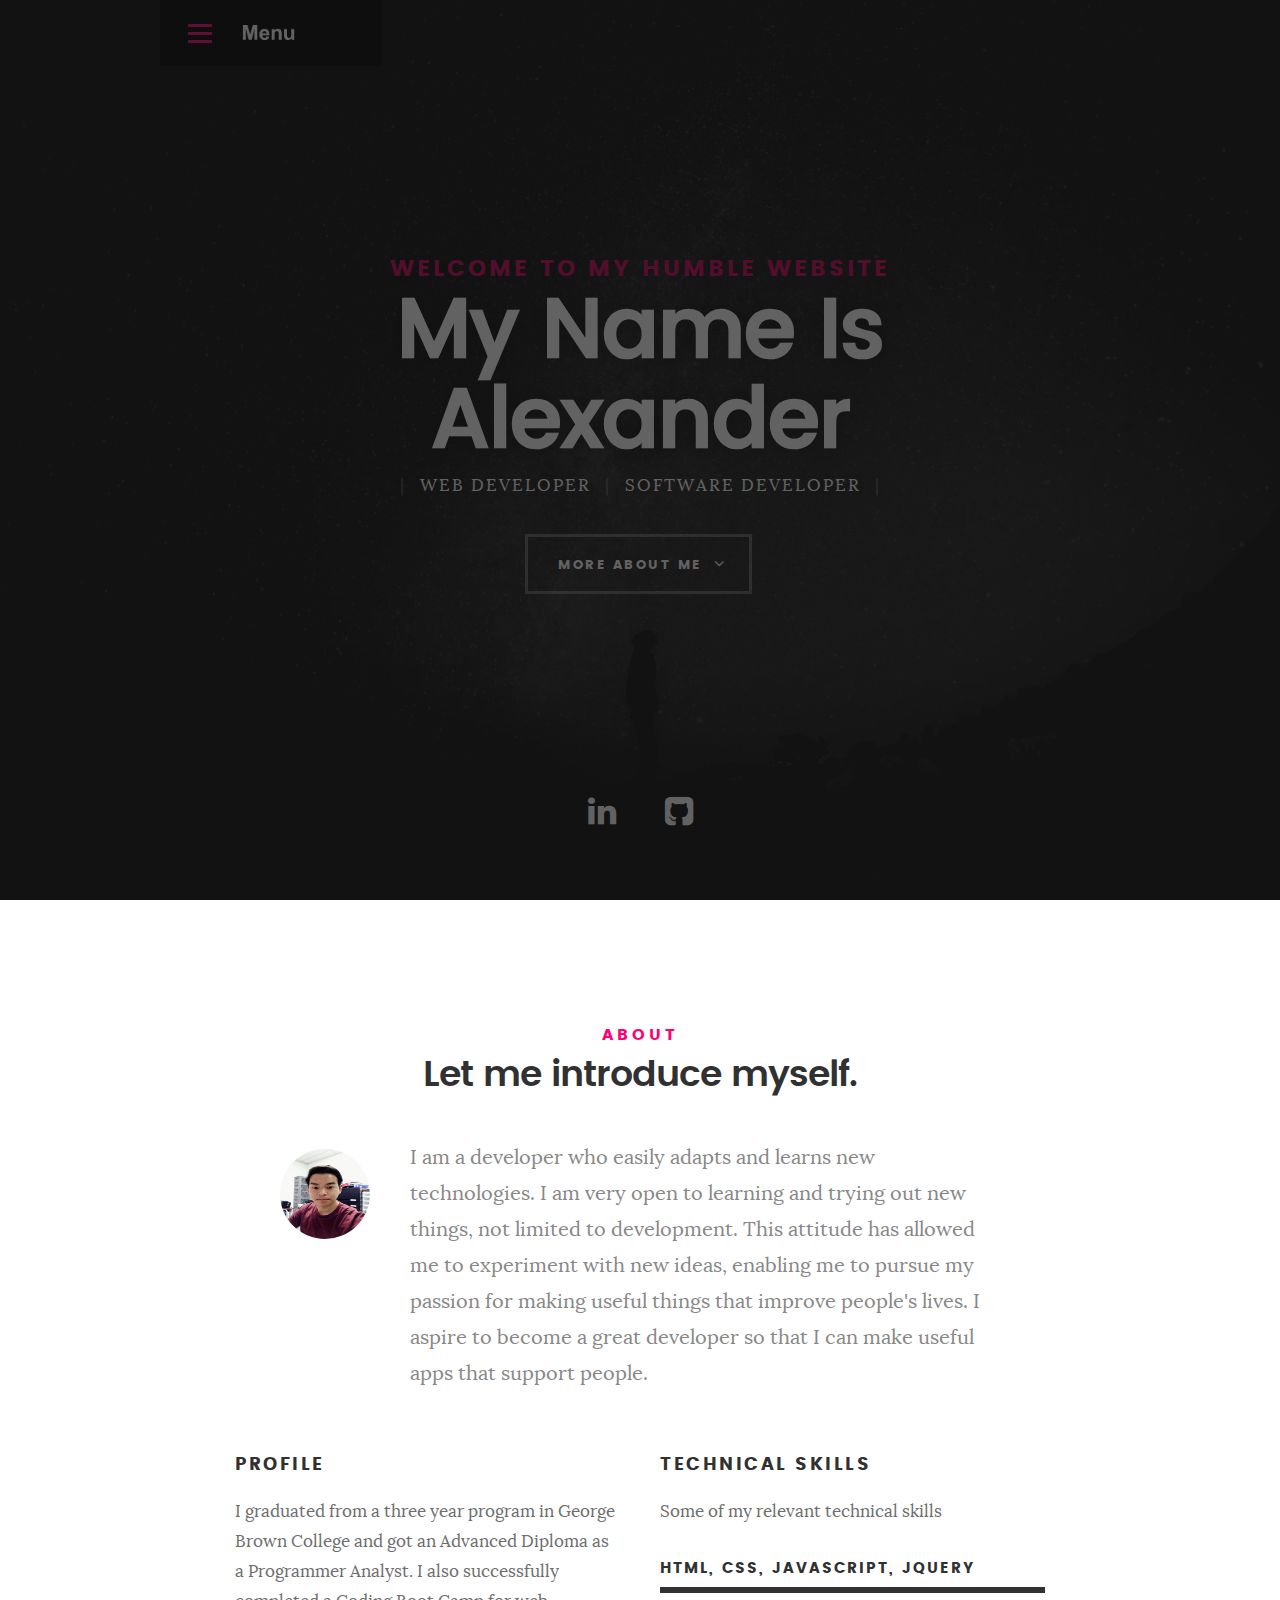
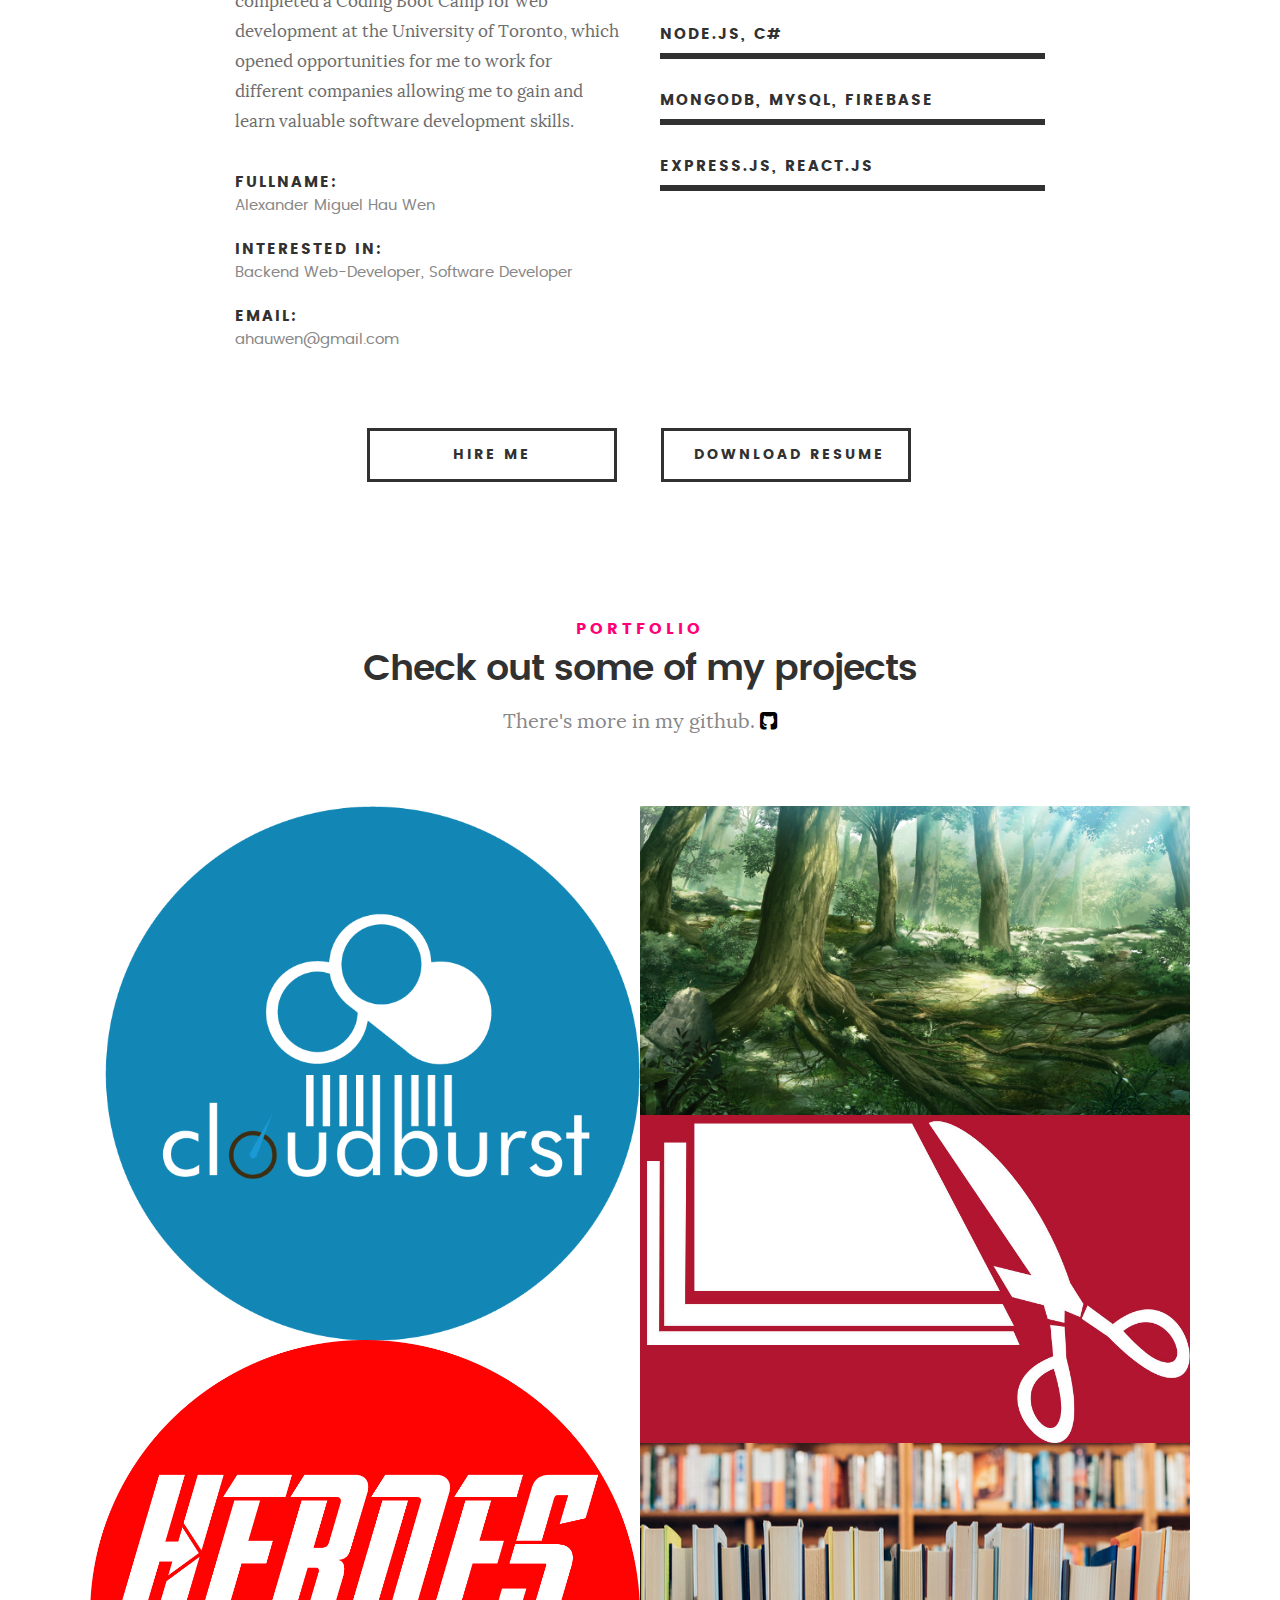
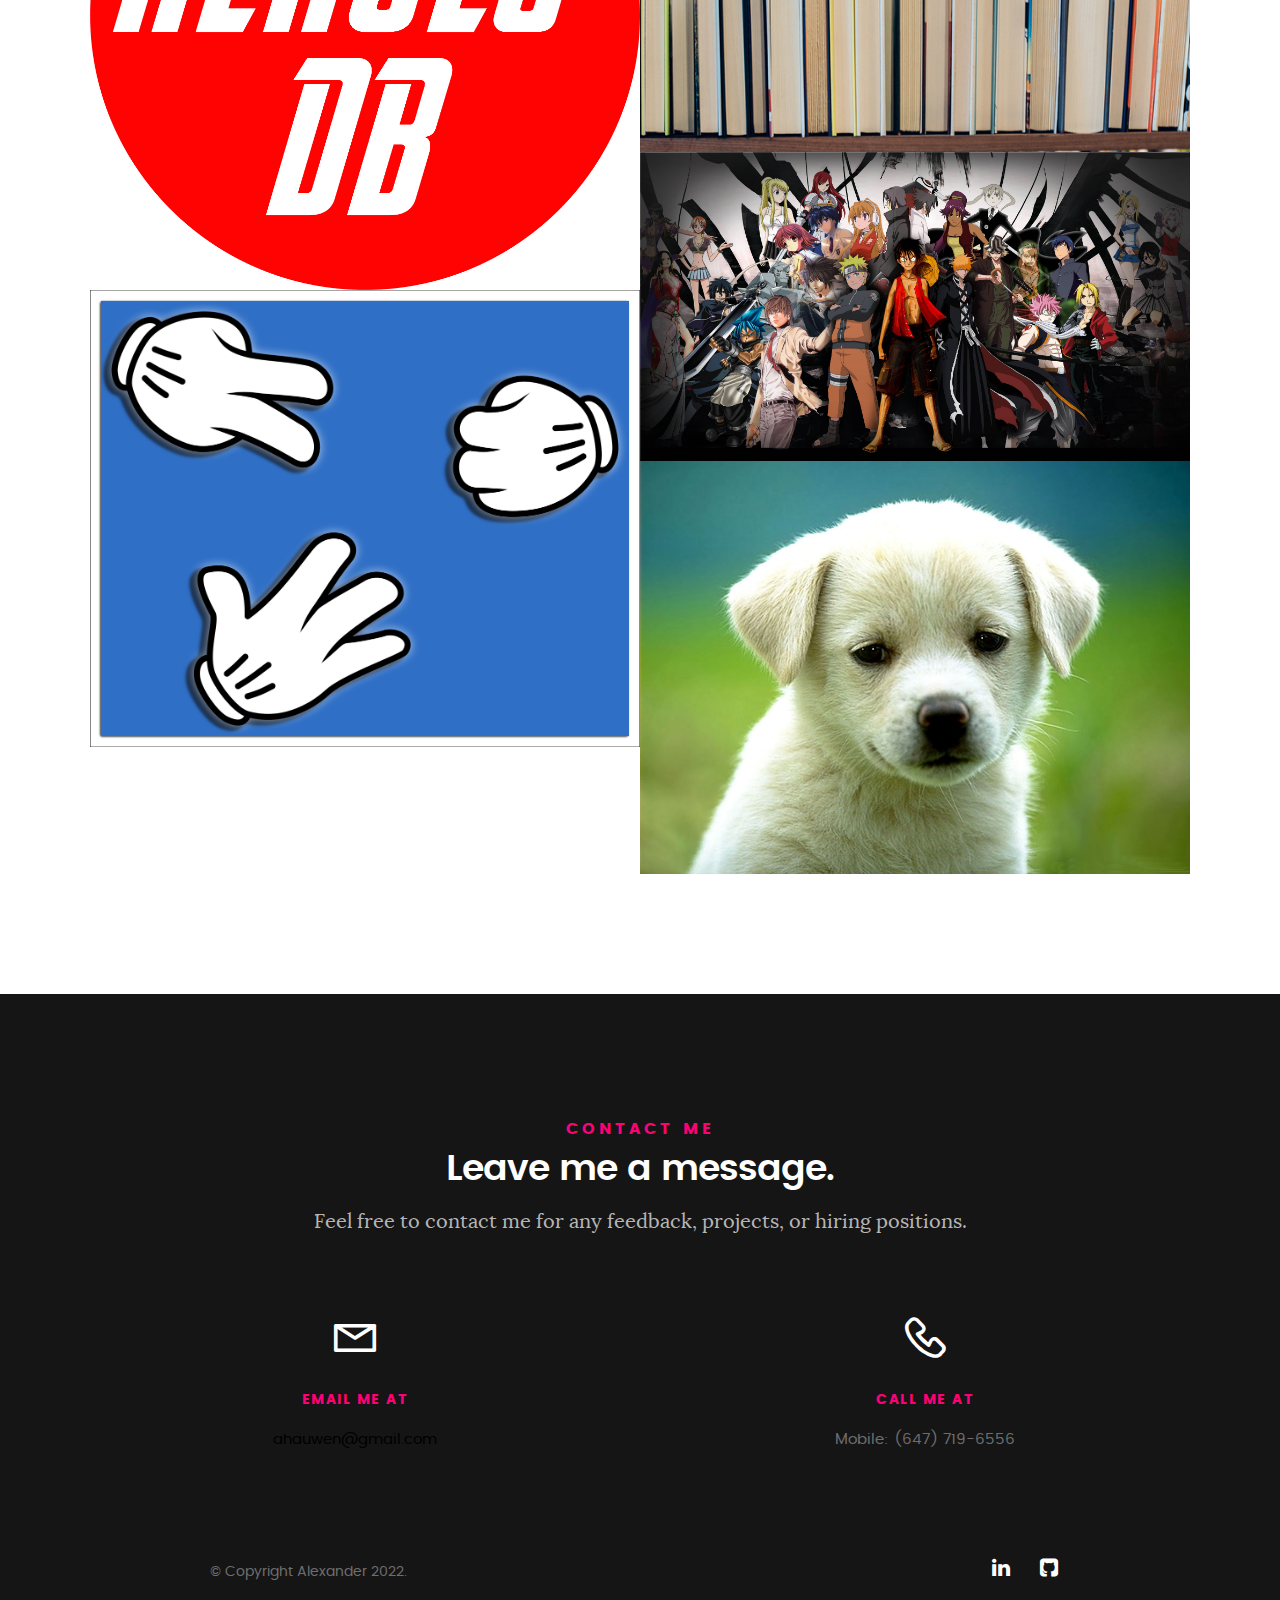
<file: index.html>
<!DOCTYPE html>
<!--[if IE 8 ]><html class="no-js oldie ie8" lang="en"> <![endif]-->
<!--[if IE 9 ]><html class="no-js oldie ie9" lang="en"> <![endif]-->
<!--[if (gte IE 9)|!(IE)]><!--><html class="no-js" lang="en"> <!--<![endif]-->
<head>

   <!--- basic page needs
   ================================================== -->
   <meta charset="utf-8">
	<title>Alexander</title>
	<meta name="description" content="Alexander Hau portfolio page">  
	<meta name="author" content="Alexander Hau">

   <!-- mobile specific metas
   ================================================== -->
	<meta name="viewport" content="width=device-width, initial-scale=1, maximum-scale=1">

 	<!-- CSS
   ================================================== -->
   <link rel="stylesheet" href="css/base.css">  
   <link rel="stylesheet" href="css/main.css">
   <link rel="stylesheet" href="css/vendor.css">     
   <link rel="stylesheet" href="css/custom.css">     
   <!-- script
   ================================================== -->   
	<script src="js/modernizr.js"></script>
	<script src="js/pace.min.js"></script>

   <!-- favicons
	================================================== -->
	<link rel="icon" type="image/png" href="favicon.png">

</head>

<body id="top">

	<!-- header 
   ================================================== -->
   <header>   	
   	<div class="row">

   		<div class="top-bar">
   			<a class="menu-toggle" href="#"><span>Menu</span></a>

	   		<div class="logo">
				<a href="index.html">Alexander Hau</a>
			</div>		      

		   	<nav id="main-nav-wrap">
					<ul class="main-navigation">
						<li class="current"><a class="smoothscroll"  href="#intro" title="">Home</a></li>
						<li><a class="smoothscroll"  href="#about" title="">About</a></li>
						<li><a class="smoothscroll"  href="#resume" title="">Resume</a></li>
						<li><a class="smoothscroll"  href="#portfolio" title="">Portfolio</a></li>
						<!-- <li><a class="smoothscroll"  href="#services" title="">Services</a></li>					 -->
						<li><a class="smoothscroll"  href="#contact" title="">Contact</a></li>				
					</ul>
				</nav>    		
   		</div> <!-- /top-bar --> 
   		
   	</div> <!-- /row --> 		
   </header> <!-- /header -->

	<!-- intro section
   ================================================== -->
   <section id="intro">   

   	<div class="intro-overlay"></div>	

   	<div class="intro-content">
   		<div class="row">

   			<div class="col-twelve">

	   			<h5>Welcome To My Humble Website</h5>
	   			<h1>My Name Is Alexander</h1>

	   			<p class="intro-position">
	   				<span>Web Developer</span>
	   				<span>Software Developer</span> 
	   			</p>

	   			<a class="button stroke smoothscroll" href="#about" title="">More About Me</a>

	   		</div>  
   			
   		</div>   		 		
   	</div> <!-- /intro-content --> 

   	<ul class="intro-social">        
		<li>
			<a href="https://www.linkedin.com/in/alexander-hau" target="_blank">
				<i class="fa fa-linkedin"></i>
			</a>
		</li>
		<li>
			<a href="https://github.com/ahauwen" target="_blank">
				<i class="fa fa-github-square"></i>
			</a>
		</li>
         <!-- <li><a href="#"><i class="fa fa-twitter"></i></a></li>
         <li><a href="#"><i class="fa fa-dribbble"></i></a></li>
         <li><a href="#"><i class="fa fa-instagram"></i></a></li> -->
	  </ul> 
	  <!-- /intro-social      	 -->

   </section> <!-- /intro -->


   <!-- about section
   ================================================== -->
   <section id="about">  

   	<div class="row section-intro">
   		<div class="col-twelve">

   			<h5>About</h5>
   			<h1>Let me introduce myself.</h1>

   			<div class="intro-info">

   				<img src="images/profile-pic.jpg" alt="Profile Picture">

   				<p class="lead">
					I am a developer who easily adapts and learns new technologies. I am very open
					to learning and trying out new things, not limited to development. This attitude has 
					allowed me to experiment with new ideas, enabling me to pursue my passion for making 
					useful things that improve people's lives. I aspire to become a great 
					developer so that I can make useful apps that support people. 
				</p>
   			</div>   			

   		</div>   		
   	</div> <!-- /section-intro -->

   	<div class="row about-content">

   		<div class="col-six tab-full">

   			<h3>Profile</h3>
   			<p>
				I graduated from a three year program in George Brown College and 
				got an Advanced Diploma as a Programmer Analyst. I also
				successfully completed a Coding Boot Camp for web development at the 
				University of Toronto, which opened opportunities for me to work for different 
				companies allowing me to gain and learn valuable software development skills.
				<!-- The coding bootcamp not only taught me about Web development, but also about learning
				 in a fast paced environment, continually seek to improve, and self learn to 
				 become a better developer. -->
			</p>

   			<ul class="info-list">
   				<li>
   					<strong>Fullname:</strong>
   					<span>Alexander Miguel Hau Wen</span>
   				</li>
   				<!-- <li>
   					<strong>Birth Date:</strong>
   					<span>January 1, 1994</span>
   				</li> -->
   				<li>
   					<strong>Interested In:</strong>
   					<span>Backend Web-Developer, Software Developer</span>
   				</li>
   				<!-- <li>
   					<strong>Website:</strong>
   					<span>www.kardswebsite.com</span>
   				</li> -->
   				<li>
   					<strong>Email:</strong>
   					<span>ahauwen@gmail.com</span>
   				</li>

   			</ul> <!-- /info-list -->

   		</div>

   		<div class="col-six tab-full">

   			<h3>Technical Skills</h3>
   			<p>
				Some of my relevant technical skills
			</p>

			<ul class="skill-bars">
				<li>
				<div class="progress"></div>
				<strong>HTML, CSS, JavaScript, jQuery</strong>
				</li>
				<li>
				<div class="progress "></div>
				<strong>Node.js, C#</strong>
				</li>
				<li>
				<div class="progress "></div>
				<strong>MongoDB, MySQL, Firebase</strong>
				</li>
				<li>
				<div class="progress "></div>
				<strong>Express.js, React.js</strong>
				</li>
			
				<!-- <div class="progress percent75"><span>75%</span></div>
				<strong>Wordpress</strong>
				</li> -->
			</ul> 
			<!-- /skill-bars -->		

   		</div>

   	</div>

   	<div class="row button-section">
   		<div class="col-twelve">
   			<a href="#contact" title="Hire Me" class="button stroke smoothscroll">Hire Me</a>
			<a href="./Resume/Alexander-Hau-Resume.pdf" title="Download Resume" target="_blank" class="button stroke" download>
				Download Resume
			</a>
   		</div>   		
   	</div>

   </section> <!-- /process-->    

	<!-- Portfolio Section
   ================================================== -->
	<section id="portfolio">

		<div class="row section-intro">
   		<div class="col-twelve">

   			<h5>Portfolio</h5>
   			<h1>Check out some of my projects</h1>

   			<p class="lead">
				There's more in my github. 
				<a href="https://github.com/ahauwen" target="_blank">
					<i class="fa fa-github-square"></i>
				</a>
			</p>

   		</div>   		
   	</div> <!-- /section-intro--> 
	
   	<div class="row portfolio-content">

   		<div class="col-twelve">

   			<!-- portfolio-wrapper -->
	         <div id="folio-wrapper" class="block-1-2 block-mob-full stack">

				<div class="bgrid folio-item">
					<div class="item-wrap">
						<img src="images/portfolio/oms.png" alt="trivia">
						<a href="#modal-02" class="overlay">
							<div class="folio-item-table">
								<div class="folio-item-cell">
									<h3 class="folio-title">Order Management System</h3>	     					    
											<span class="folio-types">
												MySQL, Express, React, Node
										</span>		     		
										</div>	                      	
							</div>                    
						</a>
					</div>
				</div>	
					
	        	<div class="bgrid folio-item">
	               <div class="item-wrap">
	               	<img src="images/portfolio/memoryClicky.jpg" alt="memory">
	               	<a href="#modal-03" class="overlay">              		                  
	                     <div class="folio-item-table">
	                     	<div class="folio-item-cell">
	                     		<h3 class="folio-title">Memory Click Game</h3>	     					    
		     					    	<span class="folio-types">
		     					       	  React 
		     					      </span>		     		
		     					   </div> 	                      	
	                     </div>                    
	                  </a>
	               </div>
					</div> <!-- /folio-item -->

					<div class="bgrid folio-item">
						<div class="item-wrap">
							<img src="images/portfolio/shortener.jpg" alt="trivia">
							<a href="#modal-08" class="overlay">
								<div class="folio-item-table">
									<div class="folio-item-cell">
										<h3 class="folio-title">URL Shortener</h3>	     					    
												<span class="folio-types">
													MySQL, Express, React, Node
											</span>		     		
											</div>	                      	
								</div>                    
							</a>
						</div>
					</div>	
					
				<div class="bgrid folio-item">
					<div class="item-wrap">
						<img src="images/portfolio/heroDB.png" alt="SuperHeroe">
						<a href="#modal-01" class="overlay">	                  	           
							<div class="folio-item-table">
								<div class="folio-item-cell">
											<h3 class="folio-title">Superhero Database</h3>	     					    
											<span class="folio-types">
												JSON API, JavaScript
											</span>
										</div>	                      	
							</div>                    
						</a>
					</div>	               
						</div> <!-- /folio-item -->
					
	            <div class="bgrid folio-item">
	               <div class="item-wrap">
	               	<img src="images/portfolio/mern.jpg"alt="mern">
	                  <a href="#modal-04" class="overlay">             		                  
	                     <div class="folio-item-table">
	                     	<div class="folio-item-cell">
	                     		<h3 class="folio-title">NYT Search App</h3>	     					    
		     					    	<span class="folio-types">
		     					       	  Mern Stack: Mongo, Express, React, Node
		     					      </span>		     		
		     					   </div> 	                      	
	                     </div>                    
	                  </a>
	               </div>
	        		</div> <!-- /folio-item -->

	            <div class="bgrid folio-item">
	               <div class="item-wrap">
	               	<img src="images/portfolio/hangman.jpeg" alt="hangman">
	                  <a href="#modal-05" class="overlay">                  	                 
	                     <div class="folio-item-table">
	                     	<div class="folio-item-cell">
	                     		<h3 class="folio-title">Anime Hangman</h3>	     					    
		     					    	<span class="folio-types">
		     					       	  HTML, CSS, JavaScript
		     					      </span>		     		
		     					   </div>  	                      	
	                     </div>                    
	                  </a>
	               </div>
	        		</div> <!-- /folio-item -->     

	        		<div class="bgrid folio-item">
	               <div class="item-wrap">
	               	<img src="images/portfolio/rps3.jpg" alt="rps">
	                  <a href="#modal-06" class="overlay">             		                  
	                     <div class="folio-item-table">
	                     	<div class="folio-item-cell">
	                     		<h3 class="folio-title">Rock-Paper-Scissors Multiplayer</h3>	     					    
		     					    	<span class="folio-types">
		     					       	  jQuery, Firebase
		     					      </span>		     		
		     					   </div> 	                      	
	                     </div>                    
	                  </a>
	               </div>
	        		</div> <!-- /folio-item -->

	            <div class="bgrid folio-item">
	               <div class="item-wrap">
	               	<img src="images/portfolio/animal.jpg" alt="trivia">
	                  <a href="#modal-07" class="overlay">
	                     <div class="folio-item-table">
	                     	<div class="folio-item-cell">
	                     		<h3 class="folio-title">Animal Trivia</h3>	     					    
		     					    	<span class="folio-types">
		     					       	  HTML, CSS, JavaScript, jQuery
		     					      </span>		     		
		     					   </div>	                      	
	                     </div>                    
	                  </a>
	               </div>
					</div> <!-- /folio-item -->   

	            <!-- modal popups - begin
	            ============================================================= -->
	            <div id="modal-01" class="popup-modal slider mfp-hide">	

				     	<div class="media">
				     		<img src="images/portfolio/modals/m-heroDB.png" alt="heroes" />
				     	</div>      	

					   <div class="description-box">
					      <h4>Heroes Database</h4>		      
					      <p>Designed as a one-stop stop application for newcomers to the superheroes universe, were 
							  users can find information, products, and comics for the heroe being searched.
						  </p>

					      <div class="categories">API, HTML, CSS, JavaScript</div>			               
					   </div>

			         <div class="link-box">
						<a href="https://ahauwen.github.io/Heroes-Database/" target="_blank">Demo</a>
						<a href="https://github.com/ahauwen/Heroes-Database" target="_blank">GitHub Repo</a>
					    <a href="#" class="popup-modal-dismiss">Close</a>
			         </div>		      

				   </div> <!-- /modal-01 -->
				
				   <div id="modal-02" class="popup-modal slider mfp-hide">	

						<div class="media">
							<img src="images/portfolio/modals/m-oms.png" alt="trivia" />
						</div>      	

						<div class="description-box">
							<h4>Order Management System</h4>		      
							<p>
								Order Management System for Management of Portfolio Assets. 
								App made with React, MySQL and Express.
							</p>

							<div class="categories">HTML,CSS, JavaScript, jQuery</div>			               
						</div>

						<div class="link-box">
						<a href="http://bomsystem.herokuapp.com" target="_blank">Demo</a>
						<a href="https://github.com/Chestirito/oms" target="_blank">GitHub Repo</a>
						<a href="#" class="popup-modal-dismiss">Close</a>
						</div>		      

					</div><!-- /modal-02 -->   

				   <div id="modal-03" class="popup-modal slider mfp-hide">	

				     	<div class="media">
				     		<img src="images/portfolio/modals/m-memoryClicky.jpg" alt="memory" />
				     	</div>      	

					   <div class="description-box">
					      <h4>Memory Click</h4>		      
					      <p>
							  Clicking memory game where the player gains points by clicking on each 
							  image once for a maximum of 10 points. This game is made with React.
						  </p>

					      <div class="categories">React</div>			               
					   </div>

			         <div class="link-box">
			            <a href="https://ahauwen.github.io/React-Clicky-Memory/" target="_blank">Demo</a>
						<a href="https://github.com/ahauwen/React-Clicky-Memory" target="_blank">GitHub Repo</a>
						<a href="#" class="popup-modal-dismiss">Close</a>
			         </div>		      

				   </div> <!-- /modal-03 -->

				   <div id="modal-04" class="popup-modal slider mfp-hide">	

				     	<div class="media">
				     		<img src="images/portfolio/modals/m-mern.jpg" alt="" />
				     	</div>      	

					   <div class="description-box">
					      <h4>NYT Search App</h4>		      
					      <p>
							  App where users can input a search to query New York Times'
							  API to find articles. App made with the purpose of exercising
							  MERN stack knowledge.
						  </p>

					      <div class="categories">MERN: Mongo, Express, React, and Node</div>			               
					   </div>

			         <div class="link-box">
			            <a href="https://nyt-mernapp-alex.herokuapp.com" target="_blank">Demo</a>
						<a href="https://github.com/ahauwen/NYT-React-Search" target="_blank">GitHub Repo</a>
						<a href="#" class="popup-modal-dismiss">Close</a>
			         </div>		      

				   </div> <!-- /modal-04 -->

				   <div id="modal-05" class="popup-modal slider mfp-hide">	

				     	<div class="media">
				     		<img src="images/portfolio/modals/m-hangman.jpg" alt="hangman" />
				     	</div>      	

					   <div class="description-box">
					      <h4>Hangman</h4>		      
					      <p>
							Hangman game where players try to guess the anime by pressing letters on
							the keyboard. This game is made with vanilla Javascript.
						  </p>

					      <div class="categories">HTML, CSS, Javascript</div>			               
					   </div>

			         <div class="link-box">
			            <a href="https://ahauwen.github.io/word-guess-game/" target="_blank">Demo</a>
						<a href="https://github.com/ahauwen/word-guess-game" target="_blank">GitHub Repo</a>
						<a href="#" class="popup-modal-dismiss">Close</a>
			         </div>		      

				   </div> <!-- /modal-05 -->

				   <div id="modal-06" class="popup-modal slider mfp-hide">	

				     	<div class="media">
				     		<img src="images/portfolio/modals/m-rps2.jpg" alt="rps" />
				     	</div>      	

					   <div class="description-box">
					      <h4>Rock-Paper-Scissors Multiplayer</h4>		      
					      <p>
							Simple rock-paper-scissors game where players join with a name and select 
							their choice to beat the opponent's choice. Players can also chat with each other
							in the chat box provided. To play the game there must be two instances of the game
							open either on the same computer or separate ones. App demonstrate understanding
							of Firebase realtime database.
						  </p>

					      <div class="categories">HTML, CSS, jQuery, Firebase</div>			               
					   </div>

			         <div class="link-box">
			            <a href="https://ahauwen.github.io/rps-multiplayer/" target="_blank">Demo</a>
						<a href="https://github.com/ahauwen/rps-multiplayer" target="_blank">GitHub Repo</a>
						<a href="#" class="popup-modal-dismiss">Close</a>
			         </div>		      

				   </div> <!-- /modal-06 -->

				   <div id="modal-07" class="popup-modal slider mfp-hide">	

				     	<div class="media">
				     		<img src="images/portfolio/modals/m-animal.jpg" alt="trivia" />
				     	</div>      	

					   <div class="description-box">
					      <h4>Animal Trivia</h4>		      
					      <p>
							  Animal trivia game were users choose the right answer to each question
							  for a total of 5 questions. App built with HTML, CSS, and jQuery.
						  </p>

					      <div class="categories">HTML,CSS, JavaScript, jQuery</div>			               
					   </div>

			         <div class="link-box">
			            <a href="https://ahauwen.github.io/TriviaGame/" target="_blank">Demo</a>
						<a href="https://github.com/ahauwen/TriviaGame" target="_blank">GitHub Repo</a>
						<a href="#" class="popup-modal-dismiss">Close</a>
			         </div>		      

					</div> <!-- /modal-07 -->

					<div id="modal-08" class="popup-modal slider mfp-hide">	

						<div class="media">
							<img src="images/portfolio/modals/m-shortener.jpg" alt="shortener" />
						</div>      	

						<div class="description-box">
							<h4>URL Shortener</h4>		      
							<p>Application where users can input a link get a shortened output for the same link. With a ranking
								showing most submitted and requested URLs.
							</p>

							<div class="categories">React, MySQL, Express, Node, REST API</div>			               
						</div>

						<div class="link-box">
						<!-- <a href="https://chestirito.github.io/Heroes-Database/" target="_blank">Demo</a> -->
						<a href="https://github.com/ahauwen/URL-Shortener" target="_blank">GitHub Repo</a>
						<a href="#" class="popup-modal-dismiss">Close</a>
						</div>		      

					</div> <!-- /modal-08 -->   

				   


				   <!-- modal popups - end
	            ============================================================= -->

	         </div> <!-- /portfolio-wrapper --> 

   		</div>  <!-- /twelve -->   

   	</div> <!-- /portfolio-content --> 
		
	</section> <!-- /portfolio --> 
	
   <!-- contact
   ================================================== -->
	<section id="contact">

		<div class="row section-intro">
   		<div class="col-twelve">

   			<h5>Contact Me</h5>
   			<h1>Leave me a message.</h1>

   			<p class="lead">
				Feel free to contact me for any feedback, projects, or hiring positions.
			</p>

   		</div> 
   	</div> <!-- /section-intro -->

   

   	<div class="row contact-info">

   		<!-- <div class="col-four tab-full">

   			<div class="icon">
   				<i class="icon-pin"></i>
   			</div>

   			<h5>Where to find me</h5>

   			<p>
            1600 Amphitheatre Parkway<br>
            Mountain View, CA<br>
            94043 US
            </p>

   		</div> -->

   		<div class="col-six tab-full collapse">
			<a href="mailto:ahauwen@gmail.com" target="_blank" class="ignoreLinkStyle">
				<div class="icon">
					<i class="icon-mail"></i>
				</div>

				<h5>Email Me At</h5>

				<p>ahauwen@gmail.com			     
				</p>
			</a>
   		</div>

   		<div class="col-six tab-full">

   			<div class="icon">
   				<i class="icon-phone"></i>
   			</div>

   			<h5>Call Me At</h5>

   			<p>	Mobile: (647) 719-6556
			</p>

   		</div>
   		
   	</div> <!-- /contact-info -->
		
	</section> <!-- /contact -->


   <!-- footer
   ================================================== -->

   <footer>
     	<div class="row">

     		<div class="col-six tab-full pull-right social">

     			<ul class="footer-social">        
			      <li><a href="https://www.linkedin.com/in/alexander-hau/" target="_blank"><i class="fa fa-linkedin"></i></a></li>
			      <li><a href="https://github.com/ahauwen" target="_blank"><i class="fa fa-github-square"></i></a></li>
			      <!-- <li><a href="#"><i class="fa fa-twitter"></i></a></li>
			      <li><a href="#"><i class="fa fa-dribbble"></i></a></li>
			      <li><a href="#"><i class="fa fa-instagram"></i></a></li> -->
			   </ul> 
	      		
	      </div>

      	<div class="col-six tab-full">
	      	<div class="copyright">
		        	<span>© Copyright Alexander 2022.</span>          	
		         </div>		                  
	      	</div>

	      	<div id="go-top">
		         <a class="smoothscroll" title="Back to Top" href="#top"><i class="fa fa-long-arrow-up"></i></a>
		      </div>

      	</div> <!-- /row -->     	
   </footer>  

   <div id="preloader"> 
    	<div id="loader"></div>
   </div> 

   <!-- Java Script
   ================================================== --> 
   <script src="js/jquery-2.1.3.min.js"></script>
   <script src="js/plugins.js"></script>
   <script src="js/main.js"></script>

</body>

</html>
</file>
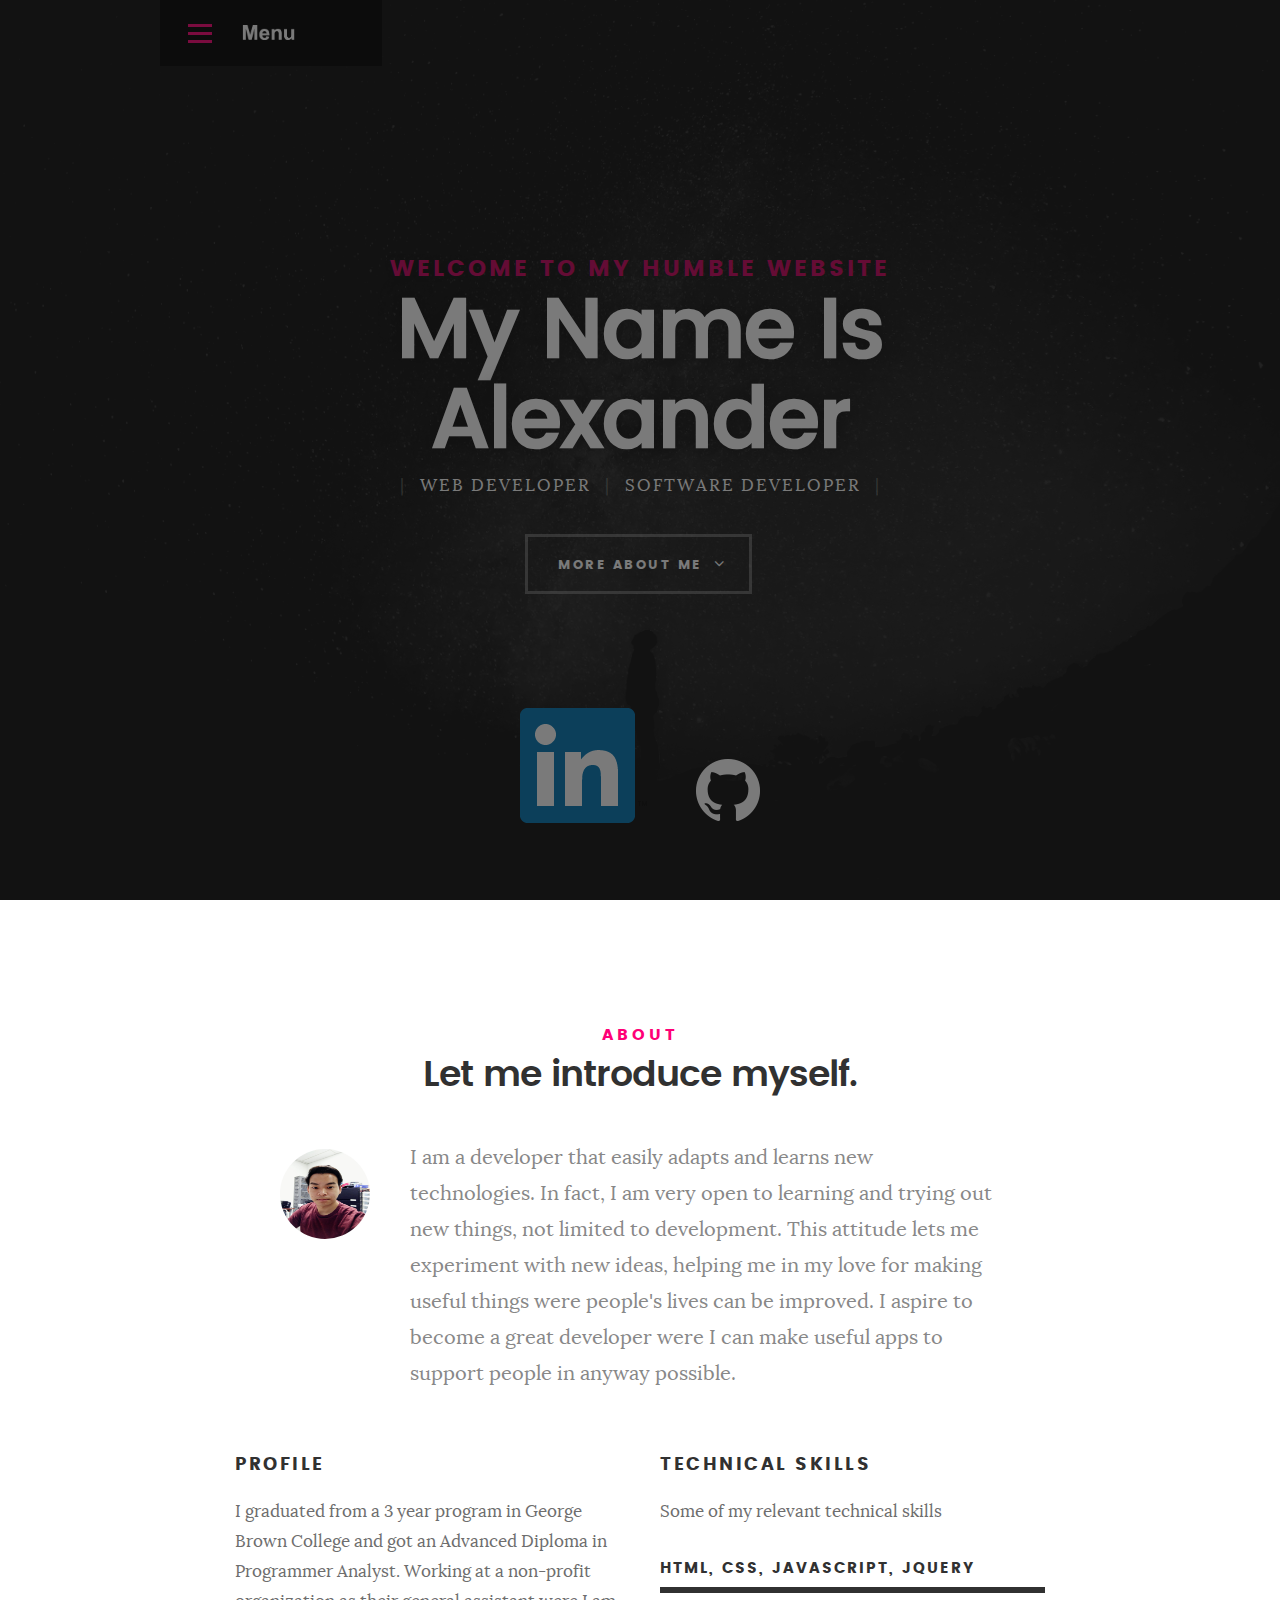
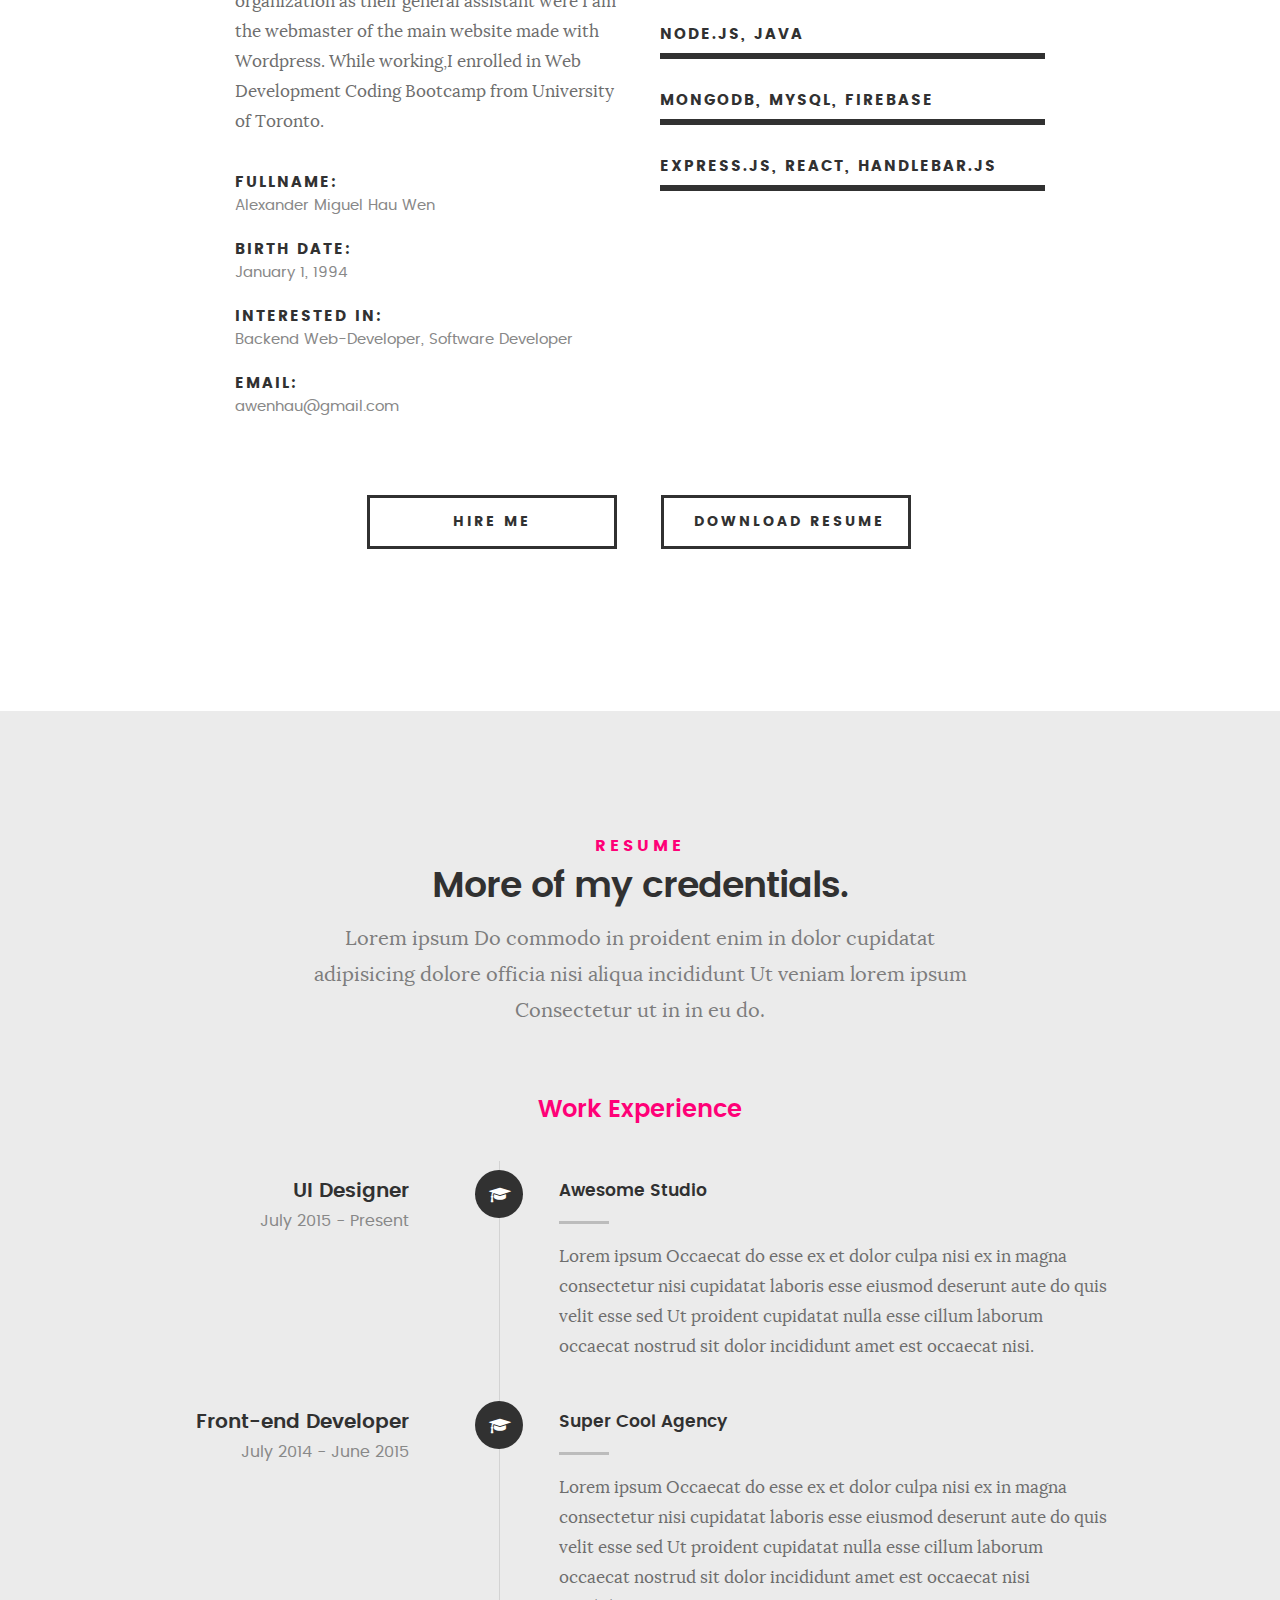
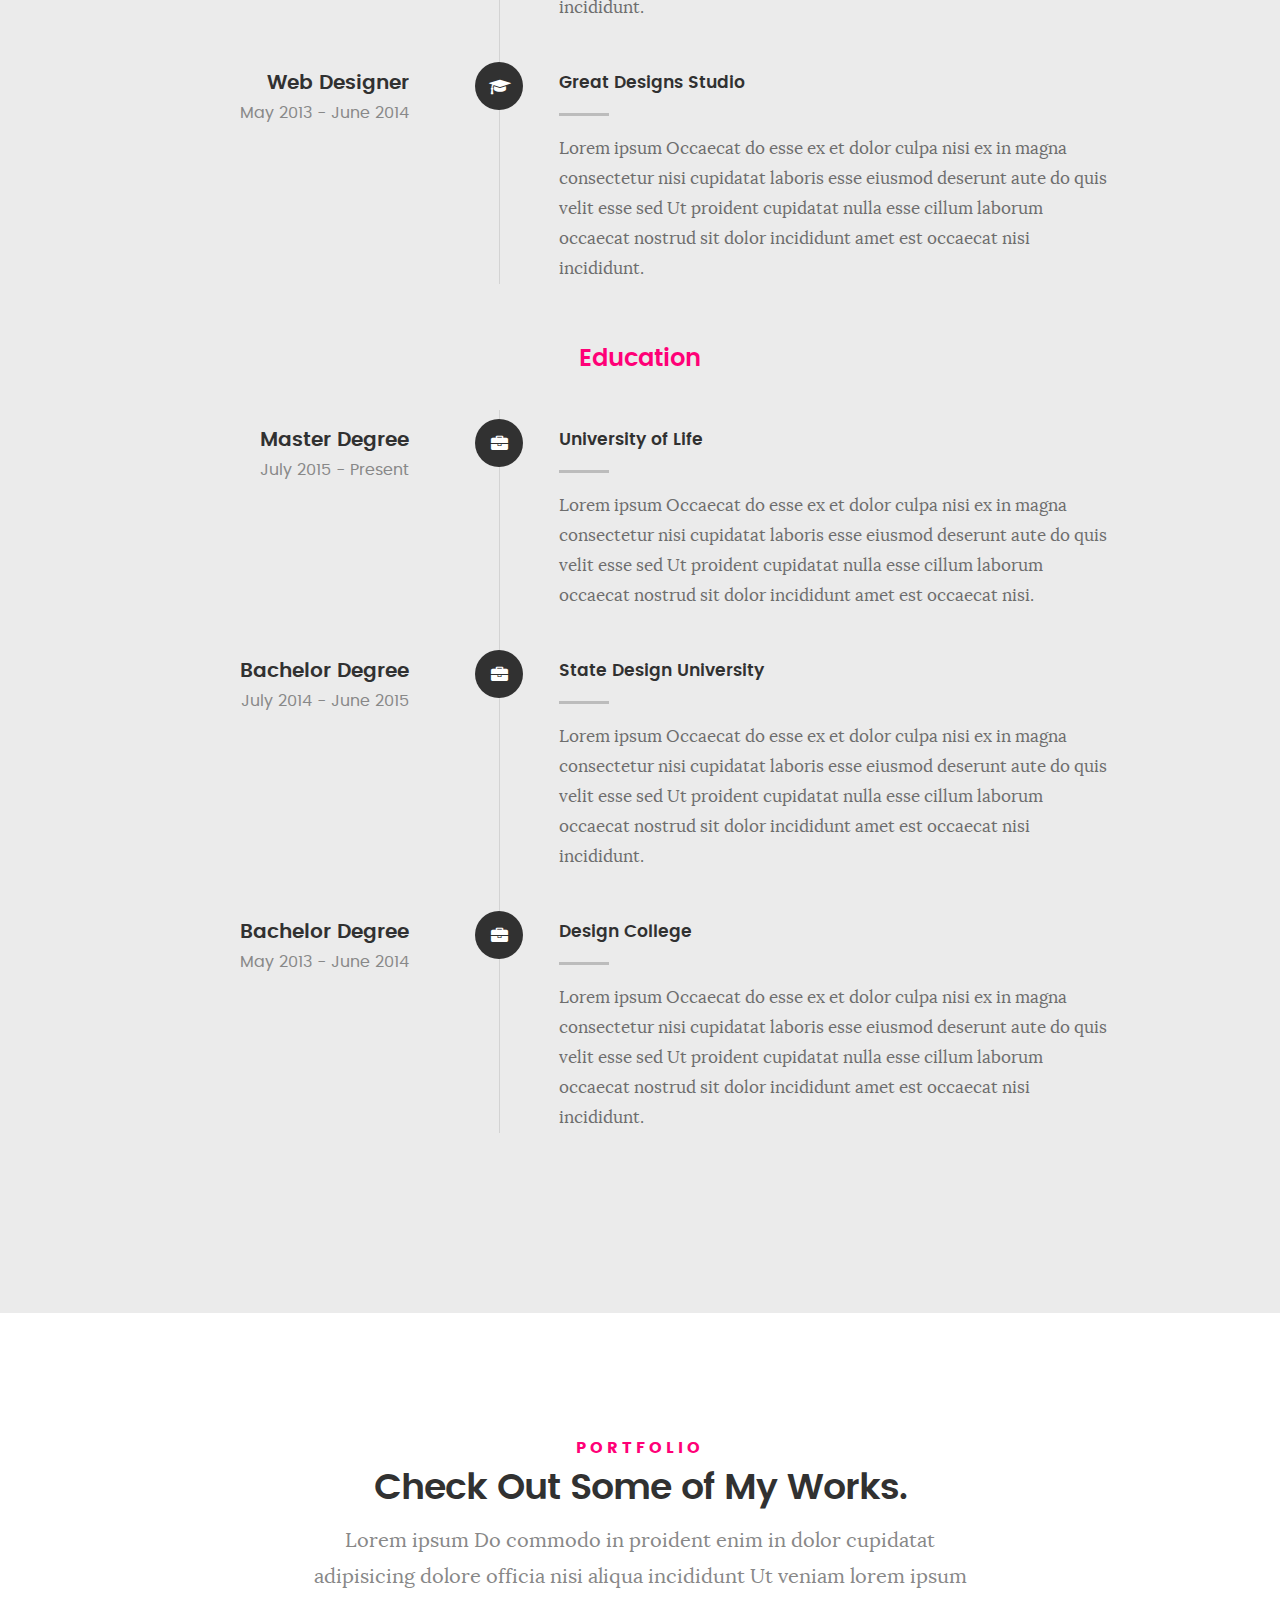
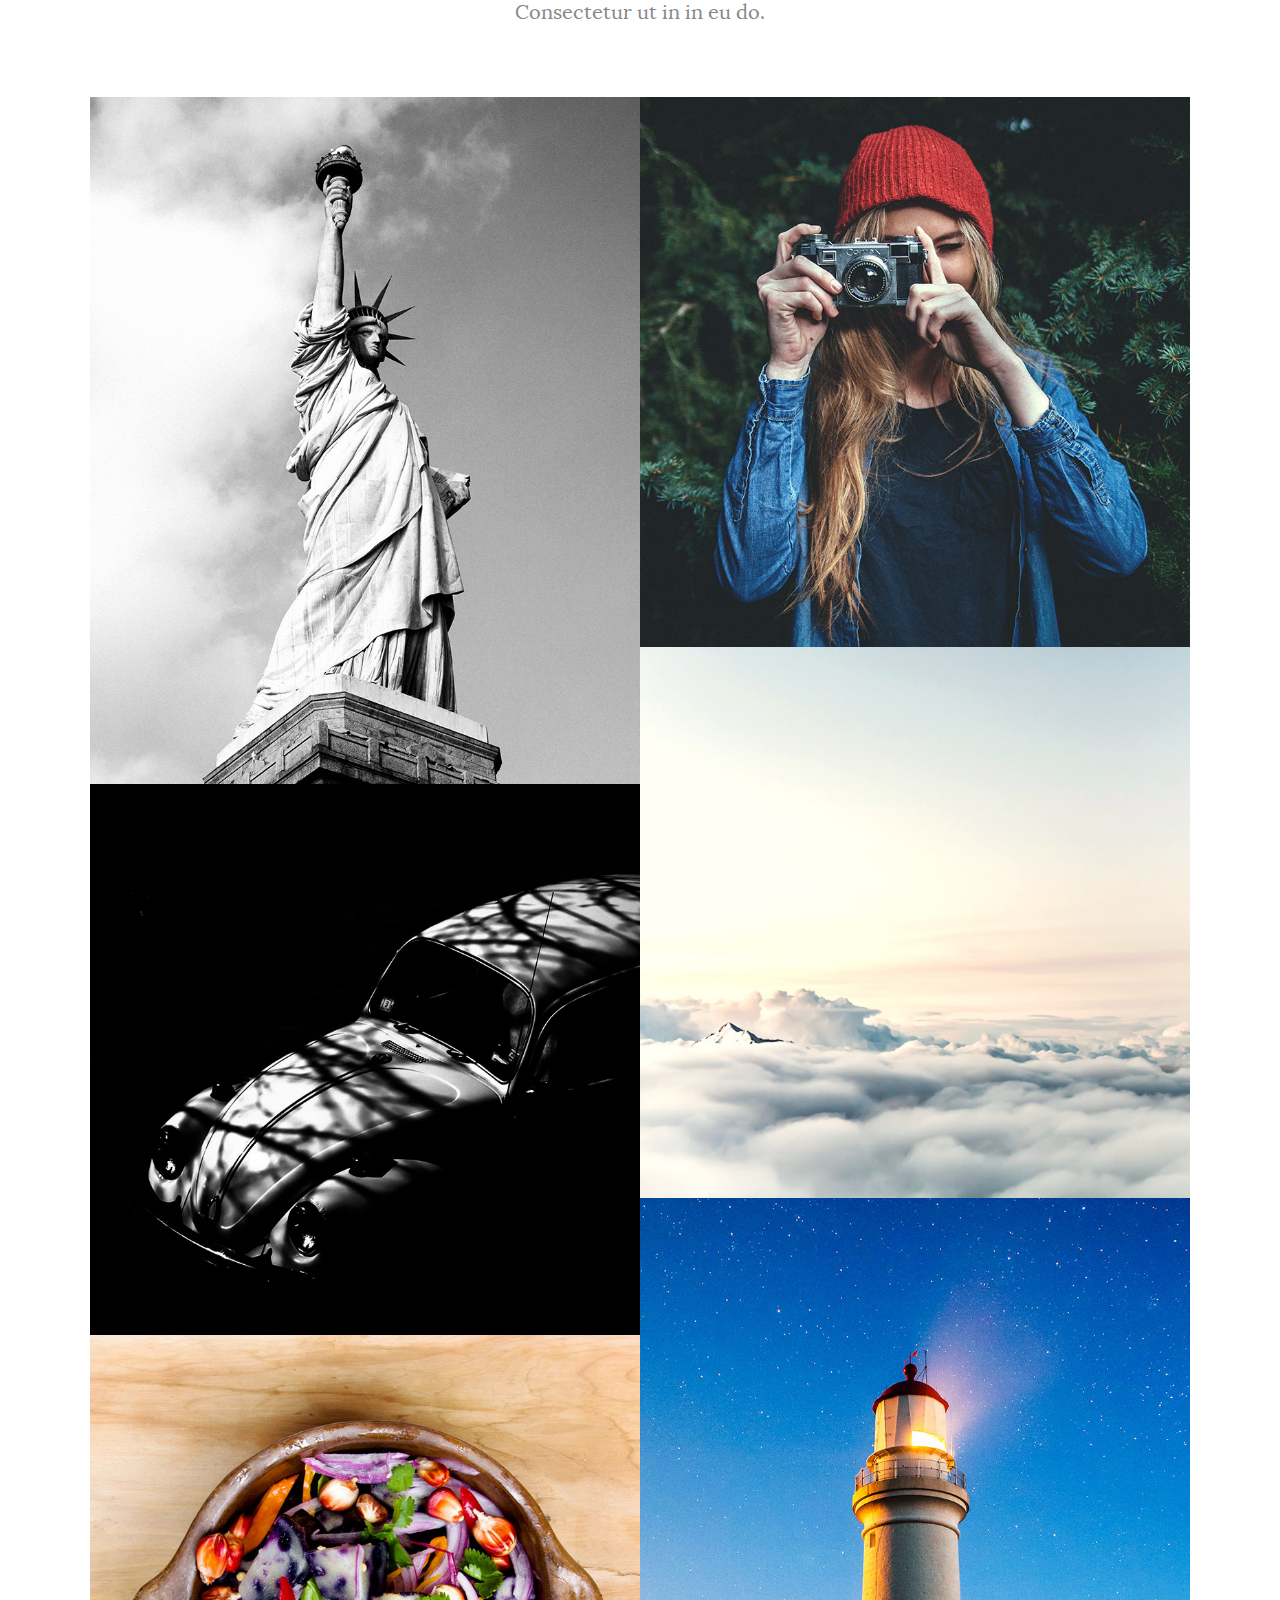
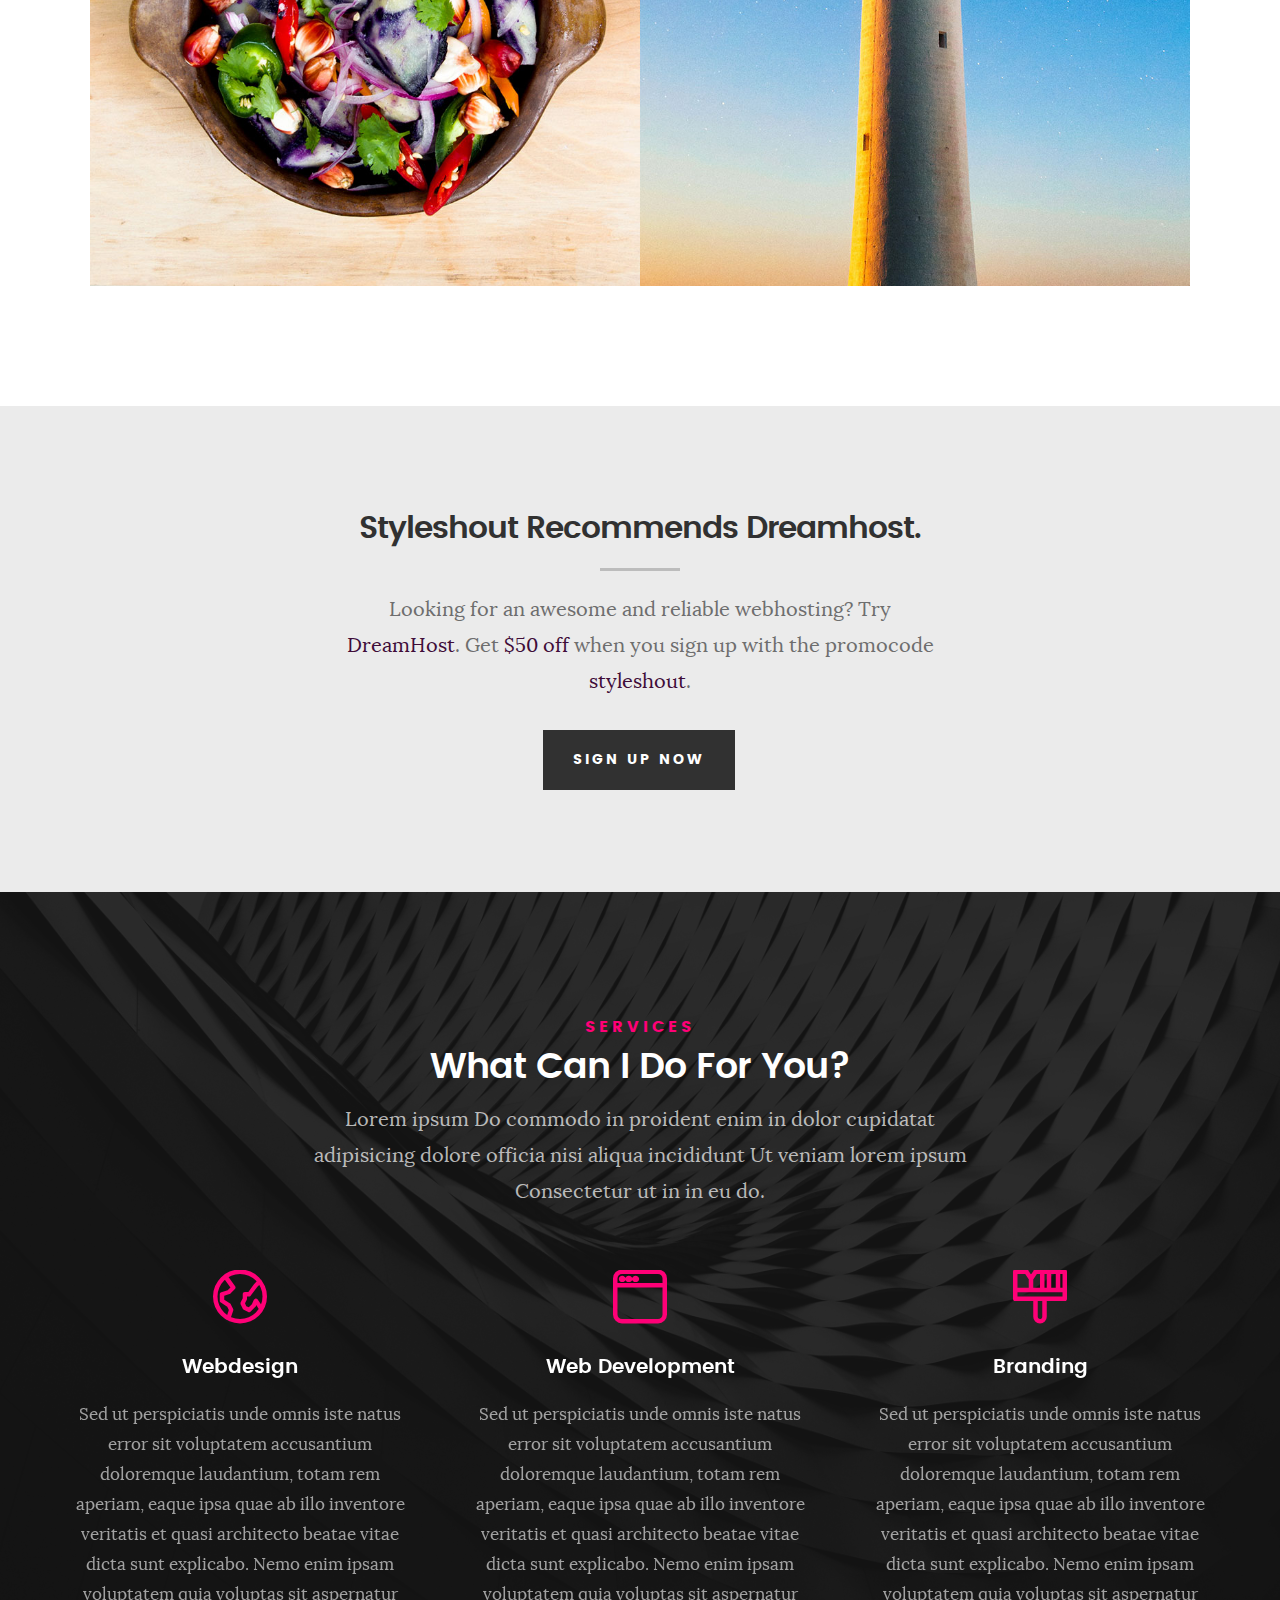
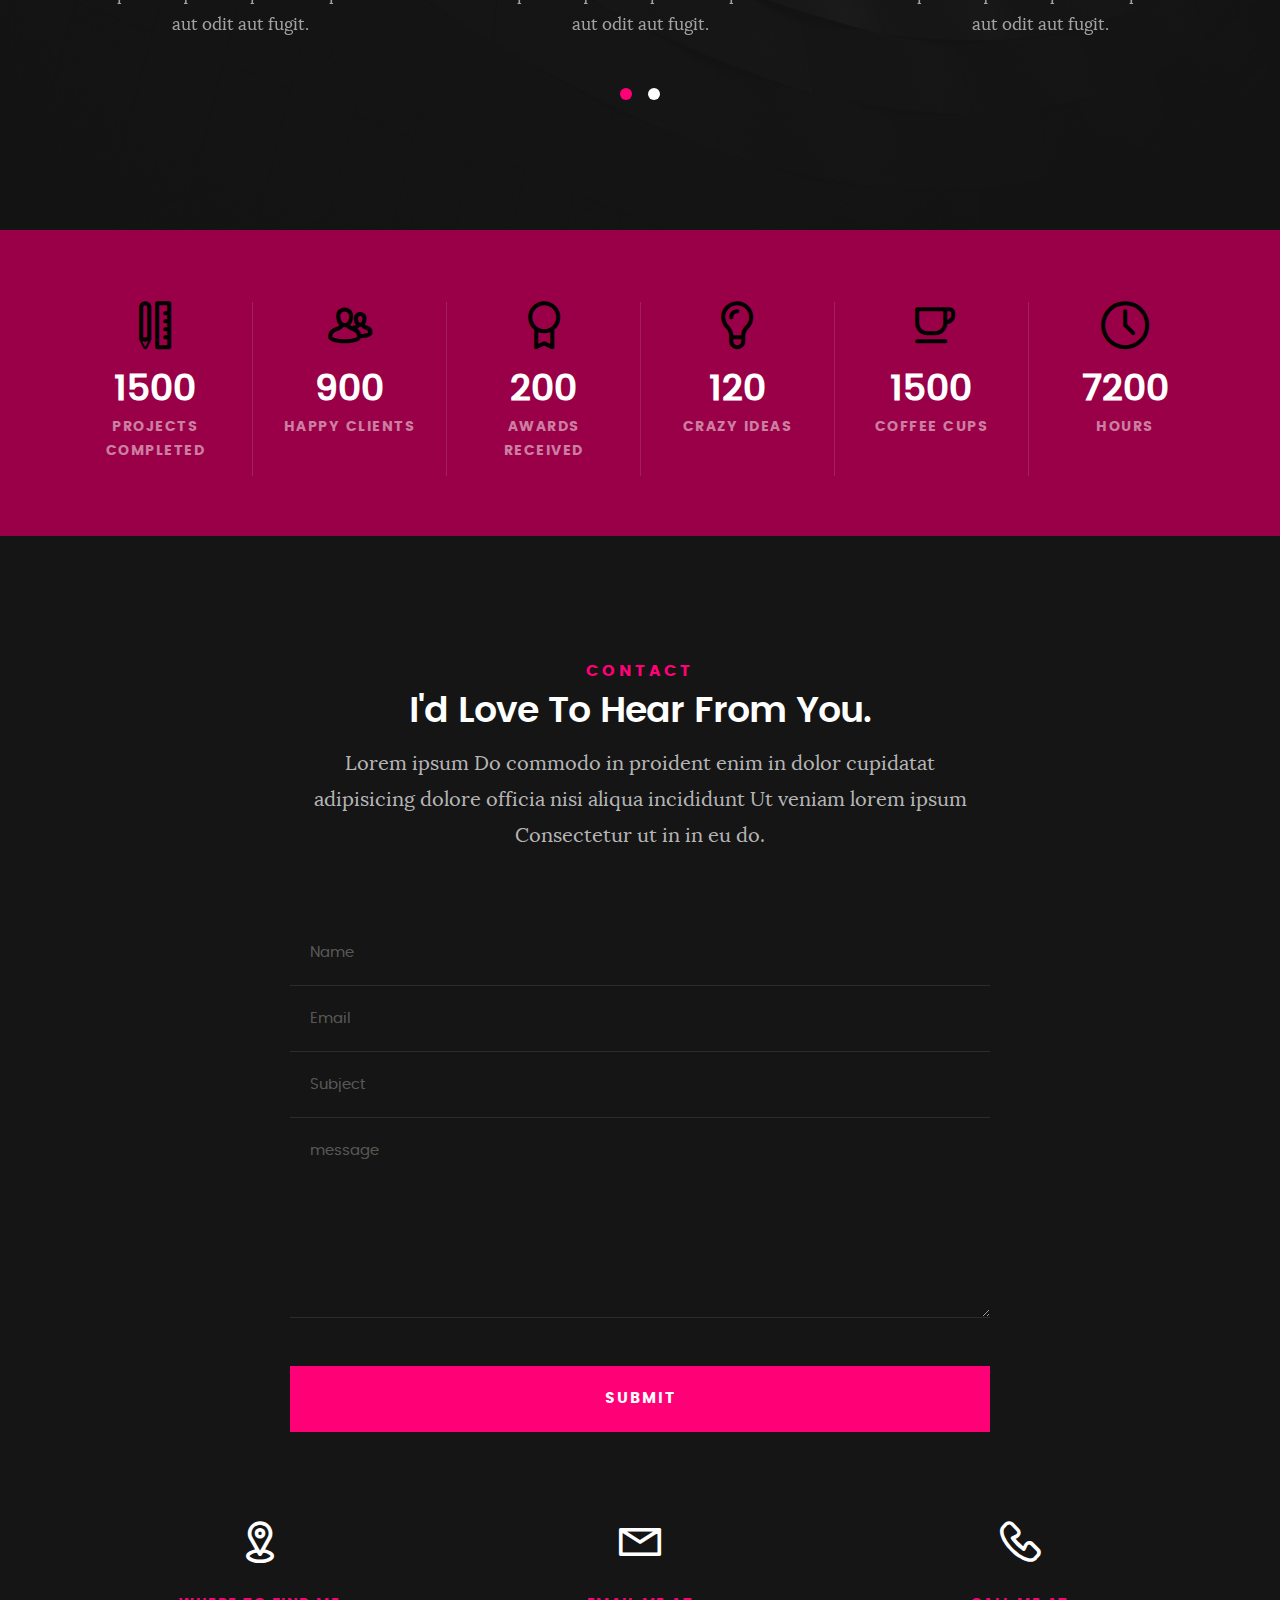
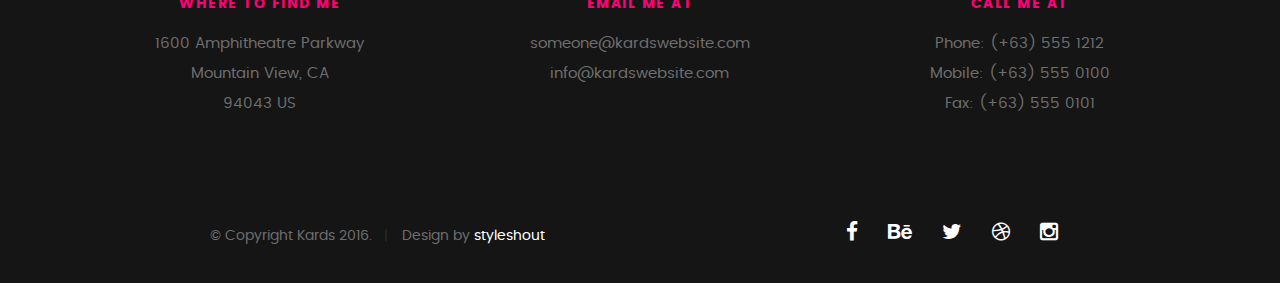
<file: index - Copy.html>
<!DOCTYPE html>
<!--[if IE 8 ]><html class="no-js oldie ie8" lang="en"> <![endif]-->
<!--[if IE 9 ]><html class="no-js oldie ie9" lang="en"> <![endif]-->
<!--[if (gte IE 9)|!(IE)]><!--><html class="no-js" lang="en"> <!--<![endif]-->
<head>

   <!--- basic page needs
   ================================================== -->
   <meta charset="utf-8">
	<title>Alexander</title>
	<meta name="description" content="">  
	<meta name="author" content="">

   <!-- mobile specific metas
   ================================================== -->
	<meta name="viewport" content="width=device-width, initial-scale=1, maximum-scale=1">

 	<!-- CSS
   ================================================== -->
   <link rel="stylesheet" href="css/base.css">  
   <link rel="stylesheet" href="css/main.css">
   <link rel="stylesheet" href="css/vendor.css">     

   <!-- script
   ================================================== -->   
	<script src="js/modernizr.js"></script>
	<script src="js/pace.min.js"></script>

   <!-- favicons
	================================================== -->
	<link rel="icon" type="image/png" href="favicon.png">

</head>

<body id="top">

	<!-- header 
   ================================================== -->
   <header>   	
   	<div class="row">

   		<div class="top-bar">
   			<a class="menu-toggle" href="#"><span>Menu</span></a>

	   		<div class="logo">
				<a href="index.html">Alexander Hau</a>
			</div>		      

		   	<nav id="main-nav-wrap">
					<ul class="main-navigation">
						<li class="current"><a class="smoothscroll"  href="#intro" title="">Home</a></li>
						<li><a class="smoothscroll"  href="#about" title="">About</a></li>
						<li><a class="smoothscroll"  href="#resume" title="">Resume</a></li>
						<li><a class="smoothscroll"  href="#portfolio" title="">Portfolio</a></li>
						<li><a class="smoothscroll"  href="#services" title="">Services</a></li>					
						<li><a class="smoothscroll"  href="#contact" title="">Contact</a></li>				
					</ul>
				</nav>    		
   		</div> <!-- /top-bar --> 
   		
   	</div> <!-- /row --> 		
   </header> <!-- /header -->

	<!-- intro section
   ================================================== -->
   <section id="intro">   

   	<div class="intro-overlay"></div>	

   	<div class="intro-content">
   		<div class="row">

   			<div class="col-twelve">

	   			<h5>Welcome To My Humble Website</h5>
	   			<h1>My Name Is Alexander</h1>

	   			<p class="intro-position">
	   				<span>Web Developer</span>
	   				<span>Software Developer</span> 
	   			</p>

	   			<a class="button stroke smoothscroll" href="#about" title="">More About Me</a>

	   		</div>  
   			
   		</div>   		 		
   	</div> <!-- /intro-content --> 

   	<ul class="intro-social">        
		<li>
			<a href="https://www.linkedin.com/in/alexander-hau" target="_blank">
				<i class="fa"><img src="./images/In-2C-115px-TM.png" class="icons"></i>
			</a>
		</li>
		<li>
			<a href="https://github.com/Chestirito" target="_blank">
				<img src="./images/GitHub-Mark-Light-64px.png" class="icons">
			</a>
		</li>
         <!-- <li><a href="#"><i class="fa fa-twitter"></i></a></li>
         <li><a href="#"><i class="fa fa-dribbble"></i></a></li>
         <li><a href="#"><i class="fa fa-instagram"></i></a></li> -->
	  </ul> 
	  <!-- /intro-social      	 -->

   </section> <!-- /intro -->


   <!-- about section
   ================================================== -->
   <section id="about">  

   	<div class="row section-intro">
   		<div class="col-twelve">

   			<h5>About</h5>
   			<h1>Let me introduce myself.</h1>

   			<div class="intro-info">

   				<img src="images/profile-pic.jpg" alt="Profile Picture">

   				<p class="lead">
					I am a developer that easily adapts and learns new technologies. In fact, I am very open
					to learning and trying out new things, not limited to development. This attitude lets me 
					experiment with new ideas, helping me in my love for making useful things were people's 
					lives can be improved. I aspire to become a great developer were I can make 
					useful apps to support people in anyway possible. 
				</p>
   			</div>   			

   		</div>   		
   	</div> <!-- /section-intro -->

   	<div class="row about-content">

   		<div class="col-six tab-full">

   			<h3>Profile</h3>
   			<p>
				I graduated from a 3 year program in George Brown College and 
				got an Advanced Diploma in Programmer Analyst. Working at a non-profit organization 
				as their general assistant were I am the webmaster of the main website made with Wordpress. 
				While working,I enrolled in Web Development Coding Bootcamp from University of Toronto. 
				<!-- The coding bootcamp not only taught me about Web development, but also about learning
				 in a fast paced environment, continually seek to improve, and self learn to 
				 become a better developer. -->
			</p>

   			<ul class="info-list">
   				<li>
   					<strong>Fullname:</strong>
   					<span>Alexander Miguel Hau Wen</span>
   				</li>
   				<li>
   					<strong>Birth Date:</strong>
   					<span>January 1, 1994</span>
   				</li>
   				<li>
   					<strong>Interested In:</strong>
   					<span>Backend Web-Developer, Software Developer</span>
   				</li>
   				<!-- <li>
   					<strong>Website:</strong>
   					<span>www.kardswebsite.com</span>
   				</li> -->
   				<li>
   					<strong>Email:</strong>
   					<span>awenhau@gmail.com</span>
   				</li>

   			</ul> <!-- /info-list -->

   		</div>

   		<div class="col-six tab-full">

   			<h3>Technical Skills</h3>
   			<p>
				Some of my relevant technical skills
			</p>

			<ul class="skill-bars">
				<li>
				<div class="progress"></div>
				<strong>HTML, CSS, JavaScript, jQuery</strong>
				</li>
				<li>
				<div class="progress "></div>
				<strong>Node.js, Java</strong>
				</li>
				<li>
				<div class="progress "></div>
				<strong>MongoDB, MySQL, Firebase</strong>
				</li>
				<li>
				<div class="progress "></div>
				<strong>Express.js, React, Handlebar.js</strong>
				</li>
			
				<!-- <div class="progress percent75"><span>75%</span></div>
				<strong>Wordpress</strong>
				</li> -->
			</ul> 
			<!-- /skill-bars -->		

   		</div>

   	</div>

   	<div class="row button-section">
   		<div class="col-twelve">
   			<a href="#contact" title="Hire Me" class="button stroke smoothscroll">Hire Me</a>
			<a href="./Resume/Resume.pdf" title="Download Resume" class="button stroke" download>
				Download Resume
			</a>
   		</div>   		
   	</div>

   </section> <!-- /process-->    


   <!-- resume Section
   ================================================== -->
	<section id="resume" class="grey-section">

		<div class="row section-intro">
   		<div class="col-twelve">

   			<h5>Resume</h5>
   			<h1>More of my credentials.</h1>

   			<p class="lead">Lorem ipsum Do commodo in proident enim in dolor cupidatat adipisicing dolore officia nisi aliqua incididunt Ut veniam lorem ipsum Consectetur ut in in eu do.</p>

   		</div>   		
   	</div> <!-- /section-intro--> 

   	<div class="row resume-timeline">

   		<div class="col-twelve resume-header">

   			<h2>Work Experience</h2>

   		</div> <!-- /resume-header -->

   		<div class="col-twelve">

   			<div class="timeline-wrap">

   				<div class="timeline-block">

	   				<div class="timeline-ico">
	   					<i class="fa fa-graduation-cap"></i>
	   				</div>

	   				<div class="timeline-header">
	   					<h3>UI Designer</h3>
	   					<p>July 2015 - Present</p>
	   				</div>

	   				<div class="timeline-content">
	   					<h4>Awesome Studio</h4>
	   					<p>Lorem ipsum Occaecat do esse ex et dolor culpa nisi ex in magna consectetur nisi cupidatat laboris esse eiusmod deserunt aute do quis velit esse sed Ut proident cupidatat nulla esse cillum laborum occaecat nostrud sit dolor incididunt amet est occaecat nisi.</p>
	   				</div>

	   			</div> <!-- /timeline-block -->

	   			<div class="timeline-block">

	   				<div class="timeline-ico">
	   					<i class="fa fa-graduation-cap"></i>
	   				</div>

	   				<div class="timeline-header">
	   					<h3>Front-end Developer</h3>
	   					<p>July 2014 - June 2015</p>
	   				</div>

	   				<div class="timeline-content">
	   					<h4>Super Cool Agency</h4>
	   					<p>Lorem ipsum Occaecat do esse ex et dolor culpa nisi ex in magna consectetur nisi cupidatat laboris esse eiusmod deserunt aute do quis velit esse sed Ut proident cupidatat nulla esse cillum laborum occaecat nostrud sit dolor incididunt amet est occaecat nisi incididunt.</p>
	   				</div>

	   			</div> <!-- /timeline-block -->

	   			<div class="timeline-block">

	   				<div class="timeline-ico">
	   					<i class="fa fa-graduation-cap"></i>
	   				</div>

	   				<div class="timeline-header">
	   					<h3>Web Designer</h3>
	   					<p>May 2013 - June 2014</p>
	   				</div>

	   				<div class="timeline-content">
	   					<h4>Great Designs Studio</h4>
	   					<p>Lorem ipsum Occaecat do esse ex et dolor culpa nisi ex in magna consectetur nisi cupidatat laboris esse eiusmod deserunt aute do quis velit esse sed Ut proident cupidatat nulla esse cillum laborum occaecat nostrud sit dolor incididunt amet est occaecat nisi incididunt.</p>
	   				</div>

	   			</div> <!-- /timeline-block -->

   			</div> <!-- /timeline-wrap -->   			

   		</div> <!-- /col-twelve -->
   		
   	</div> <!-- /resume-timeline -->
   	
   	<div class="row resume-timeline">

   		<div class="col-twelve resume-header">

   			<h2>Education</h2>

   		</div> <!-- /resume-header -->

   		<div class="col-twelve">

   			<div class="timeline-wrap">

   				<div class="timeline-block">

	   				<div class="timeline-ico">
	   					<i class="fa fa-briefcase"></i>
	   				</div>

	   				<div class="timeline-header">
	   					<h3>Master Degree</h3>
	   					<p>July 2015 - Present</p>
	   				</div>

	   				<div class="timeline-content">
	   					<h4>University of Life</h4>
	   					<p>Lorem ipsum Occaecat do esse ex et dolor culpa nisi ex in magna consectetur nisi cupidatat laboris esse eiusmod deserunt aute do quis velit esse sed Ut proident cupidatat nulla esse cillum laborum occaecat nostrud sit dolor incididunt amet est occaecat nisi.</p>
	   				</div>

	   			</div> <!-- /timeline-block -->

	   			<div class="timeline-block">

	   				<div class="timeline-ico">
	   					<i class="fa fa-briefcase"></i>
	   				</div>

	   				<div class="timeline-header">
	   					<h3>Bachelor Degree</h3>
	   					<p>July 2014 - June 2015</p>
	   				</div>

	   				<div class="timeline-content">
	   					<h4>State Design University</h4>
	   					<p>Lorem ipsum Occaecat do esse ex et dolor culpa nisi ex in magna consectetur nisi cupidatat laboris esse eiusmod deserunt aute do quis velit esse sed Ut proident cupidatat nulla esse cillum laborum occaecat nostrud sit dolor incididunt amet est occaecat nisi incididunt.</p>
	   				</div>

	   			</div> <!-- /timeline-block -->

	   			<div class="timeline-block">

	   				<div class="timeline-ico">
	   					<i class="fa fa-briefcase"></i>
	   				</div>

	   				<div class="timeline-header">
	   					<h3>Bachelor Degree</h3>
	   					<p>May 2013 - June 2014</p>
	   				</div>

	   				<div class="timeline-content">
	   					<h4>Design College</h4>
	   					<p>Lorem ipsum Occaecat do esse ex et dolor culpa nisi ex in magna consectetur nisi cupidatat laboris esse eiusmod deserunt aute do quis velit esse sed Ut proident cupidatat nulla esse cillum laborum occaecat nostrud sit dolor incididunt amet est occaecat nisi incididunt.</p>
	   				</div>

	   			</div> <!-- /timeline-block -->

   			</div> <!-- /timeline-wrap -->   			

   		</div> <!-- /col-twelve -->
   		
   	</div> <!-- /resume-timeline -->
		
	</section> <!-- /features -->


	<!-- Portfolio Section
   ================================================== -->
	<section id="portfolio">

		<div class="row section-intro">
   		<div class="col-twelve">

   			<h5>Portfolio</h5>
   			<h1>Check Out Some of My Works.</h1>

   			<p class="lead">Lorem ipsum Do commodo in proident enim in dolor cupidatat adipisicing dolore officia nisi aliqua incididunt Ut veniam lorem ipsum Consectetur ut in in eu do.</p>

   		</div>   		
   	</div> <!-- /section-intro--> 

   	<div class="row portfolio-content">

   		<div class="col-twelve">

   			<!-- portfolio-wrapper -->
	         <div id="folio-wrapper" class="block-1-2 block-mob-full stack">

	         	<div class="bgrid folio-item">
	               <div class="item-wrap">
	               	<img src="images/portfolio/liberty.jpg" alt="Liberty">
	                  <a href="#modal-01" class="overlay">	                  	           
	                     <div class="folio-item-table">
	                     	<div class="folio-item-cell">
		     					       <h3 class="folio-title">Liberty</h3>	     					    
		     					    	 <span class="folio-types">
		     					       	  Graphic Design
		     					       </span>
		     					   </div>	                      	
	                     </div>                    
	                  </a>
	               </div>	               
	        		</div> <!-- /folio-item -->

	        		<div class="bgrid folio-item">
	               <div class="item-wrap">
	               	<img src="images/portfolio/shutterbug.jpg" alt="Shutterbug">
	               	<a href="#modal-02" class="overlay">              		                  
	                     <div class="folio-item-table">
	                     	<div class="folio-item-cell">
	                     		<h3 class="folio-title">Shutterbug</h3>	     					    
		     					    	<span class="folio-types">
		     					       	  Web Design
		     					      </span>		     		
		     					   </div> 	                      	
	                     </div>                    
	                  </a>
	               </div>
	        		</div> <!-- /folio-item -->

	            <div class="bgrid folio-item">
	               <div class="item-wrap">
	               	<img src="images/portfolio/clouds.jpg"alt="Clouds">
	                  <a href="#modal-03" class="overlay">             		                  
	                     <div class="folio-item-table">
	                     	<div class="folio-item-cell">
	                     		<h3 class="folio-title">Clouds</h3>	     					    
		     					    	<span class="folio-types">
		     					       	  Web Design
		     					      </span>		     		
		     					   </div> 	                      	
	                     </div>                    
	                  </a>
	               </div>
	        		</div> <!-- /folio-item -->

	            <div class="bgrid folio-item">
	               <div class="item-wrap">
	               	<img src="images/portfolio/beetle.jpg" alt="Beetle">
	                  <a href="#modal-04" class="overlay">                  	                 
	                     <div class="folio-item-table">
	                     	<div class="folio-item-cell">
	                     		<h3 class="folio-title">Beetle</h3>	     					    
		     					    	<span class="folio-types">
		     					       	  Branding
		     					      </span>		     		
		     					   </div>  	                      	
	                     </div>                    
	                  </a>
	               </div>
	        		</div> <!-- /folio-item -->     

	        		<div class="bgrid folio-item">
	               <div class="item-wrap">
	               	<img src="images/portfolio/lighthouse.jpg" alt="Lighthouse">
	                  <a href="#modal-05" class="overlay">             		                  
	                     <div class="folio-item-table">
	                     	<div class="folio-item-cell">
	                     		<h3 class="folio-title">Lighthouse</h3>	     					    
		     					    	<span class="folio-types">
		     					       	  Web Development
		     					      </span>		     		
		     					   </div> 	                      	
	                     </div>                    
	                  </a>
	               </div>
	        		</div> <!-- /folio-item -->

	            <div class="bgrid folio-item">
	               <div class="item-wrap">
	               	<img src="images/portfolio/salad.jpg" alt="Salad">
	                  <a href="#modal-06" class="overlay">
	                     <div class="folio-item-table">
	                     	<div class="folio-item-cell">
	                     		<h3 class="folio-title">Salad</h3>	     					    
		     					    	<span class="folio-types">
		     					       	  Branding
		     					      </span>		     		
		     					   </div>	                      	
	                     </div>                    
	                  </a>
	               </div>
	        		</div> <!-- /folio-item -->   

	            <!-- modal popups - begin
	            ============================================================= -->
	            <div id="modal-01" class="popup-modal slider mfp-hide">	

				     	<div class="media">
				     		<img src="images/portfolio/modals/m-liberty.jpg" alt="" />
				     	</div>      	

					   <div class="description-box">
					      <h4>Liberty</h4>		      
					      <p>Proin gravida nibh vel velit auctor aliquet. Aenean sollicitudin, lorem quis bibendum auctor, nisi elit consequat ipsum, nec sagittis sem nibh id elit.</p>

					      <div class="categories">Web Development</div>			               
					   </div>

			         <div class="link-box">
			            <a href="http://www.behance.net">Details</a>
					      <a href="#" class="popup-modal-dismiss">Close</a>
			         </div>		      

				   </div> <!-- /modal-01 -->

				   <div id="modal-02" class="popup-modal slider mfp-hide">	

				     	<div class="media">
				     		<img src="images/portfolio/modals/m-shutterbug.jpg" alt="" />
				     	</div>      	

					   <div class="description-box">
					      <h4>Shutterbug</h4>		      
					      <p>Proin gravida nibh vel velit auctor aliquet. Aenean sollicitudin, lorem quis bibendum auctor, nisi elit consequat ipsum, nec sagittis sem nibh id elit.</p>

					      <div class="categories">Web Design</div>			               
					   </div>

			         <div class="link-box">
			            <a href="http://www.behance.net">Details</a>
					      <a href="#" class="popup-modal-dismiss">Close</a>
			         </div>		      

				   </div> <!-- /modal-02 -->

				   <div id="modal-03" class="popup-modal slider mfp-hide">	

				     	<div class="media">
				     		<img src="images/portfolio/modals/m-clouds.jpg" alt="" />
				     	</div>      	

					   <div class="description-box">
					      <h4>Clouds</h4>		      
					      <p>Proin gravida nibh vel velit auctor aliquet. Aenean sollicitudin, lorem quis bibendum auctor, nisi elit consequat ipsum, nec sagittis sem nibh id elit.</p>

					      <div class="categories">Web Design</div>			               
					   </div>

			         <div class="link-box">
			            <a href="http://www.behance.net">Details</a>
					      <a href="#" class="popup-modal-dismiss">Close</a>
			         </div>		      

				   </div> <!-- /modal-03 -->

				   <div id="modal-04" class="popup-modal slider mfp-hide">	

				     	<div class="media">
				     		<img src="images/portfolio/modals/m-beetle.jpg" alt="" />
				     	</div>      	

					   <div class="description-box">
					      <h4>Beetle</h4>		      
					      <p>Proin gravida nibh vel velit auctor aliquet. Aenean sollicitudin, lorem quis bibendum auctor, nisi elit consequat ipsum, nec sagittis sem nibh id elit.</p>

					      <div class="categories">Branding</div>			               
					   </div>

			         <div class="link-box">
			            <a href="http://www.behance.net">Details</a>
					      <a href="#" class="popup-modal-dismiss">Close</a>
			         </div>		      

				   </div> <!-- /modal-04 -->

				   <div id="modal-05" class="popup-modal slider mfp-hide">	

				     	<div class="media">
				     		<img src="images/portfolio/modals/m-lighthouse.jpg" alt="" />
				     	</div>      	

					   <div class="description-box">
					      <h4>Lighthouse</h4>		      
					      <p>Proin gravida nibh vel velit auctor aliquet. Aenean sollicitudin, lorem quis bibendum auctor, nisi elit consequat ipsum, nec sagittis sem nibh id elit.</p>

					      <div class="categories">Web Development</div>			               
					   </div>

			         <div class="link-box">
			            <a href="http://www.behance.net">Details</a>
					      <a href="#" class="popup-modal-dismiss">Close</a>
			         </div>		      

				   </div> <!-- /modal-05 -->

				   <div id="modal-06" class="popup-modal slider mfp-hide">	

				     	<div class="media">
				     		<img src="images/portfolio/modals/m-salad.jpg" alt="" />
				     	</div>      	

					   <div class="description-box">
					      <h4>Salad</h4>		      
					      <p>Proin gravida nibh vel velit auctor aliquet. Aenean sollicitudin, lorem quis bibendum auctor, nisi elit consequat ipsum, nec sagittis sem nibh id elit.</p>

					      <div class="categories">Branding</div>			               
					   </div>

			         <div class="link-box">
			            <a href="http://www.behance.net">Details</a>
					      <a href="#" class="popup-modal-dismiss">Close</a>
			         </div>		      

				   </div> <!-- /modal-06 -->


				   <!-- modal popups - end
	            ============================================================= -->

	         </div> <!-- /portfolio-wrapper --> 

   		</div>  <!-- /twelve -->   

   	</div> <!-- /portfolio-content --> 
		
	</section> <!-- /portfolio --> 


	<!-- CTA Section
   ================================================== -->
	<section id="cta" class="grey-section">

   	<div class="row cta-content">

   		<div class="col-twelve section-ads">  

	     		<h2 class="h01"><a href="http://www.dreamhost.com/r.cgi?287326|STYLESHOUT">Styleshout Recommends Dreamhost.</a></h2>

		      <p class="lead">
		      Looking for an awesome and reliable webhosting? Try <a href="http://www.dreamhost.com/r.cgi?287326|STYLESHOUT"><span>DreamHost</span></a>.
				Get <span>$50 off</span> when you sign up with the promocode <span>styleshout</span>. 
				<!-- Simply type	the promocode in the box labeled “Promo Code” when placing your order. -->	
				</p>

				<div class="action">
			      <a class="button button-primary large" href="http://www.dreamhost.com/r.cgi?287326|STYLESHOUT">Sign Up Now</a>
		      </div>		     	

   		</div>

   	</div> <!-- /cta-content -->

   </section> <!-- /cta --> 

	
	<!-- services Section
   ================================================== -->
	<section id="services">

		<div class="overlay"></div>

		<div class="row section-intro">
   		<div class="col-twelve">

   			<h5>Services</h5>
   			<h1>What Can I Do For You?</h1>

   			<p class="lead">Lorem ipsum Do commodo in proident enim in dolor cupidatat adipisicing dolore officia nisi aliqua incididunt Ut veniam lorem ipsum Consectetur ut in in eu do.</p>

   		</div>   		
   	</div> <!-- /section-intro -->

   	<div class="row services-content">

   		<div id="owl-slider" class="owl-carousel services-list">

	      	<div class="service">	

	      		<span class="icon"><i class="icon-earth"></i></span>            

	            <div class="service-content">	

	            	 <h3>Webdesign</h3>

		            <p class="desc">Sed ut perspiciatis unde omnis iste natus error sit voluptatem accusantium doloremque laudantium, totam rem aperiam, eaque ipsa quae ab illo inventore veritatis et quasi architecto beatae vitae dicta sunt explicabo. Nemo enim ipsam voluptatem quia voluptas sit aspernatur aut odit aut fugit.
	         		</p>
	         		
	         	</div> 	         	 

				</div> <!-- /service -->

				<div class="service">	

					<span class="icon"><i class="icon-window"></i></span>                          

	            <div class="service-content">	

	            	<h3>Web Development</h3>  

		            <p class="desc">Sed ut perspiciatis unde omnis iste natus error sit voluptatem accusantium doloremque laudantium, totam rem aperiam, eaque ipsa quae ab illo inventore veritatis et quasi architecto beatae vitae dicta sunt explicabo. Nemo enim ipsam voluptatem quia voluptas sit aspernatur aut odit aut fugit.
	         		</p>

	            </div>	                          

			   </div> <!-- /service -->

			   <div class="service">

			   	<span class="icon"><i class="icon-paint-brush"></i></span>		            

	            <div class="service-content">

	            	<h3>Branding</h3>

		            <p class="desc">Sed ut perspiciatis unde omnis iste natus error sit voluptatem accusantium doloremque laudantium, totam rem aperiam, eaque ipsa quae ab illo inventore veritatis et quasi architecto beatae vitae dicta sunt explicabo. Nemo enim ipsam voluptatem quia voluptas sit aspernatur aut odit aut fugit.
	        			</p> 

	            </div> 	            	               

			   </div> <!-- /service -->

				<div class="service">

					<span class="icon"><i class="icon-toggles"></i></span>	              

	            <div class="service-content">

	            	<h3>UI/UX Design</h3>

		            <p class="desc">Sed ut perspiciatis unde omnis iste natus error sit voluptatem accusantium doloremque laudantium, totam rem aperiam, eaque ipsa quae ab illo inventore veritatis et quasi architecto beatae vitae dicta sunt explicabo. Nemo enim ipsam voluptatem quia voluptas sit aspernatur aut odit aut fugit.
	         		</p> 
	         		
	            </div>                

				</div> <!-- /service -->

			   <div class="service">

			   	<span class="icon"><i class="icon-image"></i></span>	            

	            <div class="service-content">

	            	<h3>Graphics Design</h3>

		            <p class="desc">Sed ut perspiciatis unde omnis iste natus error sit voluptatem accusantium doloremque laudantium, totam rem aperiam, eaque ipsa quae ab illo inventore veritatis et quasi architecto beatae vitae dicta sunt explicabo. Nemo enim ipsam voluptatem quia voluptas sit aspernatur aut odit aut fugit.
	        			</p> 

	            </div>	               

			   </div> <!-- /service -->

			   <div class="service">

			   	<span class="icon"><i class="icon-chat"></i></span>	   	           

	            <div class="service-content">

	            	 <h3>Consultancy</h3>

		            <p class="desc">Sed ut perspiciatis unde omnis iste natus error sit voluptatem accusantium doloremque laudantium, totam rem aperiam, eaque ipsa quae ab illo inventore veritatis et quasi architecto beatae vitae dicta sunt explicabo. Nemo enim ipsam voluptatem quia voluptas sit aspernatur aut odit aut fugit.
	        			</p> 
	        			
	            </div>	               

			   </div> <!-- /service -->

	      </div> <!-- /services-list -->
   		
   	</div> <!-- /services-content -->
		
	</section> <!-- /services -->	


	<!-- stats Section
   ================================================== -->
	<section id="stats" class="count-up">

		<div class="row">
			<div class="col-twelve">

				<div class="block-1-6 block-s-1-3 block-tab-1-2 block-mob-full stats-list">

					<div class="bgrid stat">

						<div class="icon-part">
							<i class="icon-pencil-ruler"></i>
						</div>

						<h3 class="stat-count">
							1500
						</h3>

						<h5 class="stat-title">
							Projects Completed
						</h5>

					</div> <!-- /stat -->					

					<div class="bgrid stat">

						<div class="icon-part">
							<i class="icon-users"></i>
						</div>

						<h3 class="stat-count">
							900
						</h3>

						<h5 class="stat-title">
							Happy Clients
						</h5>

					</div> <!-- /stat -->

					<div class="bgrid stat">

						<div class="icon-part">
							<i class="icon-badge"></i>
						</div>

						<h3 class="stat-count">
							200
						</h3>

						<h5 class="stat-title">
							Awards Received
						</h5>

					</div> <!-- /stat -->									

					<div class="bgrid stat">

						<div class="icon-part">
							<i class="icon-light-bulb"></i>
						</div>

						<h3 class="stat-count">
							120
						</h3>

						<h5 class="stat-title">
							Crazy Ideas
						</h5>

					</div> <!-- /stat -->

					<div class="bgrid stat">

						<div class="icon-part">
							<i class="icon-cup"></i>
						</div>

						<h3 class="stat-count">
							1500
						</h3>

						<h5 class="stat-title">
							Coffee Cups
						</h5>

					</div> <!-- /stat -->

					<div class="bgrid stat">

						<div class="icon-part">
							<i class="icon-clock"></i>
						</div>

						<h3 class="stat-count">
							7200
						</h3>

						<h5 class="stat-title">
							Hours
						</h5>

					</div> <!-- /stat -->

				</div> <!-- /stats-list -->

			</div> <!-- /twelve -->
		</div> <!-- /row -->

	</section> <!-- /stats -->

	
   <!-- contact
   ================================================== -->
	<section id="contact">

		<div class="row section-intro">
   		<div class="col-twelve">

   			<h5>Contact</h5>
   			<h1>I'd Love To Hear From You.</h1>

   			<p class="lead">Lorem ipsum Do commodo in proident enim in dolor cupidatat adipisicing dolore officia nisi aliqua incididunt Ut veniam lorem ipsum Consectetur ut in in eu do.</p>

   		</div> 
   	</div> <!-- /section-intro -->

   	<div class="row contact-form">

   		<div class="col-twelve">

            <!-- form -->
            <form name="contactForm" id="contactForm" method="post" action="">
      			<fieldset>

                  <div class="form-field">
 						   <input name="contactName" type="text" id="contactName" placeholder="Name" value="" minlength="2" required="">
                  </div>
                  <div class="form-field">
	      			   <input name="contactEmail" type="email" id="contactEmail" placeholder="Email" value="" required="">
	               </div>
                  <div class="form-field">
	     				   <input name="contactSubject" type="text" id="contactSubject" placeholder="Subject" value="">
	               </div>                       
                  <div class="form-field">
	                 	<textarea name="contactMessage" id="contactMessage" placeholder="message" rows="10" cols="50" required=""></textarea>
	               </div>                      
                 <div class="form-field">
                     <button class="submitform">Submit</button>
                     <div id="submit-loader">
                        <div class="text-loader">Sending...</div>                             
       				      <div class="s-loader">
								  	<div class="bounce1"></div>
								  	<div class="bounce2"></div>
								  	<div class="bounce3"></div>
								</div>
							</div>
                  </div>

      			</fieldset>
      		</form> <!-- Form End -->

            <!-- contact-warning -->
            <div id="message-warning">            	
            </div>            
            <!-- contact-success -->
      		<div id="message-success">
               <i class="fa fa-check"></i>Your message was sent, thank you!<br>
      		</div>

         </div> <!-- /col-twelve -->
   		
   	</div> <!-- /contact-form -->

   	<div class="row contact-info">

   		<div class="col-four tab-full">

   			<div class="icon">
   				<i class="icon-pin"></i>
   			</div>

   			<h5>Where to find me</h5>

   			<p>
            1600 Amphitheatre Parkway<br>
            Mountain View, CA<br>
            94043 US
            </p>

   		</div>

   		<div class="col-four tab-full collapse">

   			<div class="icon">
   				<i class="icon-mail"></i>
   			</div>

   			<h5>Email Me At</h5>

   			<p>someone@kardswebsite.com<br>
			   	info@kardswebsite.com			     
			   </p>

   		</div>

   		<div class="col-four tab-full">

   			<div class="icon">
   				<i class="icon-phone"></i>
   			</div>

   			<h5>Call Me At</h5>

   			<p>Phone: (+63) 555 1212<br>
			   	Mobile: (+63) 555 0100<br>
			     	Fax: (+63) 555 0101
			   </p>

   		</div>
   		
   	</div> <!-- /contact-info -->
		
	</section> <!-- /contact -->


   <!-- footer
   ================================================== -->

   <footer>
     	<div class="row">

     		<div class="col-six tab-full pull-right social">

     			<ul class="footer-social">        
			      <li><a href="#"><i class="fa fa-facebook"></i></a></li>
			      <li><a href="#"><i class="fa fa-behance"></i></a></li>
			      <li><a href="#"><i class="fa fa-twitter"></i></a></li>
			      <li><a href="#"><i class="fa fa-dribbble"></i></a></li>
			      <li><a href="#"><i class="fa fa-instagram"></i></a></li>
			   </ul> 
	      		
	      </div>

      	<div class="col-six tab-full">
	      	<div class="copyright">
		        	<span>© Copyright Kards 2016.</span> 
		        	<span>Design by <a href="http://www.styleshout.com/">styleshout</a></span>	         	
		         </div>		                  
	      	</div>

	      	<div id="go-top">
		         <a class="smoothscroll" title="Back to Top" href="#top"><i class="fa fa-long-arrow-up"></i></a>
		      </div>

      	</div> <!-- /row -->     	
   </footer>  

   <div id="preloader"> 
    	<div id="loader"></div>
   </div> 

   <!-- Java Script
   ================================================== --> 
   <script src="js/jquery-2.1.3.min.js"></script>
   <script src="js/plugins.js"></script>
   <script src="js/main.js"></script>

</body>

</html>
</file>
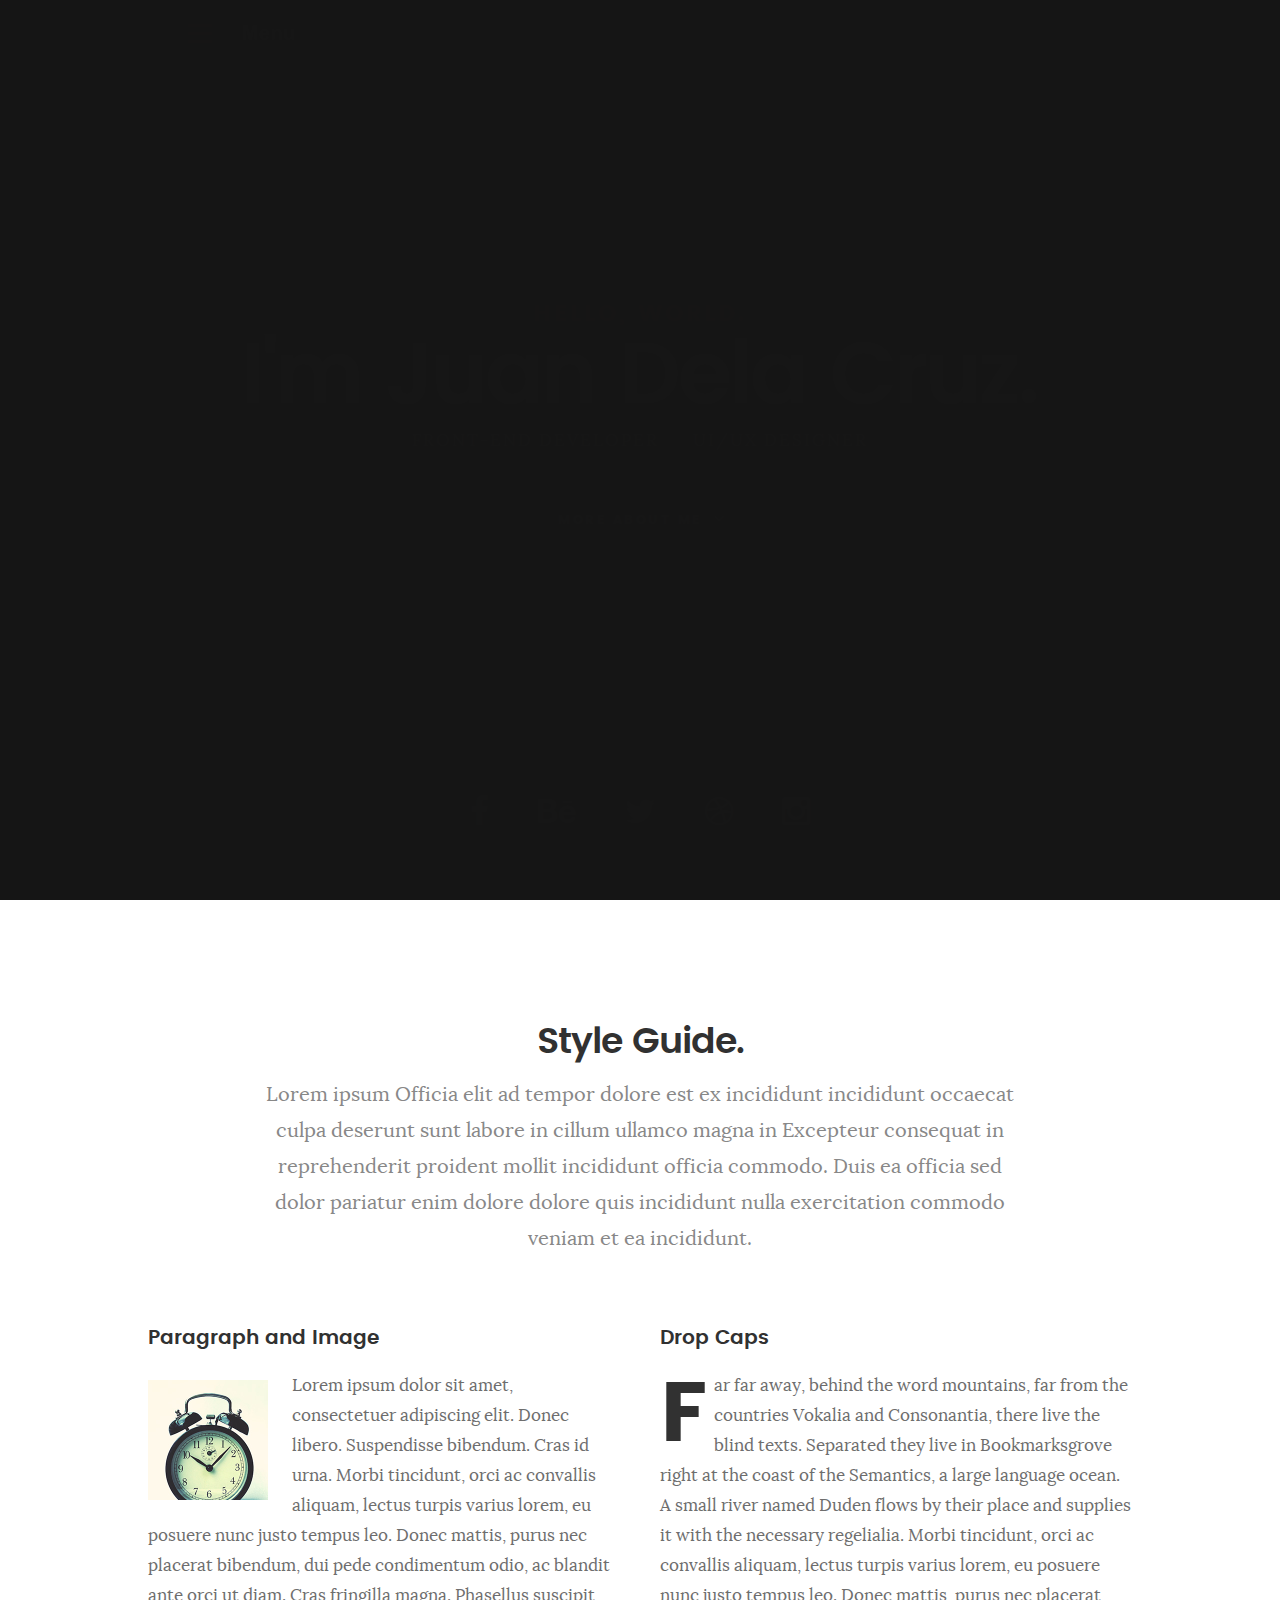
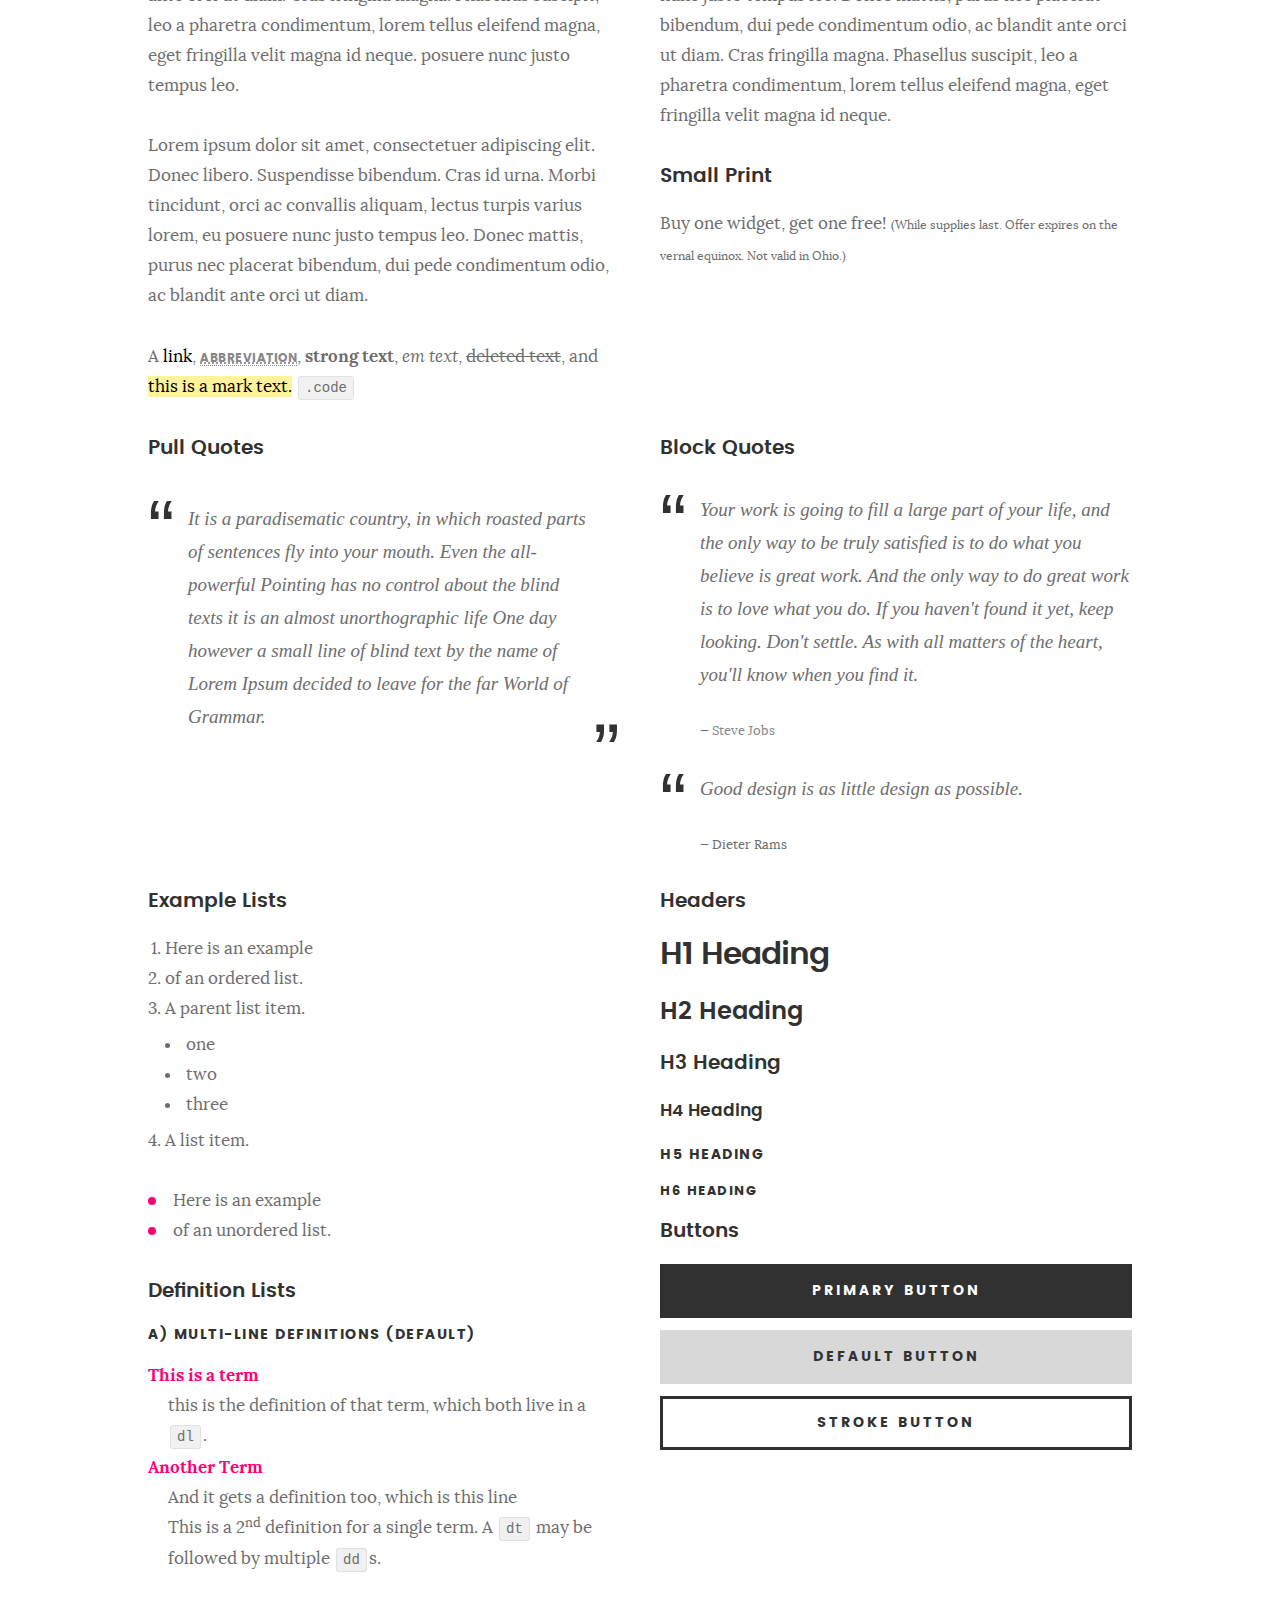
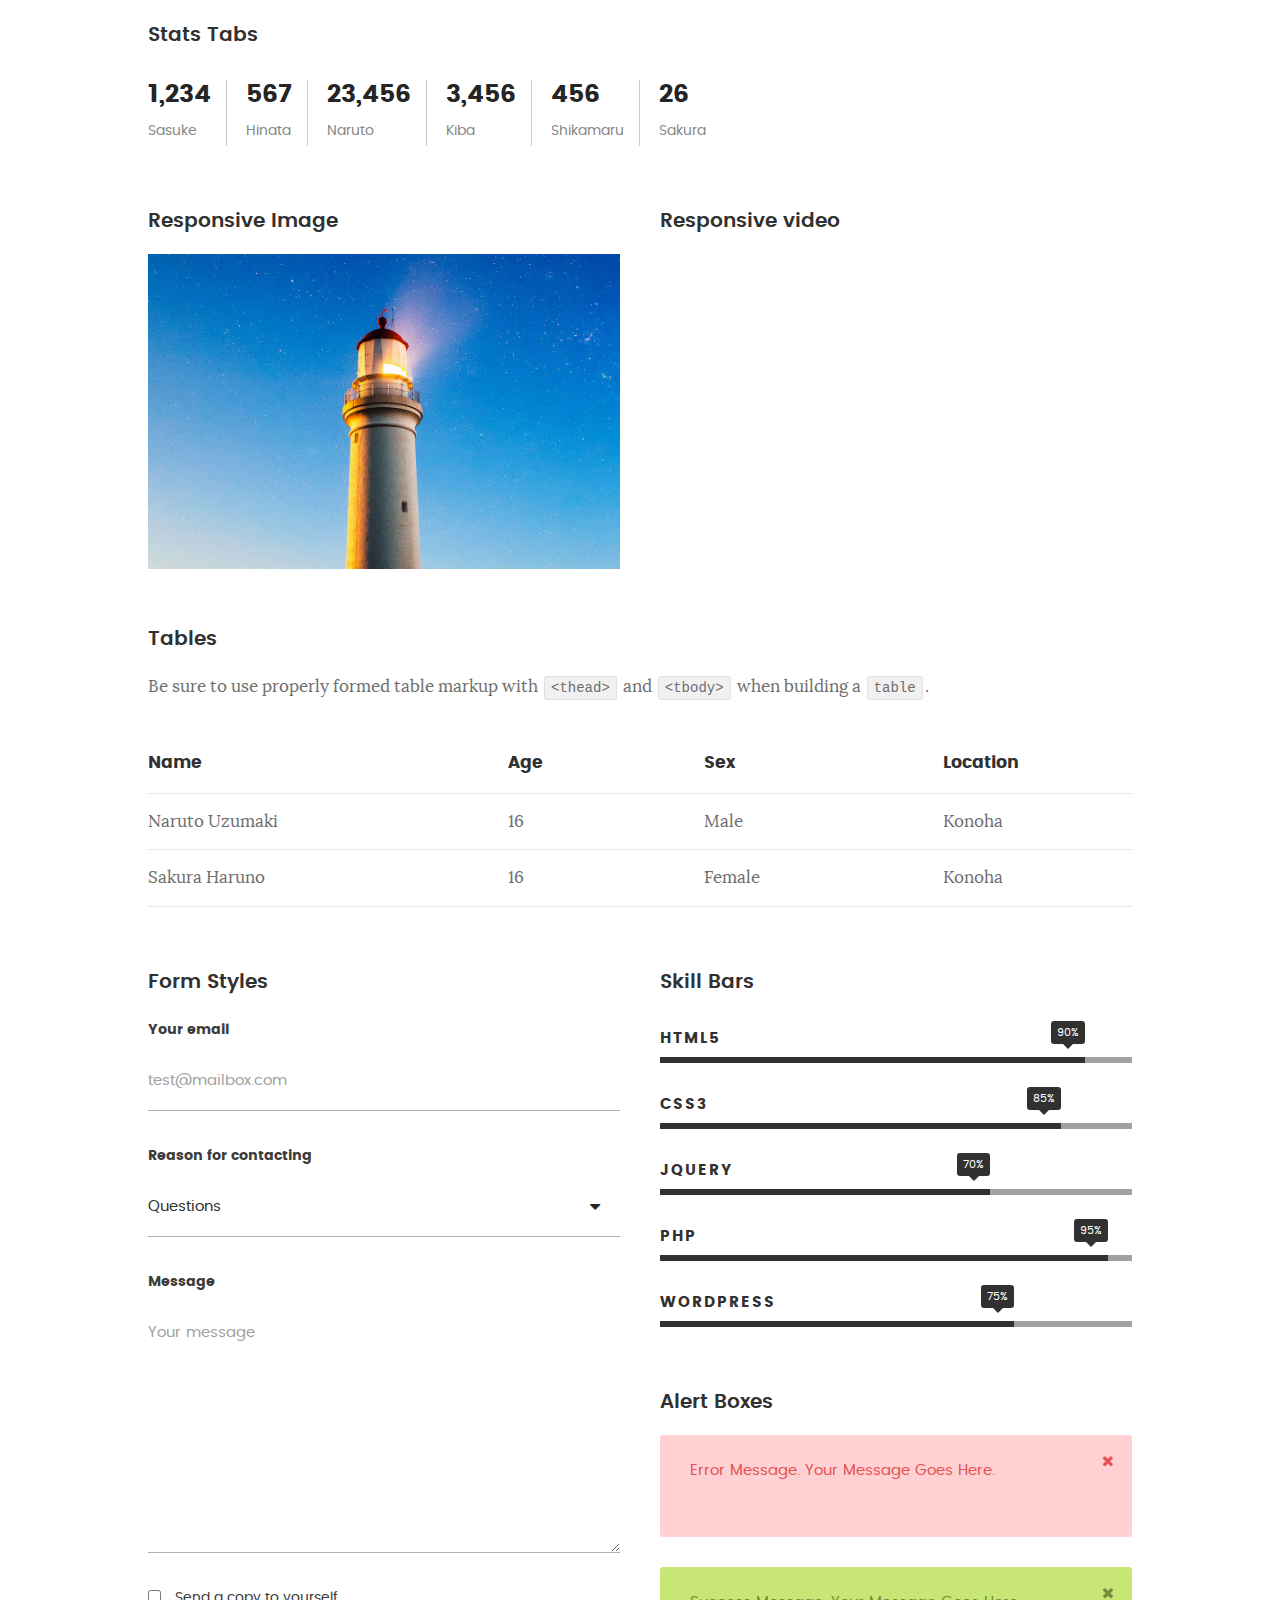
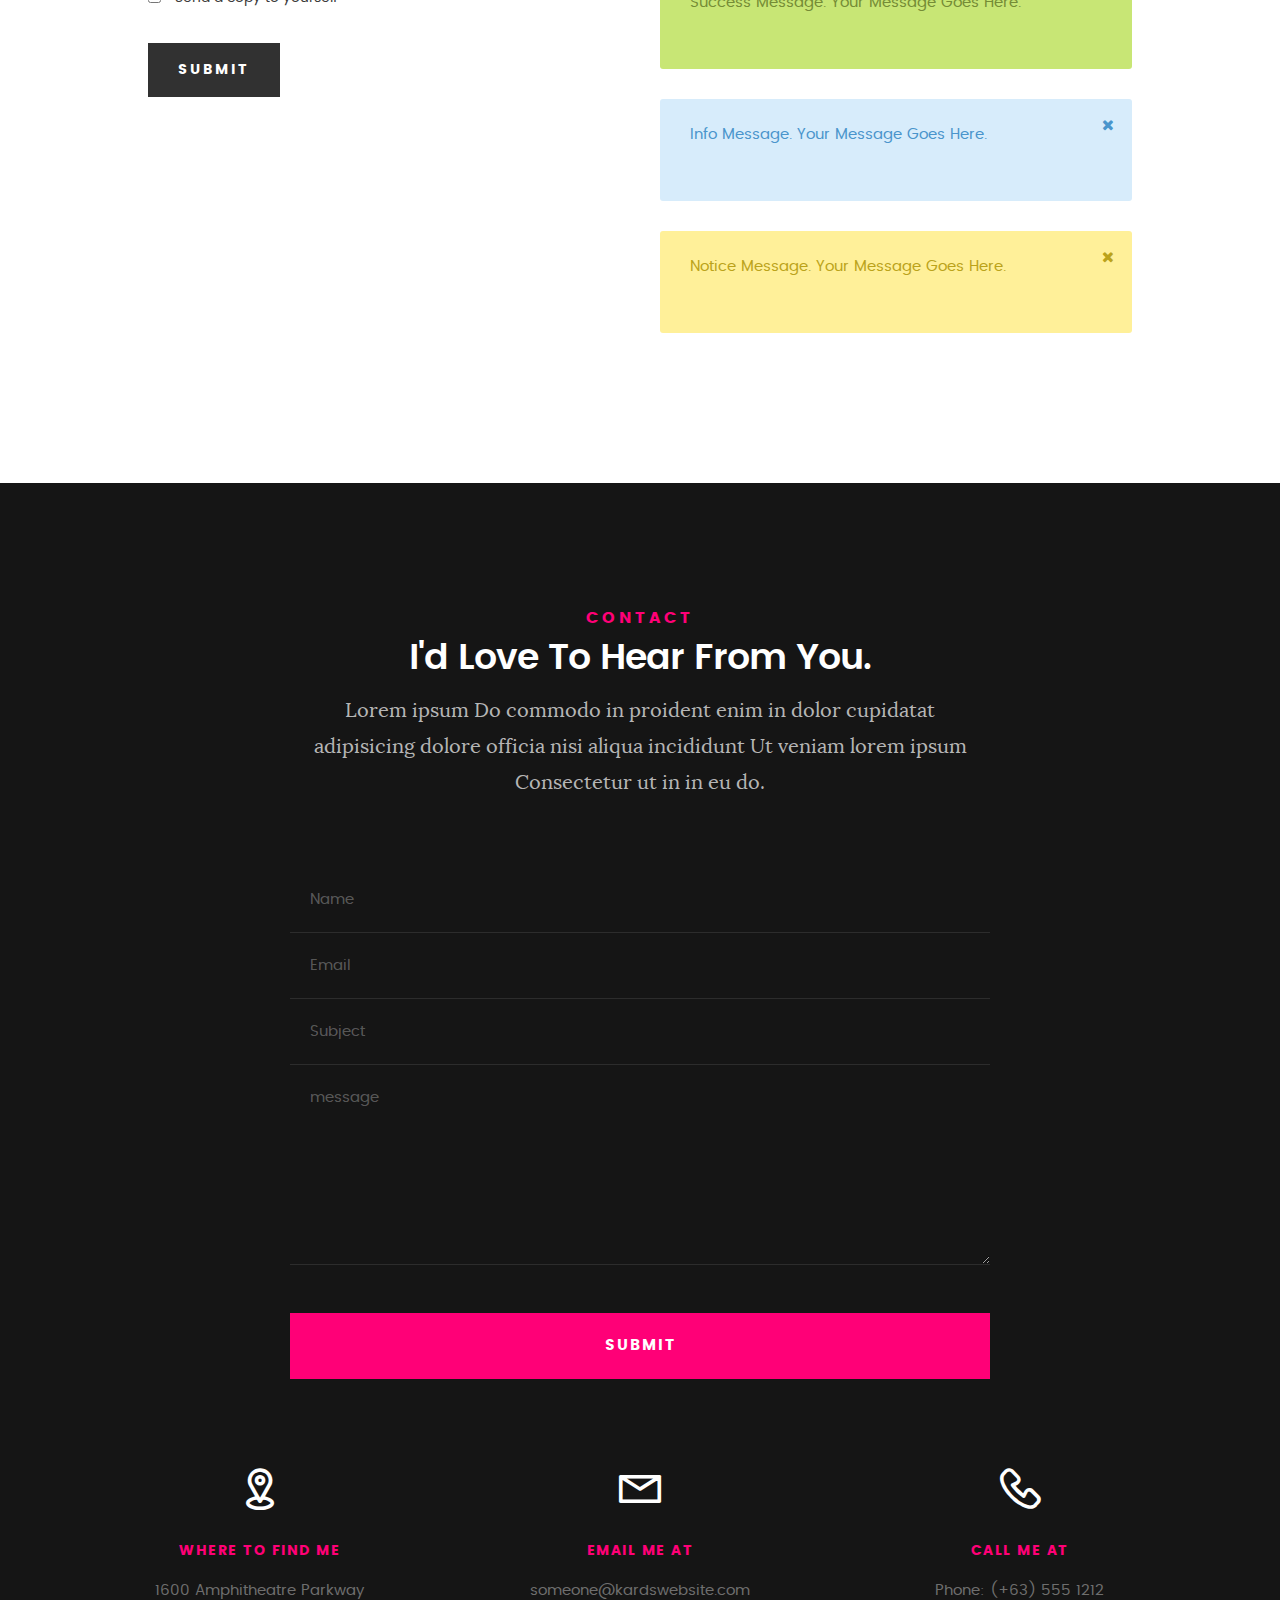
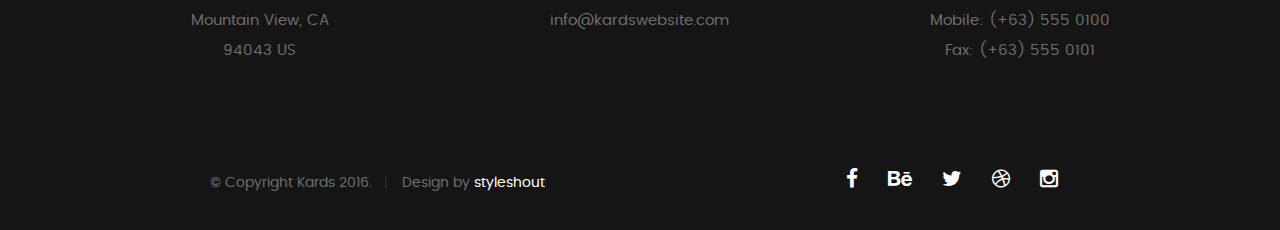
<file: styles.html>
<!DOCTYPE html>
<!--[if IE 8 ]><html class="no-js oldie ie8" lang="en"> <![endif]-->
<!--[if IE 9 ]><html class="no-js oldie ie9" lang="en"> <![endif]-->
<!--[if (gte IE 9)|!(IE)]><!--><html class="no-js" lang="en"> <!--<![endif]-->
<head>

   <!--- basic page needs
   ================================================== -->
   <meta charset="utf-8">
	<title>Style Demo - Kards</title>
	<meta name="description" content="">  
	<meta name="author" content="">

   <!-- mobile specific metas
   ================================================== -->
	<meta name="viewport" content="width=device-width, initial-scale=1, maximum-scale=1">

 	<!-- CSS
   ================================================== -->
   <link rel="stylesheet" href="css/base.css">  
   <link rel="stylesheet" href="css/main.css">
   <link rel="stylesheet" href="css/vendor.css">

   <style type="text/css" media="screen">

   	#styles { 
   		background: white;
   		padding-top: 12rem;
   		padding-bottom: 12rem;
   	}
   	#styles .row {
   		max-width: 1024px;
     	}
     	#styles .section-intro {
   		max-width: 800px;
     	}
      	
   </style>       

   <!-- script
   ================================================== -->
	<script src="js/modernizr.js"></script>
	<script src="js/pace.min.js"></script>

   <!-- favicons
	================================================== -->
	<link rel="icon" type="image/png" href="favicon.png">

</head>

<body id="top">

	<!-- header 
   ================================================== -->
   <header>   	
   	<div class="row">

   		<div class="top-bar">
   			<a class="menu-toggle" href="#"><span>Menu</span></a>

	   		<div class="logo">
		         <a href="index.html">KARDS</a>
		      </div>		      

		   	<nav id="main-nav-wrap">
					<ul class="main-navigation">
						<li><a href="index.html#intro" title="">Home</a></li>
						<li><a href="index.html#about" title="">About</a></li>
						<li><a href="index.html#resume" title="">Resume</a></li>
						<li><a href="index.html#portfolio" title="">Portfolio</a></li>
						<li><a href="index.html#services" title="">Services</a></li>					
						<li><a class="smoothscroll"  href="#contact" title="">Contact</a></li>	
						<li><a href="styles.html" title="">Style Demo</a></li>				
					</ul>
				</nav>    		
   		</div> <!-- /top-bar --> 
   		
   	</div> <!-- /row --> 		
   </header> <!-- /header -->

	<!-- intro section
   ================================================== -->
   <section id="intro">   

   	<div class="intro-overlay"></div>	

   	<div class="intro-content">
   		<div class="row">

   			<div class="col-twelve">

	   			<h5>Hello, World.</h5>
	   			<h1>I'm Juan Dela Cruz.</h1>

	   			<p class="intro-position">
	   				<span>Front-end Developer</span>
	   				<span>UI/UX Designer</span> 
	   			</p>

	   			<a class="button stroke smoothscroll" href="#about" title="">More About Me</a>

	   		</div>  
   			
   		</div>   		 		
   	</div> <!-- /intro-content --> 

   	<ul class="intro-social">        
         <li><a href="#"><i class="fa fa-facebook"></i></a></li>
         <li><a href="#"><i class="fa fa-behance"></i></a></li>
         <li><a href="#"><i class="fa fa-twitter"></i></a></li>
         <li><a href="#"><i class="fa fa-dribbble"></i></a></li>
         <li><a href="#"><i class="fa fa-instagram"></i></a></li>
      </ul> <!-- /intro-social -->      	

   </section> <!-- /intro -->


   <!-- Style Demo
   ================================================== -->
   <section id="styles">

   	<div class="row section-intro">

   		<div class="col-twelve">

   			<h1>Style Guide.</h1>

   			<p class="lead">Lorem ipsum Officia elit ad tempor dolore est ex incididunt incididunt occaecat culpa deserunt sunt labore in cillum ullamco magna in Excepteur consequat in reprehenderit proident mollit incididunt officia commodo.
   			Duis ea officia sed dolor pariatur enim dolore dolore quis incididunt nulla exercitation commodo veniam et ea incididunt.</p>   			

   		</div>

     	</div> <!-- /row -->

     	<div class="row">

     		<div class="col-six tab-full">

		      <h3>Paragraph and Image</h3>

		      <p><a href="#"><img width="120" height="120" class="pull-left" alt="sample-image" src="images/sample-image.jpg"></a>
		  		Lorem ipsum dolor sit amet, consectetuer adipiscing elit. Donec libero. Suspendisse bibendum.
		  		Cras id urna. Morbi tincidunt, orci ac convallis aliquam, lectus turpis varius lorem, eu
		  		posuere nunc justo tempus leo. Donec mattis, purus nec placerat bibendum, dui pede condimentum
		  		odio, ac blandit ante orci ut diam. Cras fringilla magna. Phasellus suscipit, leo a pharetra
		  		condimentum, lorem tellus eleifend magna, eget fringilla velit magna id neque.
		  		posuere nunc justo tempus leo. </p>

		  		<p>
		  		Lorem ipsum dolor sit amet, consectetuer adipiscing elit. Donec libero. Suspendisse bibendum.
		  		Cras id urna. Morbi tincidunt, orci ac convallis aliquam, lectus turpis varius lorem, eu
		  		posuere nunc justo tempus leo. Donec mattis, purus nec placerat bibendum, dui pede condimentum
		  		odio, ac blandit ante orci ut diam.	
 			   </p>

            <p>A <a href="#">link</a>,
  			   <abbr title="this really isn't a very good description">abbreviation</abbr>,
  			   <strong>strong text</strong>,
            <em>em text</em>,
  			   <del>deleted text</del>, and
            <mark>this is a mark text.</mark>
            <code>.code</code>
          	</p>

         </div>

         <div class="col-six tab-full">

            <h3>Drop Caps</h3>

	         <p class="drop-cap">Far far away, behind the word mountains, far from the countries Vokalia and Consonantia,
	         there live the blind texts. Separated they live in Bookmarksgrove right at the coast of the
	         Semantics, a large language ocean. A small river named Duden flows by their place and supplies it with the necessary regelialia. Morbi tincidunt, orci ac convallis aliquam, lectus turpis varius lorem, eu	posuere nunc justo tempus leo. Donec mattis, purus nec placerat bibendum, dui pede condimentum odio, ac blandit ante orci ut diam. Cras fringilla magna. Phasellus suscipit, leo a pharetra condimentum, lorem tellus eleifend magna, eget fringilla velit magna id neque.
		  		</p>

		      <h3>Small Print</h3>

		      <p>Buy one widget, get one free!
		  		<small>(While supplies last. Offer expires on the vernal equinox. Not valid in Ohio.)</small>
		  		</p>

		   </div>	         

		</div> <!-- /row -->

		<div class="row">

		  	<div class="col-six tab-full">

		      <h3>Pull Quotes</h3>

		      <aside class="pull-quote">
				   <blockquote>
					   <p>It is a paradisematic country, in which roasted parts of
		            sentences fly into your mouth. Even the all-powerful Pointing has no control about the blind
		            texts it is an almost unorthographic life One day however a small line of blind text by the name
		            of Lorem Ipsum decided to leave for the far World of Grammar.</p>
					</blockquote>
				</aside>

		   </div>

		   <div class="col-six tab-full">

		      <h3>Block Quotes</h3>

		      <blockquote cite="http://where-i-got-my-info-from.com">
				   <p>Your work is going to fill a large part of your life, and the only way to be truly satisfied is
		         to do what you believe is great work. And the only way to do great work is to love what you do.
		         If you haven't found it yet, keep looking. Don't settle. As with all matters of the heart, you'll know when you find it.
		         </p>
		
					<cite>
					   <a href="#">Steve Jobs</a>
					</cite>
			   </blockquote>

		      <blockquote>
		         <p>Good design is as little design as possible.</p>
		         <cite>Dieter Rams</cite>
		      </blockquote>

		   </div>

		</div> <!-- /row -->

		<div class="row half-bottom">

		 	<div class="col-six tab-full">

		      <h3>Example Lists</h3>

		      <ol>
				   <li>Here is an example</li>
				   <li>of an ordered list.</li>
				   <li>A parent list item.
				   	<ul>
				   		<li>one</li>
				   		<li>two</li>
				   		<li>three</li>
				   	</ul>
				   </li>
				   <li>A list item.</li>
			   </ol>

		      <ul class="disc">
				   <li>Here is an example</li>
				   <li>of an unordered list.</li>
			   </ul>	

			   <h3>Definition Lists</h3>	            

		      <h5>a) Multi-line Definitions (default)</h5>

		      <dl>
				   <dt><strong>This is a term</strong></dt>
				      <dd>this is the definition of that term, which both live in a <code>dl</code>.</dd>
				   <dt><strong>Another Term</strong></dt>
				      <dd>And it gets a definition too, which is this line</dd>
				      <dd>This is a 2<sup>nd</sup> definition for a single term. A <code>dt</code> may be followed by multiple <code>dd</code>s.</dd>
			   </dl>

		   </div>

		   <div class="col-six tab-full">		                  

		      <h3>Headers</h3>

		      <h1>H1 Heading</h1>
		      <h2>H2 Heading</h2>
		      <h3>H3 Heading</h3>
		      <h4>H4 Heading</h4>
		      <h5>H5 Heading</h5>
		      <h6>H6 Heading</h6>

		      <h3>Buttons</h3>

		    	<p>
		     		<a class="button button-primary full-width" href="#">Primary Button</a>
		     		<a class="button full-width" href="#">Default Button</a>
		     		<a class="button stroke full-width" href="#">Stroke Button</a>
		     	</p>

		   </div>

		</div> <!-- /row -->

		<div class="row">

		   <div class="col-twelve">

		    	<h3>Stats Tabs</h3>

		      <ul class="stats-tabs">
				   <li><a href="#">1,234 <em>Sasuke</em></a></li>
				   <li><a href="#">567 <em>Hinata</em></a></li>
				   <li><a href="#">23,456 <em>Naruto</em></a></li>
				   <li><a href="#">3,456 <em>Kiba</em></a></li>
				   <li><a href="#">456 <em>Shikamaru</em></a></li>
				   <li><a href="#">26 <em>Sakura</em></a></li>
				</ul>	      		

		   </div>	      	

		</div> <!-- /row -->

		<div class="row half-bottom">

      	<div class="col-six tab-full">

      		<h3>Responsive Image</h3>

      		<p><img src="images/portfolio/modals/m-lighthouse.jpg"></p>

      	</div>

      	<div class="col-six tab-full">

      		<h3>Responsive video</h3>

      		<div class="fluid-video-wrapper">
                  <iframe src="http://player.vimeo.com/video/14592941?title=0&amp;byline=0&amp;portrait=0&amp;color=F64B39" width="500" height="281" frameborder="0" webkitallowfullscreen mozallowfullscreen allowfullscreen></iframe> 
            </div>

      	</div>
      	
      </div> <!-- /row -->

      <div class="row add-bottom">

      	<div class="col-twelve">

      		<h3>Tables</h3>
      		<p>Be sure to use properly formed table markup with <code>&lt;thead&gt;</code> and <code>&lt;tbody&gt;</code> when building a <code>table</code>.</p>

      		<div class="table-responsive">

      			<table>
					  <thead>
					    <tr>
					      <th>Name</th>
					      <th>Age</th>
					      <th>Sex</th>
					      <th>Location</th>					    
					    </tr>
					  </thead>
					  <tbody>
					    <tr>
					      <td>Naruto Uzumaki</td>
					      <td>16</td>
					      <td>Male</td>
					      <td>Konoha</td>					    
					    </tr>
					    <tr>
					      <td>Sakura Haruno</td>
					      <td>16</td>
					      <td>Female</td>
					      <td>Konoha</td>			    
					    </tr>
					  </tbody>
					</table>

      		</div>     		

      	</div>
      	
      </div> <!--row -->

      <div class="row">

		   <div class="col-six tab-full">

		      <h3>Form Styles</h3>

		         <form>
			        	<div>
			         	<label for="sampleInput">Your email</label>
			         	<input class="full-width" type="email" placeholder="test@mailbox.com" id="sampleInput">
			         </div>
			         <div>
			         	<label for="sampleRecipientInput">Reason for contacting</label>
			         	<div class="ss-custom-select">
			         		<select class="full-width" id="sampleRecipientInput">
				           		<option value="Option 1">Questions</option>
				           		<option value="Option 2">Report</option>
				           		<option value="Option 3">Others</option>
				         	</select>
			         	</div>			         	
			         </div>
			       
			       	<label for="exampleMessage">Message</label>
			       	<textarea class="full-width" placeholder="Your message" id="exampleMessage"></textarea>

			        	<label class="add-bottom">
			           	<input type="checkbox">			            
			           	<span class="label-text">Send a copy to yourself</span>
			        	</label>
			       
			        	<input class="button-primary" type="submit" value="Submit">

			      </form>	            

		      </div>

		      <div class="col-six tab-full">

		      		<h3>Skill Bars</h3>

		      		<ul class="skill-bars">
						   <li>
						   	<div class="progress percent90"><span>90%</span></div>
						   	<strong>HTML5</strong>
						   </li>
						   <li>
						   	<div class="progress percent85"><span>85%</span></div>
						   	<strong>CSS3</strong>
						   </li>
						   <li>
						   	<div class="progress percent70"><span>70%</span></div>
						   	<strong>JQuery</strong>
						   </li>
						   <li>
						   	<div class="progress percent95"><span>95%</span></div>
						   	<strong>PHP</strong>
						   </li>
						   <li>

						   	<div class="progress percent75"><span>75%</span></div>
						   	<strong>Wordpress</strong>
						   </li>
		      
						</ul> <!-- /skill-bars -->

			        
			        <h3>Alert Boxes</h3> 
			        
			        <div class="alert-box ss-error hideit">
				        <p>Error Message. Your Message Goes Here.</p>
				        <i class="fa fa-times close"></i>
			        </div><!-- /error -->
			        
			        <div class="alert-box ss-success hideit">
				        <p>Success Message. Your Message Goes Here.</p>
				        <i class="fa fa-times close"></i>
			        </div><!-- /success -->
			        
			        <div class="alert-box ss-info hideit">
				         <p>Info Message. Your Message Goes Here.</p>
				        <i class="fa fa-times close"></i>
			        </div><!-- /info -->
			        
			        <div class="alert-box ss-notice hideit">
				        <p>Notice Message. Your Message Goes Here.</p>
				        <i class="fa fa-times close"></i>
			        </div><!-- /notice -->
			        
			  </div>	         

		</div> <!-- /row -->
		   	
   </section> <!--styles -->	

	
   <!-- contact
   ================================================== -->
	<section id="contact">

		<div class="row section-intro">
   		<div class="col-twelve">

   			<h5>Contact</h5>
   			<h1>I'd Love To Hear From You.</h1>

   			<p class="lead">Lorem ipsum Do commodo in proident enim in dolor cupidatat adipisicing dolore officia nisi aliqua incididunt Ut veniam lorem ipsum Consectetur ut in in eu do.</p>

   		</div> 
   	</div> <!-- /section-intro -->

   	<div class="row contact-form">

   		<div class="col-twelve">

            <!-- form -->
            <form name="contactForm" id="contactForm" method="post" action="">
      			<fieldset>

                  <div class="form-field">
 						   <input name="contactName" type="text" id="contactName" placeholder="Name" value="" minlength="2" required="">
                  </div>
                  <div class="form-field">
	      			   <input name="contactEmail" type="email" id="contactEmail" placeholder="Email" value="" required="">
	               </div>
                  <div class="form-field">
	     				   <input name="contactSubject" type="text" id="contactSubject" placeholder="Subject" value="">
	               </div>                       
                  <div class="form-field">
	                 	<textarea name="contactMessage" id="contactMessage" placeholder="message" rows="10" cols="50" required=""></textarea>
	               </div>                      
                 <div class="form-field">
                     <button class="submitform">Submit</button>
                     <div id="submit-loader">
                        <div class="text-loader">Sending...</div>                             
       				      <div class="s-loader">
								  	<div class="bounce1"></div>
								  	<div class="bounce2"></div>
								  	<div class="bounce3"></div>
								</div>
							</div>
                  </div>

      			</fieldset>
      		</form> <!-- Form End -->

            <!-- contact-warning -->
            <div id="message-warning"></div>            
            <!-- contact-success -->
      		<div id="message-success">
               <i class="fa fa-check"></i>Your message was sent, thank you!<br>
      		</div>

         </div> <!-- /col-twelve -->
   		
   	</div> <!-- /contact-form -->

   	<div class="row contact-info">

   		<div class="col-four tab-full">

   			<div class="icon">
   				<i class="icon-pin"></i>
   			</div>

   			<h5>Where to find me</h5>

   			<p>
            1600 Amphitheatre Parkway<br>
            Mountain View, CA<br>
            94043 US
            </p>

   		</div>

   		<div class="col-four tab-full collapse">

   			<div class="icon">
   				<i class="icon-mail"></i>
   			</div>

   			<h5>Email Me At</h5>

   			<p>someone@kardswebsite.com<br>
			   	info@kardswebsite.com			     
			   </p>

   		</div>

   		<div class="col-four tab-full">

   			<div class="icon">
   				<i class="icon-phone"></i>
   			</div>

   			<h5>Call Me At</h5>

   			<p>Phone: (+63) 555 1212<br>
			   	Mobile: (+63) 555 0100<br>
			     	Fax: (+63) 555 0101
			   </p>

   		</div>
   		
   	</div> <!-- /contact-info -->
		
	</section> <!-- /contact -->


   <!-- footer
   ================================================== -->

   <footer>
     	<div class="row">

     		<div class="col-six tab-full pull-right social">

     			<ul class="footer-social">        
			      <li><a href="#"><i class="fa fa-facebook"></i></a></li>
			      <li><a href="#"><i class="fa fa-behance"></i></a></li>
			      <li><a href="#"><i class="fa fa-twitter"></i></a></li>
			      <li><a href="#"><i class="fa fa-dribbble"></i></a></li>
			      <li><a href="#"><i class="fa fa-instagram"></i></a></li>
			   </ul> 
	      		
	      </div>

      	<div class="col-six tab-full">
	      	<div class="copyright">
		        	<span>© Copyright Kards 2016.</span> 
		        	<span>Design by <a href="http://www.styleshout.com/">styleshout</a></span>	         	
		         </div>		                  
	      	</div>

	      	<div id="go-top">
		         <a class="smoothscroll" title="Back to Top" href="#top"><i class="fa fa-long-arrow-up"></i></a>
		      </div>

      	</div> <!-- /row -->     	
   </footer>    

   <div id="preloader"> 
    	<div id="loader"></div>
   </div> 

   <!-- Java Script
   ================================================== --> 
   <script src="js/jquery-2.1.3.min.js"></script>
   <script src="js/plugins.js"></script>
   <script src="js/main.js"></script>

</body>

</html>
</file>
<file: css/base.css>
/**
 * =================================================================== 
 *
 *  Kards v1.0 Base Stylesheet
 *  url: styleshout.com
 *  03-01-2016
 *  ------------------------------------------------------------------
 *  TOC:
 *  01. reset
 *  02. basic/base setup styles
 *  03. grid
 *  04. MISC
 *
 * =================================================================== 
 */

/** 
 * ===================================================================
 * 01. reset - normalize.css v3.0.2 | MIT License | git.io/normalize
 *
 * ------------------------------------------------------------------- 
 */
html {
	font-family: sans-serif;
	-ms-text-size-adjust: 100%;
	-webkit-text-size-adjust: 100%;
}

body {
	margin: 0;
}

article,
aside,
details,
figcaption,
figure,
footer,
header,
hgroup,
main,
menu,
nav,
section,
summary {
	display: block;
}

audio,
canvas,
progress,
video {
	display: inline-block;
	vertical-align: baseline;
}

audio:not([controls]) {
	display: none;
	height: 0;
}

[hidden],
template {
	display: none;
}

a {
	background: transparent;
}

a:active,
a:hover {
	outline: 0;
}

abbr[title] {
	border-bottom: 1px dotted;
}

b,
strong {
	font-weight: bold;
}

dfn {
	font-style: italic;
}

h1 {
	font-size: 2em;
	margin: 0.67em 0;
}

mark {
	background: #ff0;
	color: #000;
}

small {
	font-size: 80%;
}

sub,
sup {
	font-size: 75%;
	line-height: 0;
	position: relative;
	vertical-align: baseline;
}

sup {
	top: -0.5em;
}

sub {
	bottom: -0.25em;
}

img {
	border: 0;
}

svg:not(:root) {
	overflow: hidden;
}

figure {
	margin: 1em 40px;
}

hr {
	-moz-box-sizing: content-box;
	box-sizing: content-box;
	height: 0;
}

pre {
	overflow: auto;
}

code,
kbd,
pre,
samp {
	font-family: monospace, monospace;
	font-size: 1em;
}

button,
input,
optgroup,
select,
textarea {
	color: inherit;
	font: inherit;
	margin: 0;
}

button {
	overflow: visible;
}

button,
select {
	text-transform: none;
}

button,
html input[type="button"],
input[type="reset"],
input[type="submit"] {
	-webkit-appearance: button;
	cursor: pointer;
}

button[disabled],
html input[disabled] {
	cursor: default;
}

button::-moz-focus-inner,
input::-moz-focus-inner {
	border: 0;
	padding: 0;
}

input {
	line-height: normal;
}

input[type="checkbox"],
input[type="radio"] {
	box-sizing: border-box;
	padding: 0;
}

input[type="number"]::-webkit-inner-spin-button,
input[type="number"]::-webkit-outer-spin-button {
	height: auto;
}

input[type="search"] {
	-webkit-appearance: textfield;
	-moz-box-sizing: content-box;
	-webkit-box-sizing: content-box;
	box-sizing: content-box;
}

input[type="search"]::-webkit-search-cancel-button,
input[type="search"]::-webkit-search-decoration {
	-webkit-appearance: none;
}

fieldset {
	border: 1px solid #c0c0c0;
	margin: 0 2px;
	padding: 0.35em 0.625em 0.75em;
}

legend {
	border: 0;
	padding: 0;
}

textarea {
	overflow: auto;
}

optgroup {
	font-weight: bold;
}

table {
	border-collapse: collapse;
	border-spacing: 0;
}

td,
th {
	padding: 0;
}

/** 
 * ===================================================================
 * 02. basic/base setup styles - (_basic.scss)
 *
 * ------------------------------------------------------------------- 
 */
html {
	font-size: 62.5%;
	box-sizing: border-box;
}

*,
*::before,
*::after {
	box-sizing: inherit;
}

body {
	font-weight: normal;
	line-height: 1;
	text-rendering: optimizeLegibility;
	word-wrap: break-word;
	-webkit-overflow-scrolling: touch;
	-webkit-text-size-adjust: none;
}

body,
input,
button {
	-moz-osx-font-smoothing: grayscale;
	-webkit-font-smoothing: antialiased;
}

/**
 * Media - (_basic.scss)
 * ------------------------------------------------------------------- 
 */
img,
video {
	max-width: 100%;
	height: auto;
}

/**
 * Typography resets - (_basic.scss)
 * ------------------------------------------------------------------- 
 */
div,
dl,
dt,
dd,
ul,
ol,
li,
h1,
h2,
h3,
h4,
h5,
h6,
pre,
form,
p,
blockquote,
th,
td {
	margin: 0;
	padding: 0;
}

h1,
h2,
h3,
h4,
h5,
h6 {
	-webkit-font-variant-ligatures: common-ligatures;
	-moz-font-variant-ligatures: common-ligatures;
	font-variant-ligatures: common-ligatures;
	text-rendering: optimizeLegibility;
}

em,
i {
	font-style: italic;
	line-height: inherit;
}

strong,
b {
	font-weight: bold;
	line-height: inherit;
}

small {
	font-size: 60%;
	line-height: inherit;
}

ol,
ul {
	list-style: none;
}

li {
	display: block;
}

/**
 * links - (_basic.scss)
 * ------------------------------------------------------------------- 
 */
a {
	text-decoration: none;
	line-height: inherit;
}

a img {
	border: none;
}

/**
 * inputs - (_basic.scss)
 * ------------------------------------------------------------------- 
 */
fieldset {
	margin: 0;
	padding: 0;
}

input[type="email"],
input[type="number"],
input[type="search"],
input[type="text"],
input[type="tel"],
input[type="url"],
input[type="password"],
textarea {
	-webkit-appearance: none;
	-moz-appearance: none;
	-ms-appearance: none;
	-o-appearance: none;
	appearance: none;
}

/** 
 * ===================================================================
 * 03. grid - (_grid.scss)
 *
 * ------------------------------------------------------------------- 
 */
.row {
	width: 94%;
	max-width: 1140px;
	margin: 0 auto;
}

.row:before,
.row:after {
	content: "";
	display: table;
}

.row:after {
	clear: both;
}

.row .row {
	width: auto;
	max-width: none;
	margin-left: -20px;
	margin-right: -20px;
}

[class*="col-"],
.bgrid {
	float: left;
}

[class*="col-"] + [class*="col-"].end {
	float: right;
}

[class*="col-"] {
	padding: 0 20px;
}

.col-one {
	width: 8.33333%;
}

.col-two,
.col-1-6 {
	width: 16.66667%;
}

.col-three,
.col-1-4 {
	width: 25%;
}

.col-four,
.col-1-3 {
	width: 33.33333%;
}

.col-five {
	width: 41.66667%;
}

.col-six,
.col-1-2 {
	width: 50%;
}

.col-seven {
	width: 58.33333%;
}

.col-eight,
.col-2-3 {
	width: 66.66667%;
}

.col-nine,
.col-3-4 {
	width: 75%;
}

.col-ten,
.col-5-6 {
	width: 83.33333%;
}

.col-eleven {
	width: 91.66667%;
}

.col-twelve,
.col-full {
	width: 100%;
}

/**
 * small screens - (_grid.scss)
 * --------------------------------------------------------------- 
 */
@media screen and (max-width:1024px) {
	.row .row {
		margin-left: -18px;
		margin-right: -18px;
	}

	[class*="col-"] {
		padding: 0 18px;
	}

}

/**
 * tablets - (_grid.scss)
 * --------------------------------------------------------------- 
 */
@media screen and (max-width:768px) {
	.row {
		width: auto;
		padding-left: 30px;
		padding-right: 30px;
	}

	.row .row {
		padding-left: 0;
		padding-right: 0;
		margin-left: -15px;
		margin-right: -15px;
	}

	[class*="col-"] {
		padding: 0 15px;
	}

	.tab-1-4 {
		width: 25%;
	}

	.tab-1-3 {
		width: 33.33333%;
	}

	.tab-1-2 {
		width: 50%;
	}

	.tab-2-3 {
		width: 66.66667%;
	}

	.tab-3-4 {
		width: 75%;
	}

	.tab-full {
		width: 100%;
	}

}

/**
 * large mobile devices - (_grid.scss)
 * --------------------------------------------------------------- 
 */
@media screen and (max-width:600px) {
	.row {
		padding-left: 25px;
		padding-right: 25px;
	}

	.row .row {
		margin-left: -10px;
		margin-right: -10px;
	}

	[class*="col-"] {
		padding: 0 10px;
	}

	.mob-1-4 {
		width: 25%;
	}

	.mob-1-2 {
		width: 50%;
	}

	.mob-3-4 {
		width: 75%;
	}

	.mob-full {
		width: 100%;
	}

}

/**
 * small mobile devices - (_grid.scss)
 * --------------------------------------------------------------- 
 */
@media screen and (max-width:400px) {
	.row .row {
		padding-left: 0;
		padding-right: 0;
		margin-left: 0;
		margin-right: 0;
	}

	[class*="col-"] {
		width: 100% !important;
		float: none !important;
		clear: both !important;
		margin-left: 0;
		margin-right: 0;
		padding: 0;
	}

	[class*="col-"] + [class*="col-"].end {
		float: none;
	}

}

/** 
 * ===================================================================
 * block grids - (_grid.scss)
 *
 * ------------------------------------------------------------------- 
 */
[class*="block-"]:before,
[class*="block-"]:after {
	content: "";
	display: table;
}

[class*="block-"]:after {
	clear: both;
}

.block-1-6 .bgrid {
	width: 16.66667%;
}

.block-1-4 .bgrid {
	width: 25%;
}

.block-1-3 .bgrid {
	width: 33.33333%;
}

.block-1-2 .bgrid {
	width: 50%;
}

/**
 * Clearing for block grid columns. Allow columns with 
 * different heights to align properly.
 */
.block-1-6 .bgrid:nth-child(6n+1),
.block-1-4 .bgrid:nth-child(4n+1),
.block-1-3 .bgrid:nth-child(3n+1),
.block-1-2 .bgrid:nth-child(2n+1) {
	clear: both;
}

/**
 * small screens - (_grid.scss)
 * --------------------------------------------------------------- 
 */
@media screen and (max-width:1024px) {
	.block-s-1-6 .bgrid {
		width: 16.66667%;
	}

	.block-s-1-4 .bgrid {
		width: 25%;
	}

	.block-s-1-3 .bgrid {
		width: 33.33333%;
	}

	.block-s-1-2 .bgrid {
		width: 50%;
	}

	.block-s-full .bgrid {
		width: 100%;
		clear: both;
	}

	[class*="block-s-"] .bgrid:nth-child(n) {
		clear: none;
	}

	.block-s-1-6 .bgrid:nth-child(6n+1),
	.block-s-1-4 .bgrid:nth-child(4n+1),
	.block-s-1-3 .bgrid:nth-child(3n+1),
	.block-s-1-2 .bgrid:nth-child(2n+1) {
		clear: both;
	}

}

/**
 * tablets - (_grid.scss)
 * --------------------------------------------------------------- 
 */
@media screen and (max-width:768px) {
	.block-tab-1-6 .bgrid {
		width: 16.66667%;
	}

	.block-tab-1-4 .bgrid {
		width: 25%;
	}

	.block-tab-1-3 .bgrid {
		width: 33.33333%;
	}

	.block-tab-1-2 .bgrid {
		width: 50%;
	}

	.block-tab-full .bgrid {
		width: 100%;
		clear: both;
	}

	[class*="block-tab-"] .bgrid:nth-child(n) {
		clear: none;
	}

	.block-tab-1-6 .bgrid:nth-child(6n+1),
	.block-tab-1-4 .bgrid:nth-child(4n+1),
	.block-tab-1-3 .bgrid:nth-child(3n+1),
	.block-tab-1-2 .bgrid:nth-child(2n+1) {
		clear: both;
	}

}

/**
 * large mobile devices - (_grid.scss)
 * --------------------------------------------------------------- 
 */
@media screen and (max-width:600px) {
	.block-mob-1-6 .bgrid {
		width: 16.66667%;
	}

	.block-mob-1-4 .bgrid {
		width: 25%;
	}

	.block-mob-1-3 .bgrid {
		width: 33.33333%;
	}

	.block-mob-1-2 .bgrid {
		width: 50%;
	}

	.block-mob-full .bgrid {
		width: 100%;
		clear: both;
	}

	[class*="block-mob-"] .bgrid:nth-child(n) {
		clear: none;
	}

	.block-mob-1-6 .bgrid:nth-child(6n+1),
	.block-mob-1-4 .bgrid:nth-child(4n+1),
	.block-mob-1-3 .bgrid:nth-child(3n+1),
	.block-mob-1-2 .bgrid:nth-child(2n+1) {
		clear: both;
	}

}

/**
 * stack on small mobile devices - (_grid.scss)
 * --------------------------------------------------------------- 
 */
@media screen and (max-width:400px) {
	.stack .bgrid {
		width: 100% !important;
		float: none !important;
		clear: both !important;
		margin-left: 0;
		margin-right: 0;
	}

}

/** 
 * ===================================================================
 * 04. MISC  - (_grid.scss)
 *
 * ------------------------------------------------------------------- 
 */

/**
 * Clearing - (http://nicolasgallagher.com/micro-clearfix-hack/
 */
.group:before,
.group:after {
	content: "";
	display: table;
}

.group:after {
	clear: both;
}

/**
 * Misc Helper Styles 
 */
.hide {
	display: none;
}

.invisible {
	visibility: hidden;
}

.antialiased {
	-webkit-font-smoothing: antialiased;
	-moz-osx-font-smoothing: grayscale;
}

.remove-bottom {
	margin-bottom: 0;
}

.half-bottom {
	margin-bottom: 1.5rem !important;
}

.add-bottom {
	margin-bottom: 3rem !important;
}

.no-border {
	border: none;
}

.full-width {
	width: 100%;
}

.text-center {
	text-align: center;
}

.text-left {
	text-align: left;
}

.text-right {
	text-align: right;
}

.pull-left {
	float: left;
}

.pull-right {
	float: right;
}

.align-center {
	margin-left: auto;
	margin-right: auto;
	text-align: center;
}

/*# sourceMappingURL=base.css.map */
</file>
<file: css/main.css>
/**
 * =================================================================== 
 *
 *  Kards v1.0 Main Stylesheet
 *  url: styleshout.com
 *  03-01-2016
 *  ------------------------------------------------------------------
 *  TOC:
 *  01. webfonts and iconfonts
 *  02. base style overrides
 *  03. typography & general theme styles
 *  04. preloader
 *  05. forms
 *  06. buttons 
 *  07. other components
 *  08. common styles
 *  09. header styles
 *  10. intro
 *  11. about
 *  12. resume
 *  13. portfolio
 *  14. call-to-action section
 *  15. services
 *  16. stats
 *  17. contact
 *  18. footer
 *
 * =================================================================== 
 */


/** 
 * ===================================================================
 * 01. webfonts and iconfonts - (_document-setup.scss)
 *
 * ------------------------------------------------------------------- 
 */
@import url("fonts.css");
@import url("font-awesome/css/font-awesome.min.css");
@import url("micons/micons.css");


/** 
 * ===================================================================
 * 02. base style overrides - (_document-setup.scss)
 *
 * ------------------------------------------------------------------- 
 */
html {
	font-size: 10px;
}

@media only screen and (max-width:1024px) {
	html {
		font-size: 9.411764705882353px;
	}
}
@media only screen and (max-width:768px) {
	html {
		font-size: 10px;
	}
}
@media only screen and (max-width:400px) {
	html {
		font-size: 9.411764705882353px;
	}
}

html, body {
	height: 100%;
}
body {
	background: #151515;
	font-family: "lora-regular", serif;
	font-size: 1.7rem;
	line-height: 3rem;
	color: #6e6e6e;
}

/**
 * links - (_document-setup.scss)
 * -------------------------------------------------------------------
 */
a, a:visited {
	color: #000000;
	-moz-transition: all 0.3s ease-in-out;
	-o-transition: all 0.3s ease-in-out;
	-webkit-transition: all 0.3s ease-in-out;
	-ms-transition: all 0.3s ease-in-out;
	transition: all 0.3s ease-in-out;
}
a:hover, a:focus, a:active {
	color: #FF0077;
	outline: 0;
}

/** 
 * ===================================================================
 * 03. typography & general theme styles - (_document-setup.scss)
 *
 * ------------------------------------------------------------------- 
 */
h1, h2, h3, h4, h5, h6, .h01, .h02, .h03, .h04, .h05, .h06 {
	font-family: "poppins-semibold", sans-serif;
	color: #313131;
	font-style: normal;
	text-rendering: optimizeLegibility;
	margin-bottom: 2.1rem;
}
h3, .h03, h4, .h04 {
	margin-bottom: 1.8rem;
}
h5, .h05, h6, .h06 {
	font-family: "poppins-bold";
	margin-bottom: 1.2rem;
}
h1, .h01 {
	font-size: 3.1rem;
	line-height: 1.355;
	letter-spacing: -.1rem;
}
@media only screen and (max-width:600px) {
	h1, .h01 {
		font-size: 2.6rem;
		letter-spacing: -.07rem;
	}
}
h2, .h02 {
	font-size: 2.4rem;
	line-height: 1.25;
}
h3, .h03 {
	font-size: 2rem;
	line-height: 1.5;
}
h4, .h04 {
	font-size: 1.7rem;
	line-height: 1.765;
}
h5, .h05 {
	font-size: 1.4rem;
	line-height: 1.714;
	text-transform: uppercase;
	letter-spacing: .15rem;
}
h6, .h06 {
	font-size: 1.3rem;
	line-height: 1.846;
	text-transform: uppercase;
	letter-spacing: .15rem;
}
p img {
	margin: 0;
}
p.lead {
	font-family: "lora-regular", serif;
	font-size: 2rem;
	line-height: 1.8;
	color: #888888;
}
@media only screen and (max-width:768px) {
	p.lead {
		font-size: 1.7rem;
	}
}
em, i, strong, b {
	font-size: 1.7rem;
	line-height: 3rem;
	font-style: normal;
	font-weight: normal;
}
em, i {
	font-family: "lora-italic", serif;
}
strong, b {
	font-family: "lora-bold", serif;
}
small {
	font-size: 1.2rem;
	line-height: inherit;
}
blockquote {
	margin: 3rem 0;
	padding-left: 4rem;
	position: relative;
}
blockquote:before {
	content: "\201C";
	font-size: 8rem;
	line-height: 0px;
	margin: 0;
	color: #313131;
	font-family: arial, sans-serif;
	position: absolute;
	top: 3rem;
	left: 0;
}
blockquote p {
	font-family: georgia, serif;
	font-style: italic;
	padding: 0;
	font-size: 1.9rem;
	line-height: 1.737;
}
blockquote cite {
	display: block;
	font-size: 1.3rem;
	font-style: normal;
	line-height: 1.616;
}
blockquote cite:before {
	content: "\2014 \0020";
}
blockquote cite a, blockquote cite a:visited {
	color: #888888;
	border: none;
}
abbr {
	font-family: "poppins-bold", serif;
	font-variant: small-caps;
	text-transform: lowercase;
	letter-spacing: .05rem;
	color: #888888;
}
var, kbd, samp, code, pre {
	font-family: Consolas, "Andale Mono", Courier, "Courier New", monospace;
}
pre {
	padding: 2.4rem 3rem 3rem;
	background: #F1F1F1;
}
code {
	font-size: 1.4rem;
	margin: 0 .2rem;
	padding: .3rem .6rem;
	white-space: nowrap;
	background: #F1F1F1;
	border: 1px solid #E1E1E1;
	border-radius: 3px;
}
pre > code {
	display: block;
	white-space: pre;
	line-height: 2;
	padding: 0;
	margin: 0;
}
pre.prettyprint > code {
	border: none;
}
del {
	text-decoration: line-through;
}
abbr[title], dfn[title] {
	border-bottom: 1px dotted;
	cursor: help;
}
mark {
	background: #FFF49B;
	color: #000;
}
hr {
	border: solid #d2d2d2;
	border-width: 1px 0 0;
	clear: both;
	margin: 2.4rem 0 1.5rem;
	height: 0;
}

/**
 * Lists - (_document-setup.scss)  
 * -------------------------------------------------------------------
 */
ol {
	list-style: decimal;
}
ul {
	list-style: disc;
}
li {
	display: list-item;
}
ol, ul {
	margin-left: 1.7rem;
}
ul li {
	padding-left: .4rem;
}
ul ul, ul ol, ol ol, ol ul {
	margin: .6rem 0 .6rem 1.7rem;
}
ul.disc li {
	display: list-item;
	list-style: none;
	padding: 0 0 0 .8rem;
	position: relative;
}
ul.disc li::before {
	content: "";
	display: inline-block;
	width: 8px;
	height: 8px;
	border-radius: 50%;
	background: #FF0077;
	position: absolute;
	left: -17px;
	top: 11px;
	vertical-align: middle;
}
dt {
	margin: 0;
	color: #FF0077;
}
dd {
	margin: 0 0 0 2rem;
}

/**
 * tables - (_document-setup.scss)  
 * -------------------------------------------------------------------
 */
table {
	border-width: 0;
	width: 100%;
	max-width: 100%;
	font-family: "lora-regular", sans-serif;
}
th, td {
	padding: 1.5rem 3rem;
	text-align: left;
	border-bottom: 1px solid #E8E8E8;
}
th {
	color: #313131;
	font-family: "poppins-bold", sans-serif;
}
td {
	line-height: 1.5;
}
th:first-child, td:first-child {
	padding-left: 0;
}
th:last-child, td:last-child {
	padding-right: 0;
}
.table-responsive {
	overflow-x: auto;
	-webkit-overflow-scrolling: touch;
}

/**
 * Spacing - (_document-setup.scss)  
 * -------------------------------------------------------------------
 */
button, .button {
	margin-bottom: 1.2;
}
fieldset {
	margin-bottom: 1.5rem;
}
input,
textarea,
select,
pre,
blockquote,
figure,
table,
p,
ul,
ol,
dl,
form,
.fluid-video-wrapper,
.ss-custom-select {
	margin-bottom: 3rem;
}

/**
 * floated image - (_document-setup.scss)  
 * -------------------------------------------------------------------
 */
img.pull-right {
	margin: .9rem 0 0 2.4rem;
}
img.pull-left {
	margin: .9rem 2.4rem 0 0;
}

/**
 * block grid paddings - (_document-setup.scss) 
 * -------------------------------------------------------------------
 */
.bgrid {
	padding: 0 20px;
}
@media only screen and (max-width:1024px) {
	.bgrid {
		padding: 0 18px;
	}
}
@media only screen and (max-width:768px) {
	.bgrid {
		padding: 0 15px;
	}
}
@media only screen and (max-width:600px) {
	.bgrid {
		padding: 0 10px;
	}
}
@media only screen and (max-width:400px) {
	.bgrid {
		padding: 0;
	}
}

/**
 * pace.js styles - minimal  - (_document-setup.scss)
 * -------------------------------------------------------------------
 */
.pace {
	-webkit-pointer-events: none;
	pointer-events: none;
	-webkit-user-select: none;
	-moz-user-select: none;
	user-select: none;
}
.pace-inactive {
	display: none;
}
.pace .pace-progress {
	background: #FF0077;
	position: fixed;
	z-index: 900;
	top: 0;
	right: 100%;
	width: 100%;
	height: 6px;
}

/** 
 * ===================================================================
 * 04. preloader - (_preloader-1.scss)
 *
 * ------------------------------------------------------------------- 
 */
#preloader {
	position: fixed;
	top: 0;
	left: 0;
	right: 0;
	bottom: 0;
	background: #151515;
	z-index: 800;
	height: 100%;
	width: 100%;
}
.no-js #preloader, .oldie #preloader {
	display: none;
}
#loader {
	position: absolute;
	left: 50%;
	top: 50%;
	width: 60px;
	height: 60px;
	margin: -30px 0 0 -30px;
	padding: 0;
}
#loader:before {
	content: "";
	border-top: 11px solid rgba(255, 255, 255, 0.1);
	border-right: 11px solid rgba(255, 255, 255, 0.1);
	border-bottom: 11px solid rgba(255, 255, 255, 0.1);
	border-left: 11px solid #FF0077;
	-webkit-animation: load 1.1s infinite linear;
	animation: load 1.1s infinite linear;
	display: block;
	border-radius: 50%;
	width: 60px;
	height: 60px;
}
@-webkit-keyframes load {
	0% {
		-webkit-transform: rotate(0deg);
		transform: rotate(0deg);
	}
	100% {
		-webkit-transform: rotate(360deg);
		transform: rotate(360deg);
	}
}
@keyframes load {
	0% {
		-webkit-transform: rotate(0deg);
		transform: rotate(0deg);
	}
	100% {
		-webkit-transform: rotate(360deg);
		transform: rotate(360deg);
	}
}

/** 
 * ===================================================================
 * 05. forms - (_forms.scss)
 *
 * ------------------------------------------------------------------- 
 */
fieldset {
	border: none;
}
input[type="email"],
input[type="number"],
input[type="search"],
input[type="text"],
input[type="tel"],
input[type="url"],
input[type="password"],
textarea,
select {
	display: block;
	height: 6rem;
	padding: 1.5rem 0;
	border: 0;
	outline: none;
	vertical-align: middle;
	color: #313131;
	font-family: "poppins-regular", sans-serif;
	font-size: 1.5rem;
	line-height: 3rem;
	max-width: 100%;
	background: transparent;
	border-bottom: 1px solid rgba(0, 0, 0, 0.3);
	-moz-transition: all 0.3s ease-in-out;
	-o-transition: all 0.3s ease-in-out;
	-webkit-transition: all 0.3s ease-in-out;
	-ms-transition: all 0.3s ease-in-out;
	transition: all 0.3s ease-in-out;
}
.ss-custom-select {
	position: relative;
	padding: 0;
}
.ss-custom-select select {
	-webkit-appearance: none;
	-moz-appearance: none;
	-ms-appearance: none;
	-o-appearance: none;
	appearance: none;
	text-indent: 0.01px;
	text-overflow: '';
	margin: 0;
	line-height: 3rem;
	vertical-align: middle;
}
.ss-custom-select select option {
	padding-left: 2rem;
	padding-right: 2rem;
}
.ss-custom-select select::-ms-expand {
	display: none;
}
.ss-custom-select::after {
	content: '\f0d7';
	font-family: 'FontAwesome';
	position: absolute;
	top: 50%;
	right: 1.5rem;
	margin-top: -10px;
	bottom: auto;
	width: 20px;
	height: 20px;
	line-height: 20px;
	font-size: 18px;
	text-align: center;
	pointer-events: none;
	color: #252525;
}

/* IE9 and below */
.oldie .ss-custom-select::after {
	display: none;
}
textarea {
	min-height: 25rem;
}
input[type="email"]:focus,
input[type="number"]:focus,
input[type="search"]:focus,
input[type="text"]:focus,
input[type="tel"]:focus,
input[type="url"]:focus,
input[type="password"]:focus,
textarea:focus,
select:focus {
	color: #cc005f;
	border-bottom: 1px solid #FF0077;
}
label, legend {
	font-family: "poppins-bold", sans-serif;
	font-size: 1.4rem;
	margin-bottom: .6rem;
	color: #3b3b3b;
	display: block;
}
input[type="checkbox"], input[type="radio"] {
	display: inline;
}
label > .label-text {
	display: inline-block;
	margin-left: 1rem;
	font-family: "poppins-regular", sans-serif;
	line-height: inherit;
}
label > input[type="checkbox"], label > input[type="radio"] {
	margin: 0;
	position: relative;
	top: .15rem;
}

/**
 * Style Placeholder Text  
 * -
 */
::-webkit-input-placeholder {
	color: #a1a1a1;
}
:-moz-placeholder {
	color: #a1a1a1;  /* Firefox 18- */
}
::-moz-placeholder {
	color: #a1a1a1;  /* Firefox 19+ */
}
:-ms-input-placeholder {
	color: #a1a1a1;
}
.placeholder {
	color: #a1a1a1 !important;
}

/** 
 * ===================================================================
 * 06. buttons - (_button-essentials.scss)
 *
 * ------------------------------------------------------------------- 
 */
.button,
a.button,
button,
input[type="submit"],
input[type="reset"],
input[type="button"] {
	display: inline-block;
	font-family: "poppins-bold", sans-serif;
	font-size: 1.4rem;
	text-transform: uppercase;
	letter-spacing: .3rem;
	height: 5.4rem;
	line-height: 5.4rem;
	padding: 0 3rem;
	margin: 0 .3rem 1.2rem 0;
	background: #d8d8d8;
	color: #313131;
	text-decoration: none;
	cursor: pointer;
	text-align: center;
	white-space: nowrap;
	border: none;
	-moz-transition: all 0.3s ease-in-out;
	-o-transition: all 0.3s ease-in-out;
	-webkit-transition: all 0.3s ease-in-out;
	-ms-transition: all 0.3s ease-in-out;
	transition: all 0.3s ease-in-out;
}
.button:hover,
a.button:hover,
button:hover,
input[type="submit"]:hover,
input[type="reset"]:hover,
input[type="button"]:hover,
.button:focus,
button:focus,
input[type="submit"]:focus,
input[type="reset"]:focus,
input[type="button"]:focus {
	background: #bebebe;
	color: #000000;
	outline: 0;
}
.button.button-primary,
a.button.button-primary,
button.button-primary,
input[type="submit"].button-primary,
input[type="reset"].button-primary,
input[type="button"].button-primary {
	background: #313131;
	color: #FFFFFF;
}
.button.button-primary:hover,
a.button.button-primary:hover,
button.button-primary:hover,
input[type="submit"].button-primary:hover,
input[type="reset"].button-primary:hover,
input[type="button"].button-primary:hover,
.button.button-primary:focus,
button.button-primary:focus,
input[type="submit"].button-primary:focus,
input[type="reset"].button-primary:focus,
input[type="button"].button-primary:focus {
	background: #1f1f1f;
}
button.full-width, .button.full-width {
	width: 100%;
	margin-right: 0;
}
button.medium, .button.medium {
	height: 5.7rem !important;
	line-height: 5.7rem !important;
	padding: 0 1.8rem !important;
}
button.large, .button.large {
	height: 6rem !important;
	line-height: 6rem !important;
	padding: 0rem 3rem !important;
}
button.stroke, .button.stroke {
	background: transparent !important;
	border: 3px solid #313131;
	line-height: 4.8rem;
}
button.stroke.medium, .button.stroke.medium {
	line-height: 5.1rem !important;
}
button.stroke.large, .button.stroke.large {
	line-height: 5.4rem !important;
}
button.stroke:hover, .button.stroke:hover {
	border: 3px solid #FF0077;
	color: #FF0077;
}
button::-moz-focus-inner, input::-moz-focus-inner {
	border: 0;
	padding: 0;
}


/** 
 * ===================================================================
 * 07. other components - (_others.scss)
 *
 * ------------------------------------------------------------------- 
 */

/**
 * alert box - (_alert-box.scss)
 * -------------------------------------------------------------------
 */
.alert-box {
	padding: 2.1rem 4rem 2.1rem 3rem;
	position: relative;
	margin-bottom: 3rem;
	border-radius: 3px;
	font-family: "poppins-regular", sans-serif;
	font-size: 1.5rem;
}
.alert-box .close {
	position: absolute;
	right: 1.8rem;
	top: 1.8rem;
	cursor: pointer;
}
.ss-error {
	background-color: #ffd1d2;
	color: #e65153;
}
.ss-success {
	background-color: #c8e675;
	color: #758c36;
}
.ss-info {
	background-color: #d7ecfb;
	color: #4a95cc;
}
.ss-notice {
	background-color: #fff099;
	color: #bba31b;
}

/**
 * additional typo styles - (_additional-typo.scss)
 * -------------------------------------------------------------------
 */

/**
 * drop cap 
 */
.drop-cap:first-letter {
	float: left;
	margin: 0;
	padding: 1.5rem .6rem 0 0;
	font-size: 8.4rem;
	font-family: "poppins-bold", sans-serif;
	line-height: 6rem;
	text-indent: 0;
	background: transparent;
	color: #313131;
}

/**
 * line definition style
 */
.lining dt, .lining dd {
	display: inline;
	margin: 0;
}
.lining dt + dt:before, .lining dd + dt:before {
	content: "\A";
	white-space: pre;
}
.lining dd + dd:before {
	content: ", ";
}
.lining dd + dd:before {
	content: ", ";
}
.lining dd:before {
	content: ": ";
	margin-left: -0.2em;
}

/**
 * dictionary definition style
 */
.dictionary-style dt {
	display: inline;
	counter-reset: definitions;
}
.dictionary-style dt + dt:before {
	content: ", ";
	margin-left: -0.2em;
}
.dictionary-style dd {
	display: block;
	counter-increment: definitions;
}
.dictionary-style dd:before {
	content: counter(definitions, decimal) ". ";
}

/** 
 * Pull Quotes
 * -----------
 * markup:
 *
 * <aside class="pull-quote">
 *		<blockquote>
 *			<p></p>
 *		</blockquote>
 *	</aside>
 *
 * --------------------------------------------------------------------- 
 */
.pull-quote {
	position: relative;
	padding: 2.1rem 3rem 2.1rem 0px;
}
.pull-quote:before, .pull-quote:after {
	height: 1em;
	position: absolute;
	font-size: 8rem;
	font-family: Arial, Sans-Serif;
	color: #333;
}
.pull-quote:before {
	content: "\201C";
	top: 33px;
	left: 0;
}
.pull-quote:after {
	content: '\201D';
	bottom: -33px;
	right: 0;
}
.pull-quote blockquote {
	margin: 0;
}
.pull-quote blockquote:before {
	content: none;
}

/** 
 * Stats Tab
 * ---------
 * markup:
 *
 * <ul class="stats-tabs">
 *		<li><a href="#">[value]<em>[name]</em></a></li>
 *	</ul>
 *
 * Extend this object into your markup.
 *
 * ---------------------------------------------------------------------
 */
.stats-tabs {
	padding: 0;
	margin: 3rem 0;
}
.stats-tabs li {
	display: inline-block;
	margin: 0 1.5rem 3rem 0;
	padding: 0 1.5rem 0 0;
	border-right: 1px solid #ccc;
}
.stats-tabs li:last-child {
	margin: 0;
	padding: 0;
	border: none;
}
.stats-tabs li a {
	display: inline-block;
	font-size: 2.5rem;
	font-family: "poppins-bold", sans-serif;
	border: none;
	color: #252525;
}
.stats-tabs li a:hover {
	color: #FF0077;
}
.stats-tabs li a em {
	display: block;
	margin: .6rem 0 0 0;
	font-size: 1.4rem;
	font-family: "poppins-regular", sans-serif;
	color: #888888;
}

/**
 * skillbars - (_skillbars.scss)
 * -------------------------------------------------------------------
 */
.skill-bars {
	list-style: none;
	margin: 6rem 0 3rem;
}
.skill-bars li {
	height: .6rem;
	background: #a1a1a1;
	width: 100%;
	margin-bottom: 6rem;
	padding: 0;
	position: relative;
}
.skill-bars li strong {
	position: absolute;
	left: 0;
	top: -3rem;
	font-family: "poppins-bold", sans-serif;
	color: #313131;
	text-transform: uppercase;
	letter-spacing: .2rem;
	font-size: 1.5rem;
	line-height: 2.4rem;
}
.skill-bars li .progress {
	background: #313131;
	position: relative;
	height: 100%;
}
.skill-bars li .progress span {
	position: absolute;
	right: 0;
	top: -3.6rem;
	display: block;
	font-family: "poppins-regular", sans-serif;
	color: white;
	font-size: 1.1rem;
	line-height: 1;
	background: #313131;
	padding: .6rem .6rem;
	border-radius: 3px;
}
.skill-bars li .progress span::after {
	position: absolute;
	left: 50%;
	bottom: -5px;
	margin-left: -5px;
	border-right: 5px solid transparent;
	border-left: 5px solid transparent;
	border-top: 5px solid #313131;
	content: "";
}

.skill-bars li .percent5   { width: 5%; }
.skill-bars li .percent10  { width: 10%; }
.skill-bars li .percent15  { width: 15%; }
.skill-bars li .percent20  { width: 20%; }
.skill-bars li .percent25  { width: 25%; }
.skill-bars li .percent30  { width: 30%; }
.skill-bars li .percent35  { width: 35%; }
.skill-bars li .percent40  { width: 40%; }
.skill-bars li .percent45  { width: 45%; }
.skill-bars li .percent50  { width: 50%; }
.skill-bars li .percent55  { width: 55%; }
.skill-bars li .percent60  { width: 60%; }
.skill-bars li .percent65  { width: 65%; }
.skill-bars li .percent70  { width: 70%; }
.skill-bars li .percent75  { width: 75%; }
.skill-bars li .percent80  { width: 80%; }
.skill-bars li .percent85  { width: 85%; }
.skill-bars li .percent90  { width: 90%; }
.skill-bars li .percent95  { width: 95%; }
.skill-bars li .percent100 { width: 100%; }


/** 
 * ===================================================================
 * 08. common styles (_layout.scss)
 *
 * ------------------------------------------------------------------- 
 */
.grey-section {
	background: #ebebeb;
}
.grey-section p.lead {
	color: #7d7d7d;
}
.section-intro {
	max-width: 700px;
	margin-left: auto;
	margin-right: auto;
	text-align: center;
	margin-bottom: 3.6rem;
	position: relative;
}
.section-intro h1 {
	font-family: "poppins-semibold", serif;
	font-size: 3.6rem;
	color: #313131;
	line-height: 1.25;
	margin-bottom: 1.2rem;
}
.section-intro h5 {
	color: #FF0077;
	font-size: 1.6rem;
	line-height: 1.875;
	margin-bottom: 0.3rem;
	letter-spacing: .4rem;
}

/**
 * responsive:
 * common styles
 * ------------------------------------------------------------------- 
 */
@media only screen and (max-width:768px) {
	.section-intro {
		max-width: 650px;
	}
	.section-intro h1 {
		font-size: 3rem;
	}
}
@media only screen and (max-width:600px) {
	.section-intro h1 {
		font-size: 2.6rem;
	}
	.section-intro h5 {
		font-size: 1.5rem;
		letter-spacing: .3rem;
	}
}
@media only screen and (max-width:400px) {
	.section-intro h1 {
		font-size: 2.4rem;
	}
}


/** 
 * ===================================================================
 * 09. header styles - (_layout.scss)
 *
 * ------------------------------------------------------------------- 
 */
header {
	position: fixed;
	width: 100%;
	min-height: 66px;
	z-index: 600;
}
header .row {
	position: relative;
	min-height: 66px;
}
header .top-bar {
	display: block;
	background: #000000;
	min-width: 220px;
	min-height: 66px;
	position: absolute;
	left: 90px;
	top: 0;
}
header .logo {
	float: left;
	margin-left: 20px;
	margin-right: 50px;
	margin-top: 25px;
	position: relative;
}
header .logo a {
	display: block;
	margin: 0;
	padding: 0;
	border: none;
	font: 0/0 a;
	text-shadow: none;
	color: transparent;
	width: 92px;
	height: 15px;
	background: url("../images/logo.png") no-repeat center;
	background-size: 92px 15px;
}

/**
 * menu toggle - (_layout.css)
 * ------------------------------------------------------------------- 
 */
.menu-toggle {
	float: left;
	width: 40px;
	height: 40px;
	margin-left: 20px;
	margin-top: 13px;
	display: block;
	position: relative;
}
.menu-toggle span {
	display: block;
	background-color: #FF0077;
	width: 24px;
	height: 3px;
	margin-top: -1.5px;
	font: 0/0 a;
	text-shadow: none;
	color: transparent;
	position: absolute;
	right: 8px;
	top: 50%;
	bottom: auto;
	left: auto;
	-moz-transition: background 0.2s ease-in-out;
	-o-transition: background 0.2s ease-in-out;
	-webkit-transition: background 0.2s ease-in-out;
	-ms-transition: background 0.2s ease-in-out;
	transition: background 0.2s ease-in-out;
}
.menu-toggle span::before, .menu-toggle span::after {
	content: '';
	width: 100%;
	height: 100%;
	background-color: inherit;
	position: absolute;
	left: 0;
	-moz-transition-duration: 0.2s, 0.2s;
	-o-transition-duration: 0.2s, 0.2s;
	-webkit-transition-duration: 0.2s, 0.2s;
	-ms-transition-duration: 0.2s, 0.2s;
	transition-duration: 0.2s, 0.2s;
	-moz-transition-delay: 0.2s, 0s;
	-o-transition-delay: 0.2s, 0s;
	-webkit-transition-delay: 0.2s, 0s;
	-ms-transition-delay: 0.2s, 0s;
	transition-delay: 0.2s, 0s;
}
.menu-toggle span::before {
	top: -8px;
	-moz-transition-property: top, transform;
	-o-transition-property: top, transform;
	-webkit-transition-property: top, transform;
	-ms-transition-property: top, transform;
	transition-property: top, transform;
}
.menu-toggle span::after {
	bottom: -8px;
	-moz-transition-property: bottom, transform;
	-o-transition-property: bottom, transform;
	-webkit-transition-property: bottom, transform;
	-ms-transition-property: bottom, transform;
	transition-property: bottom, transform;
}

/* is clicked */
.menu-toggle.is-clicked span {
	background-color: rgba(255, 0, 119, 0);
}
.menu-toggle.is-clicked span::before, .menu-toggle.is-clicked span::after {
	background-color: #ff0077;
	-moz-transition-delay: 0s, 0.2s;
	-o-transition-delay: 0s, 0.2s;
	-webkit-transition-delay: 0s, 0.2s;
	-ms-transition-delay: 0s, 0.2s;
	transition-delay: 0s, 0.2s;
}
.menu-toggle.is-clicked span::before {
	top: 0;
	-webkit-transform: rotate(45deg);
	-ms-transform: rotate(45deg);
	transform: rotate(45deg);
}
.menu-toggle.is-clicked span::after {
	bottom: 0;
	-webkit-transform: rotate(-45deg);
	-ms-transform: rotate(-45deg);
	transform: rotate(-45deg);
}

/* navigation panel */
#main-nav-wrap {
	display: block;
	width: 100%;
	font-family: "poppins-medium", sans-serif;
	font-size: 1.5rem;
	position: absolute;
	top: 100%;
	left: 0;
}

/* dropdown nav */
.main-navigation {
	background: #000000;
	padding: 24px 30px 42px;
	margin: 0;
	width: 100%;
	height: auto;
	clear: both;
	display: none;
}
.main-navigation > li {
	display: block;
	height: auto;
	text-align: left;
	padding: 0;
}
.main-navigation li a {
	display: block;
	color: #FFFFFF;
	width: auto;
	padding: 15px 0;
	line-height: 16px;
	border: none;
}
.main-navigation li a:hover {
	color: #FF0077;
	padding-left: 1rem;
}
.main-navigation li.current > a {
	background: none;
	color: #FF0077;
}

/**
 * responsive:
 * header styles
 * --------------------------------------------------------------- 
 */
@media only screen and (max-width:1024px) {
	header .top-bar {
		left: 60px;
	}
}
@media only screen and (max-width:768px) {
	header .top-bar {
		left: 50px;
	}
}
@media only screen and (max-width:600px) {
	header .top-bar {
		left: 35px;
	}
}
@media only screen and (max-width:400px) {
	header .top-bar {
		left: 25px;
	}
}


/** 
 * ===================================================================
 * 10. intro - (_layout.scss) 
 *
 * ------------------------------------------------------------------- 
 */
#intro {
	background: #151515 url(../images/intro-bg.jpg) no-repeat center bottom;
	-webkit-background-size: cover;
	-moz-background-size: cover;
	background-size: cover;
	background-attachment: fixed;
	width: 100%;
	height: 100%;
	min-height: 720px;
	display: table;
	position: relative;
	text-align: center;
}
.intro-overlay {
	position: absolute;
	top: 0;
	left: 0;
	width: 100%;
	height: 100%;
	background: #111111;
	opacity: .85;
}

.intro-content {
	display: table-cell;
	vertical-align: middle;
	text-align: center;
	-webkit-transform: translateY(-2.1rem);
	-ms-transform: translateY(-2.1rem);
	transform: translateY(-2.1rem);
}
.intro-content h1 {
	color: #FFFFFF;
	font-family: "poppins-medium", sans-serif;
	font-size: 8.4rem;
	line-height: 1.071;
	max-width: 900px;
	margin-top: 0;
	margin-bottom: .6rem;
	margin-left: auto;
	margin-right: auto;
	text-shadow: 0 0 20px rgba(0, 0, 0, 0.5);
}
.intro-content h5 {
	color: #cc005f;
	font-family: "poppins-bold", sans-serif;
	font-size: 2.3rem;
	line-height: 1.565;
	margin-bottom: 0;
	text-transform: uppercase;
	letter-spacing: .3rem;
	text-shadow: 0 0 6px rgba(0, 0, 0, 0.2);
}
.intro-content .intro-position {
	font-family: "lora-regular", serif;
	font-size: 1.7rem;
	line-height: 2.4rem;
	text-transform: uppercase;
	letter-spacing: .2rem;
	color: #FFFFFF;
	text-shadow: 0 0 6px rgba(0, 0, 0, 0.2);
}
.intro-content .intro-position span {
	display: inline-block;
}
.intro-content .intro-position span::after {
	content: "|";
	text-align: center;
	display: inline-block;
	padding: 0 8px 0 14px;
	color: rgba(255, 255, 255, 0.3);
}
.intro-content .intro-position span:first-child::before {
	content: "|";
	text-align: center;
	display: inline-block;
	padding: 0 14px 0 8px;
	color: rgba(255, 255, 255, 0.3);
}
.intro-content .button {
	color: #FFFFFF !important;
	border-color: rgba(255, 255, 255, 0.3);
	height: 6rem !important;
	line-height: 5.4rem !important;
	padding: 0 3.5rem 0 3rem !important;
	margin-top: .6rem;
	font-size: 1.3rem;
	text-transform: uppercase;
	letter-spacing: .25rem;
}
.intro-content .button:hover, .intro-content .button:focus {
	border-color: #cc005f;
}
.intro-content .button::after {
	display: inline-block;
	content: "\f107";
	font-family: fontAwesome;
	font-size: 1.6rem;
	line-height: inherit;
	text-align: center;
	position: relative;
	left: 1.2rem;
}

.intro-social {
	display: block;
	position: absolute;
	width: 100%;
	left: 0;
	bottom: 7.2rem;
	font-size: 3.3rem;
	margin: 0;
	padding: 0;
}
.intro-social li {
	display: inline-block;
	margin: 0 20px;
	padding: 0;
}
.intro-social li a, .intro-social li a:visited {
	color: #FFFFFF;
}
.intro-social li a:hover, .intro-social li a:focus {
	color: #cc005f;
}

/**
 * responsive:
 * Intro
 * --------------------------------------------------------------- 
 */
@media only screen and (max-width:1024px) {
	.intro-content h1 {
		font-size: 7.6rem;
	}
	.intro-social {
		font-size: 3rem;
	}
	.intro-social li {
		margin: 0 15px;
	}
}
@media only screen and (max-width:768px) {
	#intro {
		min-height: 660px;
	}
	.intro-content h1 {
		font-size: 5.2rem;
	}
	.intro-content h5 {
		font-size: 1.8rem;
	}
	.intro-content .intro-position {
		font-size: 1.3rem;
	}
	.intro-social {
		font-size: 2.5rem;
	}
	.intro-social li {
		margin: 0 10px;
	}
}
@media only screen and (max-width:600px) {
	#intro {
		min-height: 600px;
	}
	.intro-content h1 {
		font-size: 4.6rem;
		margin-bottom: .6rem;
	}
	.intro-content h5 {
		font-size: 1.5rem;
		margin-bottom: .3rem;
		letter-spacing: .2rem;
	}
	.intro-content .intro-position {
		font-size: 1.2rem;
	}
	.intro-content .intro-position span {
		padding: 0 .6rem;
	}
	.intro-content .intro-position span::before, .intro-content .intro-position span::after {
		display: none !important;
	}
	.intro-social {
		font-size: 2.4rem;
	}
}


/** 
 * ===================================================================
 * 11. about - (_layout.scss)
 *
 * ------------------------------------------------------------------- 
 */
#about {
	background: #FFFFFF;
	padding-top: 12rem;
	padding-bottom: 15rem;
}
#about .section-intro {
	margin-bottom: 3rem;
}

.intro-info {
	margin-top: 4.2rem;
	margin-right: -30px;
	margin-left: -30px;
}
.intro-info img {
	height: 9rem;
	width: 9rem;
	border-radius: 50%;
	margin: .9rem 0 0 0;
	float: left;
}
.intro-info .lead {
	text-align: left;
	padding-left: 13rem;
}

.about-content {
	position: relative;
	text-align: left;
	max-width: 850px;
	margin-bottom: 3.6rem;
}
.about-content h3 {
	font-family: "poppins-bold", sans-serif;
	font-size: 1.8rem;
	text-transform: uppercase;
	letter-spacing: .25rem;
}
.about-content .info-list {
	list-style: none;
	margin-left: 0;
}
.about-content .info-list li {
	padding: 0 0 1.5rem 0;
	margin-bottom: .6rem;
}
.about-content .info-list li strong {
	font-family: "poppins-bold", sans-serif;
	color: #313131;
	text-transform: uppercase;
	letter-spacing: .2rem;
	font-size: 1.5rem;
	line-height: 3rem;
}
.about-content .info-list li span {
	display: block;
	font-family: "poppins-regular", sans-serif;
	color: #888888;
	font-size: 1.5rem;
	line-height: 1;
}
.about-content .skill-bars {
	margin-top: 6rem;
}

.button-section {
	text-align: center;
}
.button-section .button {
	width: 250px;
}
.button-section [class*="col-"] .button:first-child {
	margin-right: 4rem;
}

/**
 * responsive:
 * about
 * ------------------------------------------------------------------- 
 */
@media only screen and (max-width:1024px) {
	.intro-info {
		margin-right: 0;
		margin-left: 0;
	}
}
@media only screen and (max-width:768px) {
	.intro-info img {
		height: 7.8rem;
		width: 7.8rem;
	}
	.intro-info .lead {
		padding-left: 11rem;
	}
	.about-content h3 {
		text-align: center;
	}
	.about-content .info-list, .about-content .skill-bars {
		margin-bottom: 4.2rem;
	}
	.button-section .button {
		width: 100%;
		margin-bottom: 3rem;
	}
	.button-section [class*="col-"] .button:first-child {
		margin-right: 0;
	}
}
@media only screen and (max-width:600px) {
	.intro-info {
		text-align: center;
		margin-top: 3rem;
	}
	.intro-info img {
		height: 6.6rem;
		width: 6.6rem;
		float: none;
		display: inline-block;
	}
	.intro-info .lead {
		padding-left: 0;
		text-align: center;
	}
}

/** 
 * ===================================================================
 * 12. resume - (_layout.scss)
 *
 * ------------------------------------------------------------------- 
 */
#resume {
	padding-top: 12rem;
	padding-bottom: 12rem;
}

#resume .resume-header {
	text-align: center;
}
#resume .resume-header h2 {
	color: #FF0077;
}

#resume .resume-timeline {
	max-width: 980px;
}
#resume .timeline-wrap {
	position: relative;
	margin-top: 1.5rem;
	margin-bottom: 6rem;
}
#resume .timeline-wrap::before {
	content: "";
	display: block;
	width: 1px;
	height: 100%;
	background: rgba(0, 0, 0, 0.1);
	position: absolute;
	left: 35%;
	top: 0;
}
#resume .timeline-block {
	position: relative;
	padding-top: 1.5rem;
}
#resume .timeline-ico {
	height: 4.8rem;
	width: 4.8rem;
	line-height: 4.8rem;
	background: #313131;
	border-radius: 50%;
	text-align: center;
	color: #FFFFFF;
	position: absolute;
	left: 35%;
	top: .9rem;
	margin-left: -2.4rem;
}
#resume .timeline-ico i {
	position: relative;
	left: .05rem;
	top: .2rem;
}

#resume .timeline-header {
	float: left;
	width: 35%;
	padding-right: 90px;
	text-align: right;
}
#resume .timeline-header h3 {
	margin-bottom: 0;
}
#resume .timeline-header p {
	font-family: "poppins-regular", sans-serif;
	font-size: 1.6rem;
	color: #888888;
}
#resume .timeline-content {
	margin-left: 35%;
	padding-left: 60px;
}
#resume .timeline-content h4 {
	position: relative;
	padding-bottom: 1.8rem;
}
#resume .timeline-content h4::after {
	content: "";
	display: block;
	height: 3px;
	width: 50px;
	background: rgba(0, 0, 0, 0.2);
	position: absolute;
	left: 0;
	bottom: 0;
}

/**
 * responsive:
 * resume
 * ------------------------------------------------------------------- 
 */
@media only screen and (max-width:1024px) {
	#resume .timeline-header {
		padding-right: 50px;
	}
	#resume .timeline-header h3 {
		font-size: 1.8rem;
	}
	#resume .timeline-header p {
		font-size: 1.4rem;
	}
	#resume .timeline-content {
		padding-left: 50px;
	}
}
@media only screen and (max-width:768px) {
	#resume .timeline-wrap::before {
		left: 2.4rem;
	}
	#resume .timeline-ico {
		left: 2.4rem;
	}
	#resume .timeline-header {
		float: none;
		width: auto;
		padding-right: 15px;
		text-align: left;
	}
	#resume .timeline-header h3 {
		font-size: 2rem;
	}
	#resume .timeline-header p {
		font-size: 1.5rem;
		margin-bottom: 1.5rem;
	}
	#resume .timeline-content {
		margin: 0;
	}
	#resume .timeline-content h4 {
		padding-bottom: 0;
		padding-top: 2.1rem;
		margin-bottom: .6rem;
		font-size: 1.7rem;
	}
	#resume .timeline-content h4::after {
		bottom: auto;
		top: 0;
	}
	#resume .timeline-header, #resume .timeline-content {
		padding-left: 7rem;
	}
}
@media only screen and (max-width:480px) {
	#resume .resume-header h2 {
		font-size: 2.2rem;
	}
	#resume .timeline-wrap::before {
		left: 1.8rem;
	}
	#resume .timeline-ico {
		height: 3.6rem;
		width: 3.6rem;
		line-height: 3.6rem;
		left: 1.8rem;
		margin-left: -1.8rem;
		font-size: 1.5rem;
	}
	#resume .timeline-header, #resume .timeline-content {
		padding-left: 5.5rem;
	}
}


/** 
 * ===================================================================
 * 13. portfolio - (_layout.scss)
 *
 * ------------------------------------------------------------------- 
 */
#portfolio {
	background: #FFFFFF;
	padding-top: 12rem;
	padding-bottom: 12rem;
}
#portfolio .folio-item {
	padding: 0;
	position: relative;
	overflow: hidden;
}
#portfolio .folio-item img {
	vertical-align: middle;
	-moz-transition: all 0.5s ease-in-out;
	-o-transition: all 0.5s ease-in-out;
	-webkit-transition: all 0.5s ease-in-out;
	-ms-transition: all 0.5s ease-in-out;
	transition: all 0.5s ease-in-out;
}

#portfolio .overlay {
	position: absolute;
	top: 0;
	left: 0;
	width: 100%;
	height: 100%;
	background: transparent;
	-moz-transition: all 0.5s ease-in-out;
	-o-transition: all 0.5s ease-in-out;
	-webkit-transition: all 0.5s ease-in-out;
	-ms-transition: all 0.5s ease-in-out;
	transition: all 0.5s ease-in-out;
}

#portfolio .folio-item-table {
	display: table;
	width: 100%;
	height: 100%;
}
#portfolio .folio-item-cell {
	display: table-cell;
	vertical-align: middle;
	text-align: center;
	-moz-transition: all 0.5s ease-in-out;
	-o-transition: all 0.5s ease-in-out;
	-webkit-transition: all 0.5s ease-in-out;
	-ms-transition: all 0.5s ease-in-out;
	transition: all 0.5s ease-in-out;
	position: relative;
	left: -100%;
}

#portfolio .folio-title {
	color: #FFFFFF;
	font-size: 3.3rem;
	padding: 0 3rem;
	margin-bottom: 0;
}
#portfolio .folio-types {
	margin: 0;
	padding: 0;
	text-transform: uppercase;
	font-family: "poppins-regular", sans-serif;
	font-size: 1.2rem;
	letter-spacing: .1rem;
	color: rgba(255, 255, 255, 0.6);
}
#portfolio .folio-item:hover .overlay {
	background: rgba(0, 0, 0, 0.8);
}
#portfolio .folio-item:hover .folio-item-cell {
	left: 0;
}
#portfolio .folio-item:hover img {
	-webkit-transform: scale(1.05);
	-ms-transform: scale(1.05);
	transform: scale(1.05);
}

/**
 * responsive:
 * portfolio
 * ------------------------------------------------------------------- 
 */
@media only screen and (max-width:1024px) {
	#portfolio .folio-title {
		font-size: 3.1rem;
	}
}
@media only screen and (max-width:768px) {
	#portfolio .folio-title {
		font-size: 2.5rem;
	}
}
@media only screen and (max-width:400px) {
	#portfolio .folio-title {
		font-size: 2.2rem;
	}
}

/**
 * Popup Modal - (_layout.scss)
 * ------------------------------------------------------------------
 */
.popup-modal {
	max-width: 550px;
	background: #FFFFFF;
	position: relative;
	margin: 0 auto;
}
.popup-modal .media {
	position: relative;
}
.popup-modal img {
	vertical-align: bottom;
}
.popup-modal .description-box {
	padding: 1.8rem 3.6rem 3rem;
}
.popup-modal .description-box h4 {
	font-family: "poppins-bold", sans-serif;
	font-size: 1.5rem;
	line-height: 2.4rem;
	margin-bottom: .6rem;
}
.popup-modal .description-box p {
	font-family: "poppins-regular", sans-serif;
	font-size: 1.4rem;
	line-height: 2.4rem;
	margin-bottom: 12px;
}
.popup-modal .categories {
	font-family: "poppins-bold", sans-serif;
	font-size: 1.1rem;
	line-height: 1.8rem;
	text-transform: uppercase;
	letter-spacing: .1rem;
	display: block;
	text-align: left;
	color: rgba(0, 0, 0, 0.5);
}
.popup-modal .link-box {
	width: 100%;
	overflow: hidden;
	background: #000000;
}
.popup-modal .link-box a {
	font-family: "poppins-bold", sans-serif;
	font-size: 1.2rem;
	line-height: 6rem;
	color: #FFFFFF;
	text-transform: uppercase;
	letter-spacing: 3px;
	cursor: pointer;
	display: block;
	text-align: center;
	float: left;
	width: 50%;
	-moz-transition: all 0.3s ease-in-out;
	-o-transition: all 0.3s ease-in-out;
	-webkit-transition: all 0.3s ease-in-out;
	-ms-transition: all 0.3s ease-in-out;
	transition: all 0.3s ease-in-out;
}
.popup-modal .link-box a:first-child {
	border-right: 1px solid rgba(200, 200, 200, 0.1);
}
.popup-modal .link-box a:hover {
	background: #cc005f;
	border: none;
}
@media only screen and (max-width:600px) {
	.popup-modal {
		width: auto;
		margin: 0 20px;
	}
}

/**
 * transition effect for modal popup - (_layout.scss)
 * ------------------------------------------------------------------ 
 */

/* overlay at start */
.mfp-fade.mfp-bg {
	opacity: 0;
	-moz-transition: all 0.3s ease-in-out;
	-o-transition: all 0.3s ease-in-out;
	-webkit-transition: all 0.3s ease-in-out;
	-ms-transition: all 0.3s ease-in-out;
	transition: all 0.3s ease-in-out;
}

/* overlay animate in */
.mfp-fade.mfp-bg.mfp-ready {
	opacity: .9;
}

/* overlay animate out */
.mfp-fade.mfp-bg.mfp-removing {
	opacity: 0;
}

/* content at start */
.mfp-fade.mfp-wrap .mfp-content {
	opacity: 0;
	-webkit-transform: translateY(-100%);
	-ms-transform: translateY(-100%);
	transform: translateY(-100%);
	-moz-transition: all 0.3s ease-in-out;
	-o-transition: all 0.3s ease-in-out;
	-webkit-transition: all 0.3s ease-in-out;
	-ms-transition: all 0.3s ease-in-out;
	transition: all 0.3s ease-in-out;
}

/* content animate in */
.mfp-fade.mfp-wrap.mfp-ready .mfp-content {
	opacity: 1;
	-webkit-transform: translateY(0);
	-ms-transform: translateY(0);
	transform: translateY(0);
}

/* content animate out */
.mfp-fade.mfp-wrap.mfp-removing .mfp-content {
	opacity: 0;
	-webkit-transform: translateY(-100%);
	-ms-transform: translateY(-100%);
	transform: translateY(-100%);
}

/** 
 * ===================================================================
 * 14. call-to-action section - (_layout.scss)
 *
 * ------------------------------------------------------------------- 
 */
#cta {
	padding-top: 10.2rem;
	padding-bottom: 9rem;
	text-align: center;
}
#cta p.lead {
	color: #6e6e6e;
}
.cta-content {
	max-width: 640px;
}
.cta-thumb {
	display: inline-block;
	margin-bottom: 1.2rem;
}
.cta-thumb img {
	height: 7.8rem;
	width: 7.8rem;
	border-radius: 50%;
}

/**
 * section ads - (_layout.scss)
 * ------------------------------------------------------------------- 
 */
.section-ads h2 {
	position: relative;
	padding-bottom: 2.1rem;
}
.section-ads h2::after {
	content: "";
	display: block;
	height: 3px;
	width: 80px;
	background: rgba(0, 0, 0, 0.2);
	position: absolute;
	left: 50%;
	bottom: 0;
	margin-left: -40px;
}
.section-ads h2 a, .section-ads h2 a:visited {
	color: #313131;
}
.section-ads span {
	color: #3F0D39;
}

/**
 * responsive:
 * cta
 * -------------------------------------------------------------------
 */
@media only screen and (max-width:650px) {
	.cta-content {
		max-width: 650px;
	}
	.cta-content h2 {
		font-size: 2.4rem;
	}
}


/** 
 * ===================================================================
 * 15. services - (_layout.scss)
 *
 * ------------------------------------------------------------------- 
 */
#services {
	background: #313131 url(../images/bg.jpg) no-repeat center;
	-webkit-background-size: cover;
	-moz-background-size: cover;
	background-size: cover;
	padding-top: 12rem;
	padding-bottom: 12rem;
	color: white;
	position: relative;
}
#services .overlay {
	position: absolute;
	top: 0;
	left: 0;
	width: 100%;
	height: 100%;
	background: #151515;
	opacity: .9;
}

#services .section-intro {
	margin-bottom: 1.8rem;
}

#services .section-intro h1 {
	color: white;
}
#services .section-intro h5 {
	color: #FF0077;
}
#services .section-intro p {
	color: rgba(255, 255, 255, 0.7);
}
.services-content {
	max-width: 1200px;
}
.services-list {
	margin-top: 1.2rem;
	text-align: center;
}
.services-list .service {
	margin-bottom: 1.2rem;
	padding: 0 30px;
}
.services-list .icon {
	display: inline-block;
	margin-bottom: 2.1rem;
}
.services-list .icon i {
	font-size: 5.4rem;
	color: #FF0077;
}
.services-list h3 {
	color: #FFFFFF;
}
.services-list .desc {
	color: rgba(255, 255, 255, 0.6);
}

/* pagination */
.owl-pagination {
	text-align: center;
	width: 100%;
	margin: .6rem 0 0;
}
.owl-theme .owl-controls .owl-page {
	display: inline-block;
}
.owl-theme .owl-controls .owl-page span {
	display: block;
	width: 1.2rem;
	height: 1.2rem;
	margin: 1.2rem .8rem 0 .8rem;
	border-radius: 50%;
	display: inline-block;
	background: #FFFFFF;
}
.owl-theme .owl-controls .owl-page.active span {
	background: #FF0077;
}


/** 
 * ===================================================================
 * 16. stats - (_layout.scss)
 *
 * ------------------------------------------------------------------- 
 */
#stats {
	background: #990047;
	padding-top: 7.2rem;
	padding-bottom: 6rem;
	text-align: center;
}
#stats .row {
	max-width: 1440px;
}
#stats .stat {
	border-left: 1px solid rgba(255, 255, 255, 0.12);
	min-height: 17.4rem;
}
#stats .stat:first-child {
	border: none;
}
#stats .icon-part i {
	font-size: 4.8rem;
	color: #000000;
}
#stats .stat-count {
	color: #FFFFFF;
	font-size: 3.6rem;
	margin-top: 1.2rem;
	margin-bottom: 0;
	font-family: "poppins-medium", sans-serif;
	color: white;
}
#stats .stat-title {
	color: rgba(255, 255, 255, 0.5);
}

/**
 * responsive:
 * stats
 * -------------------------------------------------------------------
 */
@media only screen and (max-width:1024px) {
	#stats .stat:nth-child(n) {
		border-left: 1px solid rgba(255, 255, 255, 0.12);
		padding-bottom: 1.5rem;
	}
	#stats .stat:nth-child(3n+1) {
		border: none;
	}
}
@media only screen and (max-width:768px) {
	#stats .stat:nth-child(n) {
		border-left: 1px solid rgba(255, 255, 255, 0.12);
	}
	#stats .stat:nth-child(2n+1) {
		border: none;
	}
}
@media only screen and (max-width:600px) {
	#stats .stat:nth-child(n) {
		border: none;
	}
}


/** 
 * ===================================================================
 * 17. contact - (_layout.scss)
 *
 * ------------------------------------------------------------------- 
 */
#contact {
	background: #151515;
	padding-top: 12rem;
	padding-bottom: 7.2rem;
}
#contact .section-intro h1 {
	color: white;
}
#contact .section-intro h5 {
	color: #FF0077;
}
#contact .section-intro p {
	color: rgba(255, 255, 255, 0.7);
}

/* contact form */
.contact-form {
	max-width: 740px;
}

.contact-form ::-webkit-input-placeholder {
	color: rgba(255, 255, 255, 0.3);
}
.contact-form :-moz-placeholder {
	color: rgba(255, 255, 255, 0.3);  /* Firefox 18- */
}
.contact-form ::-moz-placeholder {
	color: rgba(255, 255, 255, 0.3);  /* Firefox 19+ */
}
.contact-form :-ms-input-placeholder {
	color: rgba(255, 255, 255, 0.3);
}
.contact-form .placeholder {
	color: rgba(255, 255, 255, 0.3) !important;
}

#contact form {
	margin-top: 0;
	margin-bottom: 3rem;
}
#contact form .form-field {
	position: relative;
}
#contact form .form-field:before, #contact form .form-field:after {
	content: "";
	display: table;
}
#contact form .form-field:after {
	clear: both;
}
#contact form .form-field label {
	font-family: "poppins-bold", sans-serif;
	font-size: 1.1rem;
	line-height: 2.4rem;
	position: absolute;
	bottom: -1.2rem;
	right: .6rem;
	text-transform: uppercase;
	letter-spacing: .1rem;
	padding: 0 2rem;
	margin: 0;
	color: #FFFFFF;
	background: #FF0077;
}
#contact form .form-field label::after {
	position: absolute;
	left: -5px;
	top: 50%;
	margin-top: -6px;
	border-top: 5px solid transparent;
	border-bottom: 5px solid transparent;
	border-right: 5px solid #FF0077;
	content: "";
}
#contact input[type="text"],
#contact input[type="password"],
#contact input[type="email"],
#contact textarea {
	width: 100%;
	color: rgba(255, 255, 255, 0.7);
	margin-bottom: 0;
	border: none;
	border-bottom: 1px solid rgba(255, 255, 255, 0.1);
}
#contact input[type="text"],
#contact input[type="password"],
#contact input[type="email"] {
	height: 6.6rem;
	padding: 1.8rem 2rem;
}
#contact input[type="text"]:focus,
#contact input[type="password"]:focus,
#contact input[type="email"]:focus {
	border-color: #FF0077;
	color: #FFFFFF;
}
#contact textarea {
	min-height: 20rem;
	padding: 1.8rem 2rem;
}
#contact textarea:focus {
	border-color: #FF0077;
	color: #FFFFFF;
}
#contact button.submitform {
	font-size: 1.5rem;
	display: block;
	letter-spacing: .2rem;
	height: 6.6rem;
	line-height: 6.6rem;
	padding: 0 3rem;
	margin-top: 4.8rem;
	width: 100%;
	background: #FF0077;
	color: #FFFFFF;
}
#contact button.submitform:hover, #contact button.submitform:focus {
	background: #cc005f;
}
#message-warning, #message-success {
	display: none;
	background: #0d0d0d;
	border-radius: 3px;
	padding: 3rem;
	margin-bottom: 3.6rem;
	width: 100%;
}
#message-warning {
	color: #fa0003;
}
#message-success {
	color: #FF0077;
}
#message-warning i, #message-success i {
	margin-right: 10px;
}

/* form loader */
#submit-loader {
	display: none;
	position: relative;
	left: 0;
	top: 1.8rem;
	width: 100%;
	text-align: center;
}
#submit-loader .text-loader {
	display: none;
	font-family: "poppins-bold", sans-serif;
	color: #FFFFFF;
	letter-spacing: .3rem;
	text-transform: uppercase;
}
.oldie #submit-loader .s-loader {
	display: none;
}
.oldie #submit-loader .text-loader {
	display: block;
}
.contact-info {
	margin: 4.8rem auto 0;
	font-family: "poppins-regular", sans-serif;
	font-size: 1.5rem;
	text-align: center;
}
.contact-info .collapse {
	padding: 0;
}
.contact-info .icon {
	margin-bottom: 2.1rem;
}
.contact-info .icon i {
	font-size: 4.2rem;
	color: #FFFFFF;
}
.contact-info h5 {
	color: #FF0077;
}

/**
 * loader animation - (_layout.scss)
 * --------------------------------------------------------------- 
 */
.s-loader {
	margin: 1.2rem auto 3rem;
	width: 70px;
	text-align: center;
	-webkit-transform: translateX(0.45rem);
	-ms-transform: translateX(0.45rem);
	transform: translateX(0.45rem);
}
.s-loader > div {
	width: 1rem;
	height: 1rem;
	background-color: #FFFFFF;
	border-radius: 100%;
	display: inline-block;
	margin-right: .9rem;
	-webkit-animation: sk-bouncedelay 1.4s infinite ease-in-out both;
	animation: sk-bouncedelay 1.4s infinite ease-in-out both;
}
.s-loader .bounce1 {
	-webkit-animation-delay: -0.32s;
	animation-delay: -0.32s;
}
.s-loader .bounce2 {
	-webkit-animation-delay: -0.16s;
	animation-delay: -0.16s;
}
@-webkit-keyframes sk-bouncedelay {
	0%, 80%, 100% {
		-webkit-transform: scale(0);
		-ms-transform: scale(0);
		transform: scale(0);
	}
	40% {
		-webkit-transform: scale(1);
		-ms-transform: scale(1);
		transform: scale(1);
	}
}
@keyframes sk-bouncedelay {
	0%, 80%, 100% {
		-webkit-transform: scale(0);
		-ms-transform: scale(0);
		transform: scale(0);
	}
	40% {
		-webkit-transform: scale(1);
		-ms-transform: scale(1);
		transform: scale(1);
	}
}


/** 
 * ===================================================================
 * 18. footer - (_layout.scss)
 *
 * ------------------------------------------------------------------- 
 */
footer {
	padding-bottom: 3rem;
	font-size: 1.4rem;
	font-family: "poppins-regular", sans-serif;
}
footer a, footer a:visited {
	color: #FFFFFF;
}
footer a:hover, footer a:focus {
	color: #FF0077;
}
footer .row {
	max-width: 900px;
}
footer .social {
	text-align: right;
}
footer .footer-social {
	display: inline-block;
	font-size: 2.1rem;
	margin: 0;
	padding: 0;
	position: relative;
	top: -.3rem;
}
footer .footer-social li {
	display: inline-block;
	margin: 0 12px;
	padding: 0;
}
footer .footer-social li a {
	color: #FFFFFF;
}
footer .copyright span {
	display: inline-block;
}
footer .copyright span::after {
	content: "|";
	display: inline-block;
	padding: 0 1rem 0 1.2rem;
	color: rgba(255, 255, 255, 0.1);
}
footer .copyright span:last-child::after {
	display: none;
}

/**
 * responsive:
 * footer
 * -------------------------------------------------------------------
 */
@media only screen and (max-width:768px) {
	footer {
		text-align: center;
	}
	footer .social {
		display: block;
		width: 100%;
		text-align: center;
		margin-bottom: 1.5rem;
	}
	footer .copyright span {
		display: block;
	}
	footer .copyright span::after {
		display: none;
	}
}

/**
 * go to top - (_layout.scss)
 * ------------------------------------------------------------------- 
 */
#go-top {
	position: fixed;
	bottom: 0;
	right: 0;
	z-index: 600;
	display: none;
}
#go-top a {
	text-decoration: none;
	border: 0 none;
	display: block;
	height: 6.6rem;
	width: 6rem;
	line-height: 6.6rem;
	text-align: center;
	background: #cc005f;
	color: #FFFFFF;
	text-align: center;
	text-transform: uppercase;
	-moz-transition: all 0.3s ease-in-out;
	-o-transition: all 0.3s ease-in-out;
	-webkit-transition: all 0.3s ease-in-out;
	-ms-transition: all 0.3s ease-in-out;
	transition: all 0.3s ease-in-out;
}
#go-top a i {
	font-size: 1.6rem;
	line-height: inherit;
}
#go-top a:hover {
	background: #000000;
}

/*# sourceMappingURL=main.css.map */
</file>
<file: css/vendor.css>
/**
 * =================================================================== 
 *
 *  Kards v1.0 Vendor/Third Party CSS 
 *  url: styleshout.com
 *  03-01-2016
 *  ------------------------------------------------------------------
 *  TOC:
 *  01. Core Owl Carousel CSS File
 *  02. Magnific Popup CSS
 *
 * =================================================================== 
 */

/* 
 *  01. Core Owl Carousel CSS File
 *	 v1.3.3
 */

/* clearfix */
.owl-carousel .owl-wrapper:after {
	content: ".";
	display: block;
	clear: both;
	visibility: hidden;
	line-height: 0;
	height: 0;
}

/* display none until init */
.owl-carousel {
	display: none;
	position: relative;
	width: 100%;
	-ms-touch-action: pan-y;
}
.owl-carousel .owl-wrapper {
	display: none;
	position: relative;
	-webkit-transform: translate3d(0px, 0px, 0px);
}
.owl-carousel .owl-wrapper-outer {
	overflow: hidden;
	position: relative;
	width: 100%;
}
.owl-carousel .owl-wrapper-outer.autoHeight {
	-webkit-transition: height 500ms ease-in-out;
	-moz-transition: height 500ms ease-in-out;
	-ms-transition: height 500ms ease-in-out;
	-o-transition: height 500ms ease-in-out;
	transition: height 500ms ease-in-out;
}
.owl-carousel .owl-item {
	float: left;
}
.owl-controls .owl-page, .owl-controls .owl-buttons div {
	cursor: pointer;
}
.owl-controls {
	-webkit-user-select: none;
	-khtml-user-select: none;
	-moz-user-select: none;
	-ms-user-select: none;
	user-select: none;
	-webkit-tap-highlight-color: transparent;
}

/* mouse grab icon */
.grabbing {
	cursor: url(grabbing.png) 8 8, move;
}

/* fix */
.owl-carousel .owl-wrapper, .owl-carousel .owl-item {
	-webkit-backface-visibility: hidden;
	-moz-backface-visibility: hidden;
	-ms-backface-visibility: hidden;
	-webkit-transform: translate3d(0, 0, 0);
	-moz-transform: translate3d(0, 0, 0);
	-ms-transform: translate3d(0, 0, 0);
}

/* 
 *  Owl Carousel CSS3 Transitions 
 *  v1.3.2
 */
.owl-origin {
	-webkit-perspective: 1200px;
	-webkit-perspective-origin-x: 50%;
	-webkit-perspective-origin-y: 50%;
	-moz-perspective: 1200px;
	-moz-perspective-origin-x: 50%;
	-moz-perspective-origin-y: 50%;
	perspective: 1200px;
}

/* fade */
.owl-fade-out {
	z-index: 10;
	-webkit-animation: fadeOut .7s both ease;
	-moz-animation: fadeOut .7s both ease;
	animation: fadeOut .7s both ease;
}
.owl-fade-in {
	-webkit-animation: fadeIn .7s both ease;
	-moz-animation: fadeIn .7s both ease;
	animation: fadeIn .7s both ease;
}

/* backSlide */
.owl-backSlide-out {
	-webkit-animation: backSlideOut 1s both ease;
	-moz-animation: backSlideOut 1s both ease;
	animation: backSlideOut 1s both ease;
}
.owl-backSlide-in {
	-webkit-animation: backSlideIn 1s both ease;
	-moz-animation: backSlideIn 1s both ease;
	animation: backSlideIn 1s both ease;
}

/* goDown */
.owl-goDown-out {
	-webkit-animation: scaleToFade .7s ease both;
	-moz-animation: scaleToFade .7s ease both;
	animation: scaleToFade .7s ease both;
}
.owl-goDown-in {
	-webkit-animation: goDown .6s ease both;
	-moz-animation: goDown .6s ease both;
	animation: goDown .6s ease both;
}

/* scaleUp */
.owl-fadeUp-in {
	-webkit-animation: scaleUpFrom .5s ease both;
	-moz-animation: scaleUpFrom .5s ease both;
	animation: scaleUpFrom .5s ease both;
}
.owl-fadeUp-out {
	-webkit-animation: scaleUpTo .5s ease both;
	-moz-animation: scaleUpTo .5s ease both;
	animation: scaleUpTo .5s ease both;
}

/* Keyframes */

/*empty*/
@-webkit-keyframes empty {
	0% {
		opacity: 1;
	}
}
@-moz-keyframes empty {
	0% {
		opacity: 1;
	}
}
@keyframes empty {
	0% {
		opacity: 1;
	}
}
@-webkit-keyframes fadeIn {
	0% {
		opacity: 0;
	}
	100% {
		opacity: 1;
	}
}
@-moz-keyframes fadeIn {
	0% {
		opacity: 0;
	}
	100% {
		opacity: 1;
	}
}
@keyframes fadeIn {
	0% {
		opacity: 0;
	}
	100% {
		opacity: 1;
	}
}
@-webkit-keyframes fadeOut {
	0% {
		opacity: 1;
	}
	100% {
		opacity: 0;
	}
}
@-moz-keyframes fadeOut {
	0% {
		opacity: 1;
	}
	100% {
		opacity: 0;
	}
}
@keyframes fadeOut {
	0% {
		opacity: 1;
	}
	100% {
		opacity: 0;
	}
}
@-webkit-keyframes backSlideOut {
	25% {
		opacity: .5;
		-webkit-transform: translateZ(-500px);
	}
	75% {
		opacity: .5;
		-webkit-transform: translateZ(-500px) translateX(-200%);
	}
	100% {
		opacity: .5;
		-webkit-transform: translateZ(-500px) translateX(-200%);
	}
}
@-moz-keyframes backSlideOut {
	25% {
		opacity: .5;
		-moz-transform: translateZ(-500px);
	}
	75% {
		opacity: .5;
		-moz-transform: translateZ(-500px) translateX(-200%);
	}
	100% {
		opacity: .5;
		-moz-transform: translateZ(-500px) translateX(-200%);
	}
}
@keyframes backSlideOut {
	25% {
		opacity: .5;
		transform: translateZ(-500px);
	}
	75% {
		opacity: .5;
		transform: translateZ(-500px) translateX(-200%);
	}
	100% {
		opacity: .5;
		transform: translateZ(-500px) translateX(-200%);
	}
}
@-webkit-keyframes backSlideIn {
	0%, 25% {
		opacity: .5;
		-webkit-transform: translateZ(-500px) translateX(200%);
	}
	75% {
		opacity: .5;
		-webkit-transform: translateZ(-500px);
	}
	100% {
		opacity: 1;
		-webkit-transform: translateZ(0) translateX(0);
	}
}
@-moz-keyframes backSlideIn {
	0%, 25% {
		opacity: .5;
		-moz-transform: translateZ(-500px) translateX(200%);
	}
	75% {
		opacity: .5;
		-moz-transform: translateZ(-500px);
	}
	100% {
		opacity: 1;
		-moz-transform: translateZ(0) translateX(0);
	}
}
@keyframes backSlideIn {
	0%, 25% {
		opacity: .5;
		transform: translateZ(-500px) translateX(200%);
	}
	75% {
		opacity: .5;
		transform: translateZ(-500px);
	}
	100% {
		opacity: 1;
		transform: translateZ(0) translateX(0);
	}
}
@-webkit-keyframes scaleToFade {
	to {
		opacity: 0;
		-webkit-transform: scale(0.8);
	}
}
@-moz-keyframes scaleToFade {
	to {
		opacity: 0;
		-moz-transform: scale(0.8);
	}
}
@keyframes scaleToFade {
	to {
		opacity: 0;
		transform: scale(0.8);
	}
}
@-webkit-keyframes goDown {
	from {
		-webkit-transform: translateY(-100%);
	}
}
@-moz-keyframes goDown {
	from {
		-moz-transform: translateY(-100%);
	}
}
@keyframes goDown {
	from {
		transform: translateY(-100%);
	}
}
@-webkit-keyframes scaleUpFrom {
	from {
		opacity: 0;
		-webkit-transform: scale(1.5);
	}
}
@-moz-keyframes scaleUpFrom {
	from {
		opacity: 0;
		-moz-transform: scale(1.5);
	}
}
@keyframes scaleUpFrom {
	from {
		opacity: 0;
		transform: scale(1.5);
	}
}
@-webkit-keyframes scaleUpTo {
	to {
		opacity: 0;
		-webkit-transform: scale(1.5);
	}
}
@-moz-keyframes scaleUpTo {
	to {
		opacity: 0;
		-moz-transform: scale(1.5);
	}
}
@keyframes scaleUpTo {
	to {
		opacity: 0;
		transform: scale(1.5);
	}
}


/* 
 *  02. Magnific Popup CSS
 */
.mfp-bg {
	top: 0;
	left: 0;
	width: 100%;
	height: 100%;
	z-index: 1042;
	overflow: hidden;
	position: fixed;
	background: #0b0b0b;
	opacity: 0.8;
	filter: alpha(opacity=80);
}
.mfp-wrap {
	top: 0;
	left: 0;
	width: 100%;
	height: 100%;
	z-index: 1043;
	position: fixed;
	outline: none !important;
	-webkit-backface-visibility: hidden;
}
.mfp-container {
	text-align: center;
	position: absolute;
	width: 100%;
	height: 100%;
	left: 0;
	top: 0;
	padding: 0 8px;
	-webkit-box-sizing: border-box;
	-moz-box-sizing: border-box;
	box-sizing: border-box;
}
.mfp-container:before {
	content: '';
	display: inline-block;
	height: 100%;
	vertical-align: middle;
}
.mfp-align-top .mfp-container:before {
	display: none;
}
.mfp-content {
	position: relative;
	display: inline-block;
	vertical-align: middle;
	margin: 0 auto;
	text-align: left;
	z-index: 1045;
}
.mfp-inline-holder .mfp-content, .mfp-ajax-holder .mfp-content {
	width: 100%;
	cursor: auto;
}
.mfp-ajax-cur {
	cursor: progress;
}
.mfp-zoom-out-cur, .mfp-zoom-out-cur .mfp-image-holder .mfp-close {
	cursor: -moz-zoom-out;
	cursor: -webkit-zoom-out;
	cursor: zoom-out;
}
.mfp-zoom {
	cursor: pointer;
	cursor: -webkit-zoom-in;
	cursor: -moz-zoom-in;
	cursor: zoom-in;
}
.mfp-auto-cursor .mfp-content {
	cursor: auto;
}
.mfp-close, .mfp-arrow, .mfp-preloader, .mfp-counter {
	-webkit-user-select: none;
	-moz-user-select: none;
	user-select: none;
}
.mfp-loading.mfp-figure {
	display: none;
}
.mfp-hide {
	display: none !important;
}
.mfp-preloader {
	color: #CCC;
	position: absolute;
	top: 50%;
	width: auto;
	text-align: center;
	margin-top: -0.8em;
	left: 8px;
	right: 8px;
	z-index: 1044;
}
.mfp-preloader a {
	color: #CCC;
}
.mfp-preloader a:hover {
	color: #FFF;
}
.mfp-s-ready .mfp-preloader {
	display: none;
}
.mfp-s-error .mfp-content {
	display: none;
}
button.mfp-close, button.mfp-arrow {
	overflow: visible;
	cursor: pointer;
	background: transparent;
	border: 0;
	-webkit-appearance: none;
	display: block;
	outline: none;
	padding: 0;
	z-index: 1046;
	-webkit-box-shadow: none;
	box-shadow: none;
}
button::-moz-focus-inner {
	padding: 0;
	border: 0;
}
.mfp-close {
	width: 44px;
	height: 44px;
	line-height: 44px;
	position: absolute;
	right: 0;
	top: 0;
	text-decoration: none;
	text-align: center;
	opacity: 0.65;
	filter: alpha(opacity=65);
	padding: 0 0 18px 10px;
	color: #FFF;
	font-style: normal;
	font-size: 28px;
	font-family: Arial, Baskerville, monospace;
}
.mfp-close:hover, .mfp-close:focus {
	opacity: 1;
	filter: alpha(opacity=100);
}
.mfp-close:active {
	top: 1px;
}
.mfp-close-btn-in .mfp-close {
	color: #333;
}
.mfp-image-holder .mfp-close, .mfp-iframe-holder .mfp-close {
	color: #FFF;
	right: -6px;
	text-align: right;
	padding-right: 6px;
	width: 100%;
}
.mfp-counter {
	position: absolute;
	top: 0;
	right: 0;
	color: #CCC;
	font-size: 12px;
	line-height: 18px;
	white-space: nowrap;
}
.mfp-arrow {
	position: absolute;
	opacity: 0.65;
	filter: alpha(opacity=65);
	margin: 0;
	top: 50%;
	margin-top: -55px;
	padding: 0;
	width: 90px;
	height: 110px;
	-webkit-tap-highlight-color: transparent;
}
.mfp-arrow:active {
	margin-top: -54px;
}
.mfp-arrow:hover, .mfp-arrow:focus {
	opacity: 1;
	filter: alpha(opacity=100);
}
.mfp-arrow:before, .mfp-arrow:after, .mfp-arrow .mfp-b, .mfp-arrow .mfp-a {
	content: '';
	display: block;
	width: 0;
	height: 0;
	position: absolute;
	left: 0;
	top: 0;
	margin-top: 35px;
	margin-left: 35px;
	border: medium inset transparent;
}
.mfp-arrow:after, .mfp-arrow .mfp-a {
	border-top-width: 13px;
	border-bottom-width: 13px;
	top: 8px;
}
.mfp-arrow:before, .mfp-arrow .mfp-b {
	border-top-width: 21px;
	border-bottom-width: 21px;
	opacity: 0.7;
}
.mfp-arrow-left {
	left: 0;
}
.mfp-arrow-left:after, .mfp-arrow-left .mfp-a {
	border-right: 17px solid #FFF;
	margin-left: 31px;
}
.mfp-arrow-left:before, .mfp-arrow-left .mfp-b {
	margin-left: 25px;
	border-right: 27px solid #3F3F3F;
}
.mfp-arrow-right {
	right: 0;
}
.mfp-arrow-right:after, .mfp-arrow-right .mfp-a {
	border-left: 17px solid #FFF;
	margin-left: 39px;
}
.mfp-arrow-right:before, .mfp-arrow-right .mfp-b {
	border-left: 27px solid #3F3F3F;
}
.mfp-iframe-holder {
	padding-top: 40px;
	padding-bottom: 40px;
}
.mfp-iframe-holder .mfp-content {
	line-height: 0;
	width: 100%;
	max-width: 900px;
}
.mfp-iframe-holder .mfp-close {
	top: -40px;
}
.mfp-iframe-scaler {
	width: 100%;
	height: 0;
	overflow: hidden;
	padding-top: 56.25%;
}
.mfp-iframe-scaler iframe {
	position: absolute;
	display: block;
	top: 0;
	left: 0;
	width: 100%;
	height: 100%;
	box-shadow: 0 0 8px rgba(0, 0, 0, 0.6);
	background: #000;
}

/* Main image in popup */
img.mfp-img {
	width: auto;
	max-width: 100%;
	height: auto;
	display: block;
	line-height: 0;
	-webkit-box-sizing: border-box;
	-moz-box-sizing: border-box;
	box-sizing: border-box;
	padding: 40px 0 40px;
	margin: 0 auto;
}

/* The shadow behind the image */
.mfp-figure {
	line-height: 0;
}
.mfp-figure:after {
	content: '';
	position: absolute;
	left: 0;
	top: 40px;
	bottom: 40px;
	display: block;
	right: 0;
	width: auto;
	height: auto;
	z-index: -1;
	box-shadow: 0 0 8px rgba(0, 0, 0, 0.6);
	background: #444;
}
.mfp-figure small {
	color: #BDBDBD;
	display: block;
	font-size: 12px;
	line-height: 14px;
}
.mfp-figure figure {
	margin: 0;
}
.mfp-bottom-bar {
	margin-top: -36px;
	position: absolute;
	top: 100%;
	left: 0;
	width: 100%;
	cursor: auto;
}
.mfp-title {
	text-align: left;
	line-height: 18px;
	color: #F3F3F3;
	word-wrap: break-word;
	padding-right: 36px;
}
.mfp-image-holder .mfp-content {
	max-width: 100%;
}
.mfp-gallery .mfp-image-holder .mfp-figure {
	cursor: pointer;
}
@media screen and (max-width:800px) and (orientation:landscape), screen and (max-height:300px) {

	/**
	     * Remove all paddings around the image on small screen
	     */
	.mfp-img-mobile .mfp-image-holder {
		padding-left: 0;
		padding-right: 0;
	}
	.mfp-img-mobile img.mfp-img {
		padding: 0;
	}
	.mfp-img-mobile .mfp-figure:after {
		top: 0;
		bottom: 0;
	}
	.mfp-img-mobile .mfp-figure small {
		display: inline;
		margin-left: 5px;
	}
	.mfp-img-mobile .mfp-bottom-bar {
		background: rgba(0, 0, 0, 0.6);
		bottom: 0;
		margin: 0;
		top: auto;
		padding: 3px 5px;
		position: fixed;
		-webkit-box-sizing: border-box;
		-moz-box-sizing: border-box;
		box-sizing: border-box;
	}
	.mfp-img-mobile .mfp-bottom-bar:empty {
		padding: 0;
	}
	.mfp-img-mobile .mfp-counter {
		right: 5px;
		top: 3px;
	}
	.mfp-img-mobile .mfp-close {
		top: 0;
		right: 0;
		width: 35px;
		height: 35px;
		line-height: 35px;
		background: rgba(0, 0, 0, 0.6);
		position: fixed;
		text-align: center;
		padding: 0;
	}
}
@media all and (max-width:900px) {
	.mfp-arrow {
		-webkit-transform: scale(0.75);
		transform: scale(0.75);
	}
	.mfp-arrow-left {
		-webkit-transform-origin: 0;
		transform-origin: 0;
	}
	.mfp-arrow-right {
		-webkit-transform-origin: 100%;
		transform-origin: 100%;
	}
	.mfp-container {
		padding-left: 6px;
		padding-right: 6px;
	}
}
.mfp-ie7 .mfp-img {
	padding: 0;
}
.mfp-ie7 .mfp-bottom-bar {
	width: 600px;
	left: 50%;
	margin-left: -300px;
	margin-top: 5px;
	padding-bottom: 5px;
}
.mfp-ie7 .mfp-container {
	padding: 0;
}
.mfp-ie7 .mfp-content {
	padding-top: 44px;
}
.mfp-ie7 .mfp-close {
	top: 0;
	right: 0;
	padding-top: 0;
}

/*# sourceMappingURL=vendor.css.map */
</file>
<file: css/custom.css>
#about{
    padding-bottom: 0rem;
}
</file>
